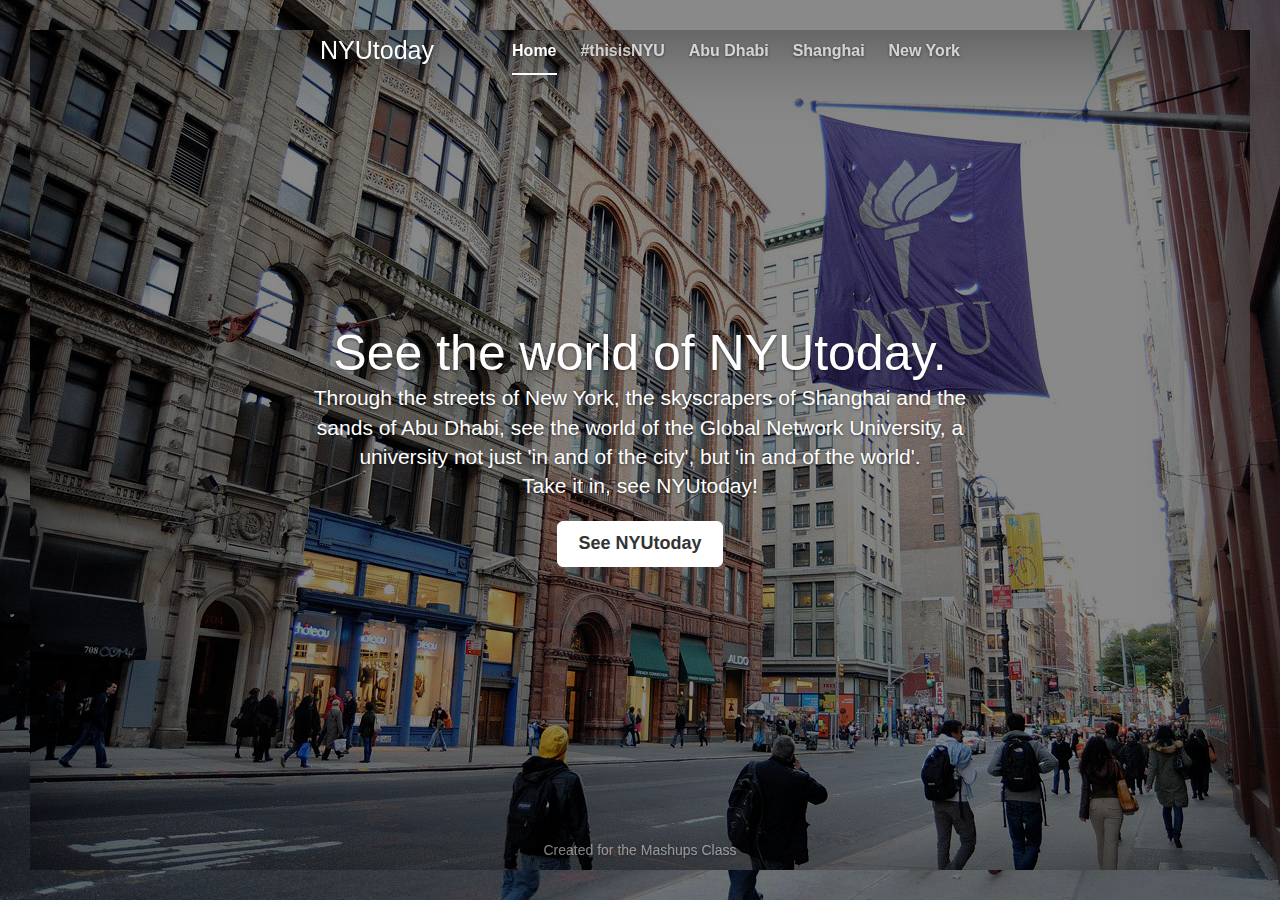
<file: index.html>
<!DOCTYPE html>
<html lang="en">
  <head>
    <meta charset="utf-8">
    <meta http-equiv="X-UA-Compatible" content="IE=edge">
    <meta name="viewport" content="width=device-width, initial-scale=1">
    <meta name="description" content="NYUtoday--See the world of NYU today!">
    <meta name="author" content="Patrick Wee">
    <link rel="icon" href="../../favicon.ico">

    <title>NYUtoday</title>

    <!-- Bootstrap core CSS -->
    <link href="styles.css" rel="stylesheet">

    <!-- Custom styles for this template -->
    <link href="coverstyle.css" rel="stylesheet">

    <!-- Just for debugging purposes. Don't actually copy these 2 lines! -->
    <!--[if lt IE 9]><script src="../../assets/js/ie8-responsive-file-warning.js"></script><![endif]-->
   <!-- <script src="../../assets/js/ie-emulation-modes-warning.js"></script>-->

    <!-- HTML5 shim and Respond.js IE8 support of HTML5 elements and media queries -->
    <!--[if lt IE 9]>
      <script src="https://oss.maxcdn.com/html5shiv/3.7.2/html5shiv.min.js"></script>
      <script src="https://oss.maxcdn.com/respond/1.4.2/respond.min.js"></script>
    <![endif]-->
  </head>

  <body>
    <div id='page' data-name='index'></div>

    <div class="site-wrapper">

      <div class="site-wrapper-inner">

        <div class="cover-container">

          <div class="masthead clearfix">
            <div class="inner">
              <h3 class="masthead-brand">NYUtoday</h3>
              <ul class="nav masthead-nav">
                <li class="active"><a href="#">Home</a></li>
                <li><a href="thisisnyu.html">#thisisNYU</a></li>
                <li><a href="abudhabi.html">Abu Dhabi</a></li>
                <li><a href="shanghai.html">Shanghai</a></li>
                <li><a href="newyork.html">New York</a></li>
              </ul>
            </div>
          </div>

          <div class="inner cover">
            <h1 class="cover-heading">See the world of NYUtoday.</h1>
            <p class="lead">Through the streets of New York, the skyscrapers of Shanghai and the sands of Abu Dhabi, see the world of the Global Network University, a university not just 'in and of the city', but 'in and of the world'.<br> Take it in, see NYUtoday!</p>
            <p class="lead">
              <a href="thisisnyu.html" class="btn btn-lg btn-default">See NYUtoday</a>
            </p>
          </div>

          <div class="mastfoot">
            <div class="inner">
              <p>Created for the Mashups Class</p>
            </div>
          </div>

        </div>

      </div>

    </div>

    <!-- Bootstrap core JavaScript
    ================================================== -->
    <!-- Placed at the end of the document so the pages load faster -->
    <script src="https://ajax.googleapis.com/ajax/libs/jquery/1.11.1/jquery.min.js"></script>
    <!--<script src="../../dist/js/bootstrap.min.js"></script>-->
    <!--<script src="../../assets/js/docs.min.js"></script>-->
    <!-- IE10 viewport hack for Surface/desktop Windows 8 bug -->
    <!--<script src="../../assets/js/ie10-viewport-bug-workaround.js"></script>-->
  </body>
</html>
</file>
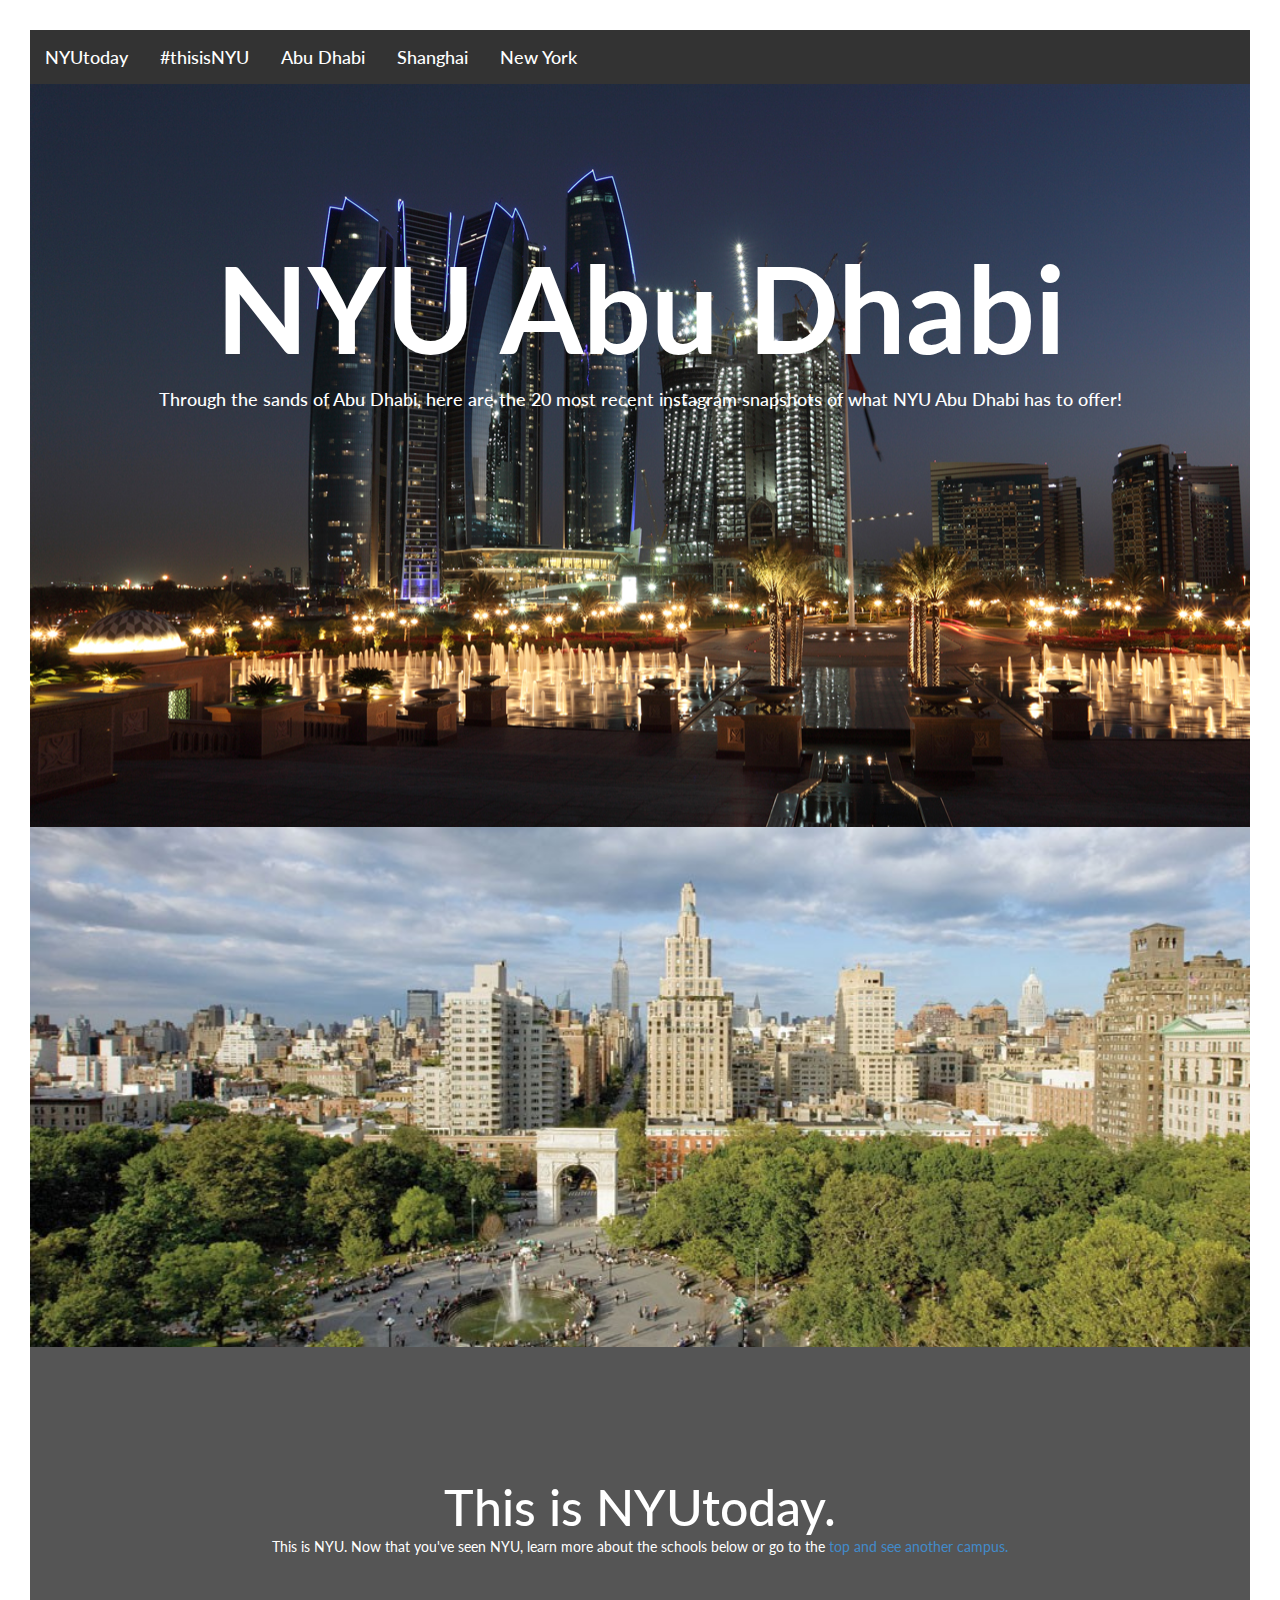
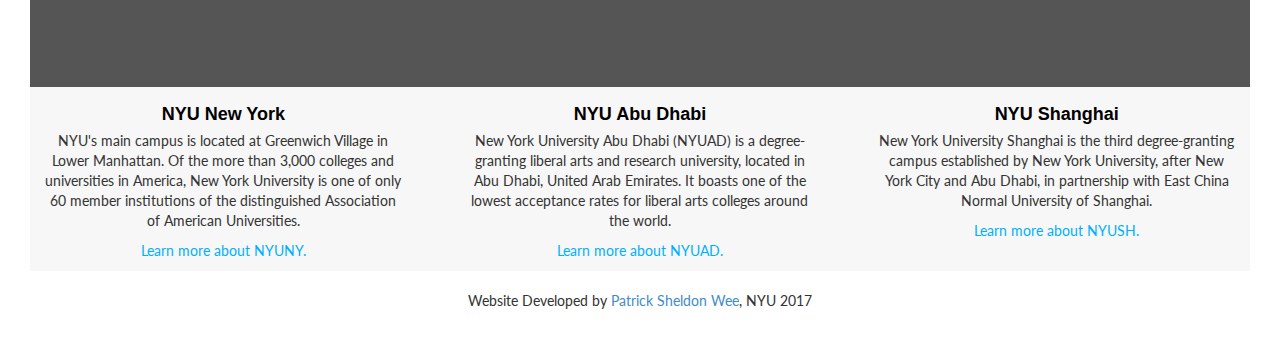
<file: abudhabi.html>
<!DOCTYPE html>
<html>
	<head>
		<meta charset="utf-8"/>
		<meta name="viewport" content="width=device-width">
		<title>NYUtoday--Abu Dhabi</title> 
		<link href='http://fonts.googleapis.com/css?family=Lato' rel='stylesheet' type='text/css'>
		<link rel="stylesheet" type="text/css" href="styles.css" />
	</head>
	<body>
	    <div id='page' data-name='abuDhabi'></div>
		<nav>
		  <ul class='nav nav-pills'>
		  	<li><a href="index.html"><h4>NYUtoday</h4></a></li>
		  	<li><a href="thisisnyu.html"><h4>#thisisNYU</h4></a></li>
		    <li><a href="abudhabi.html"><h4>Abu Dhabi</h4></a></li>
		    <li><a href="shanghai.html"><h4>Shanghai</h4></a></li>
		    <li><a href="newyork.html"><h4>New York</h4></a></li>
		  </ul>
		</nav>
		<div class="headingad">	 
			<br>
			<br>
			<br>
			<br>
			<br>
			<br>
			<br>
			<br>
			<br>
			<h1 class="special"><b>NYU Abu Dhabi</b></h1>
			<h4 class="inspiration">Through the sands of Abu Dhabi, here are the 20 most recent instagram snapshots of what NYU Abu Dhabi has to offer!</h3>
			<div id='theWeather'>
			</div>

			<br>
			<br>
			<br>
			<br>
			<br>
			<br>
			<br>
			<br>
			<br>
			<br>
			<br>
			<br>
			<br>
			<br>
			<br>
			<br>
			<br>
			<br>
		</div>
			<div id='theInstagram'>
			</div>

		<div class="endnote">
			<br>
			<br>
			<br>
			<br>
			<br>
			<br>
			<br>
			<br>
			<br>
			<br>
			<br>
			<br>
			<br>
			<br>
			<br>
			<br>
			<br>
			<br>
			<br>
			<br>
			<br>
			<br>
			<br>
			<br>
			<br>
			<br>
		</div>
		<div class="thisis">
			<br>
			<br>
			<br>
			<br>
			<br>
			<br>
			<h1 class="normal">This is NYUtoday.</h1>
			<p class="normal">This is NYU. Now that you've seen NYU, learn more about the schools below or go to the <a href="#top">top and see another campus.</a></p>
			<br>
			<br>
			<br>
			<br>
			<br>
			<br>
		</div>



		<div class="learn-more">
	  <div>
		<div class="row">
		  <div class="col-md-4">
			<h3 class="black">NYU New York</h3>
			<p >NYU's main campus is located at Greenwich Village in Lower Manhattan. Of the more than 3,000 colleges and universities in America, New York University is one of only 60 member institutions of the distinguished Association of American Universities.</p>
			<p><a href="http://nyu.edu">Learn more about NYUNY.</a></p>
		  </div>
		  <div class="col-md-4">
			<h3 class="black">NYU Abu Dhabi</h3>
			<p >New York University Abu Dhabi (NYUAD) is a degree-granting liberal arts and research university, located in Abu Dhabi, United Arab Emirates. It boasts one of the lowest acceptance rates for liberal arts colleges around the world.</p>
			<p><a href="http://nyuad.nyu.edu">Learn more about NYUAD.</a></p>
		  </div>
		  <div class="col-md-4">
			<h3 class="black">NYU Shanghai</h3>
			<p>New York University Shanghai is the third degree-granting campus established by New York University, after New York City and Abu Dhabi, in partnership with East China Normal University of Shanghai.</p>
			<p><a href="http://shanghai.nyu.edu">Learn more about NYUSH.</a></p>
		  </div>
	    </div>
	  </div>
	</div>
	<br>
	<p>Website Developed by <a href="http://www.lilikha.wordpress.com">Patrick Sheldon Wee</a>, NYU 2017</p>
		<script src="https://code.jquery.com/jquery-2.1.1.min.js"></script>
		<script src="scripts.js"></script>
	</body>
</html>
</file>
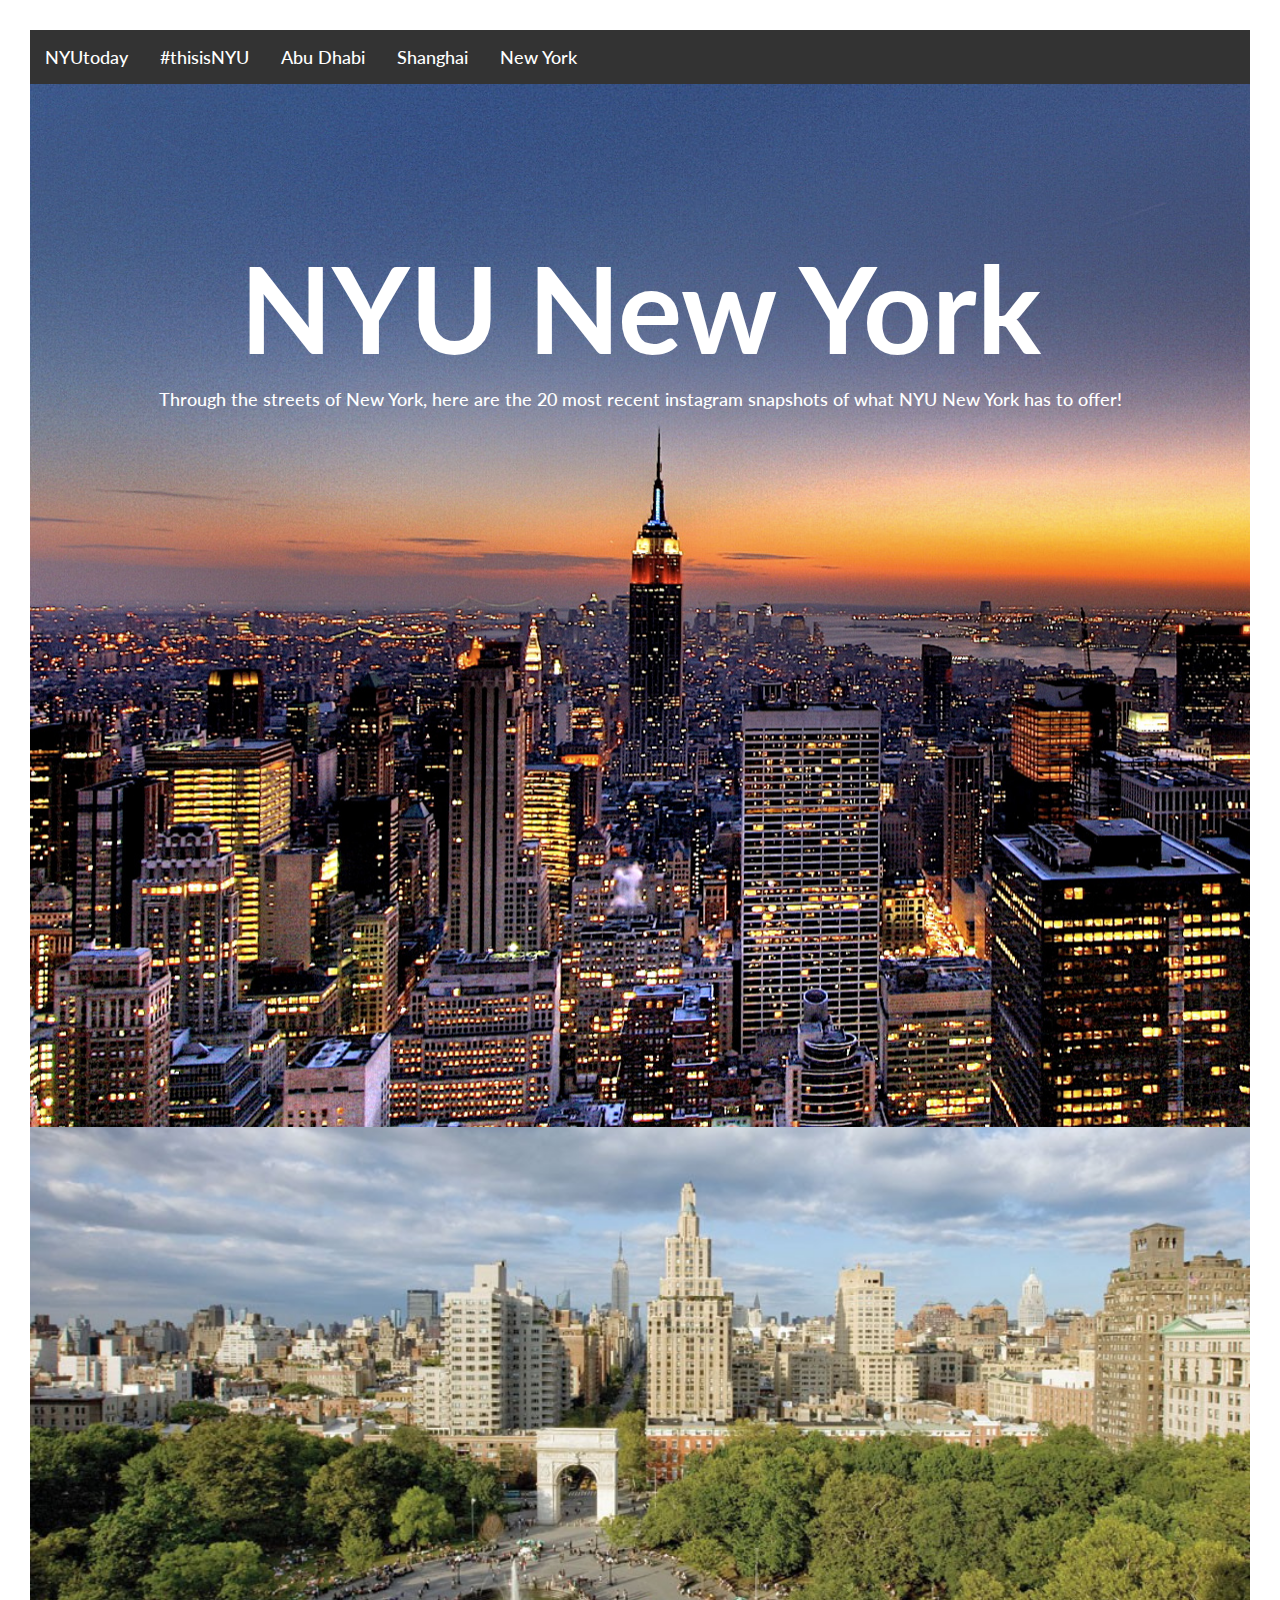
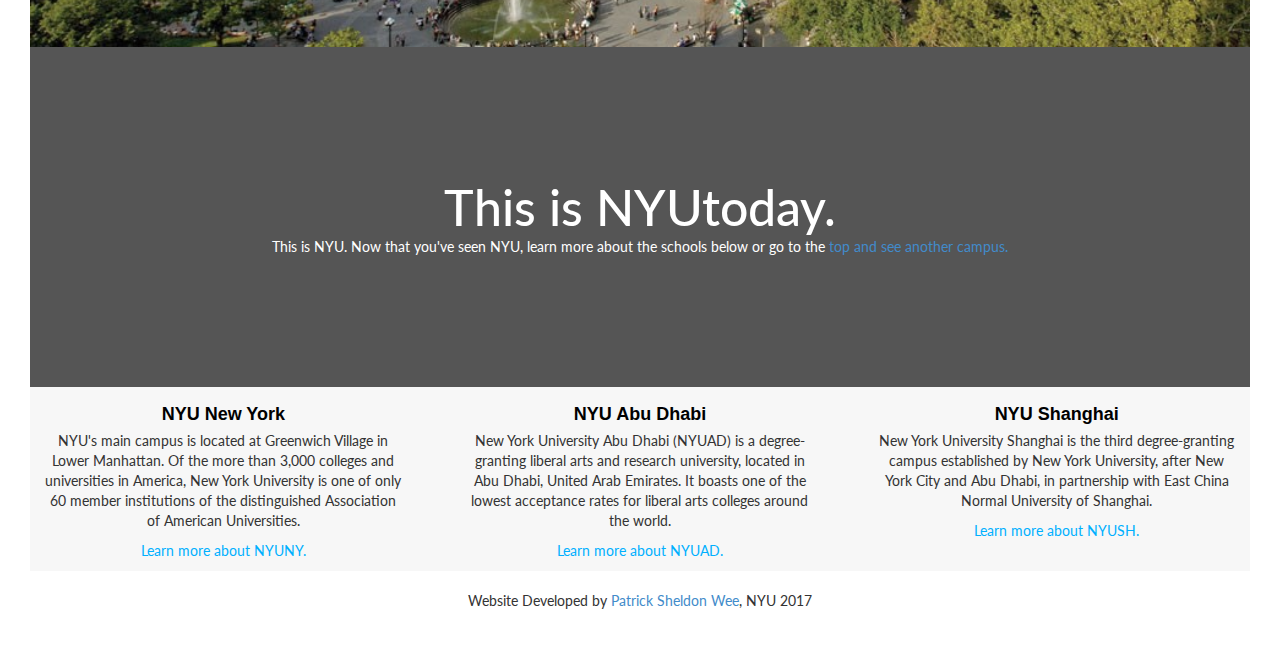
<file: newyork.html>
<!DOCTYPE html>
<html>
	<head>
		<meta charset="utf-8"/>
		<meta name="viewport" content="width=device-width">
		<title>NYUtoday</title> 
		<link href='http://fonts.googleapis.com/css?family=Lato' rel='stylesheet' type='text/css'>
		<link rel="stylesheet" type="text/css" href="styles.css" />
	</head>
	<body>
	    <div id='page' data-name='newYork'></div>	
		<nav>
		  <ul class='nav nav-pills'>
		  	<li><a href="index.html"><h4>NYUtoday</h4></a></li>
		  	<li><a href="thisisnyu.html"><h4>#thisisNYU</h4></a></li>
		    <li><a href="abudhabi.html"><h4>Abu Dhabi</h4></a></li>
		    <li><a href="shanghai.html"><h4>Shanghai</h4></a></li>
		    <li><a href="newyork.html"><h4>New York</h4></a></li>
		  </ul>
		</nav>
		<div class="headingny">
			
			<br>
			<br>
			<br>
			<br>
			<br>
			<br>
			<br>
			<br>
			<br>
			<h1 class="special"><b>NYU New York</b></h1>
			<h4 class="inspiration">Through the streets of New York, here are the 20 most recent instagram snapshots of what NYU New York has to offer!</h3>

			<div id='theWeather'>
			</div>
			<br>
			<br>
			<br>
			<br>
			<br>
			<br>
			<br>
			<br>
			<br>
			<br>
			<br>
			<br>
			<br>
			<br>
			<br>
			<br>
			<br>
			<br>
			<br>
			<br>
			<br>
			<br>
			<br>
			<br>
			<br>
			<br>
			<br>
			<br>
			<br>
			<br>
			<br>
			<br>
			<br>
		</div>
		<div id='theInstagram'>
		</div>

		<div class="endnote">
			<br>
			<br>
			<br>
			<br>
			<br>
			<br>
			<br>
			<br>
			<br>
			<br>
			<br>
			<br>
			<br>
			<br>
			<br>
			<br>
			<br>
			<br>
			<br>
			<br>
			<br>
			<br>
			<br>
			<br>
			<br>
			<br>
		</div>
		<div class="thisis">
			<br>
			<br>
			<br>
			<br>
			<br>
			<br>
			<h1 class="normal">This is NYUtoday.</h1>
			<p class="normal">This is NYU. Now that you've seen NYU, learn more about the schools below or go to the <a href="#top">top and see another campus.</a></p>
			<br>
			<br>
			<br>
			<br>
			<br>
			<br>
		</div>

		<div class="learn-more">
			<div class="row">
			  <div class="col-md-4">
				<h3 class="black">NYU New York</h3>
				<p>NYU's main campus is located at Greenwich Village in Lower Manhattan. Of the more than 3,000 colleges and universities in America, New York University is one of only 60 member institutions of the distinguished Association of American Universities.</p>
				<p><a href="http://nyu.edu">Learn more about NYUNY.</a></p>
			  </div>
			  <div class="col-md-4">
				<h3 class="black">NYU Abu Dhabi</h3>
				<p>New York University Abu Dhabi (NYUAD) is a degree-granting liberal arts and research university, located in Abu Dhabi, United Arab Emirates. It boasts one of the lowest acceptance rates for liberal arts colleges around the world.</p>
				<p><a href="http://nyuad.nyu.edu">Learn more about NYUAD.</a></p>
			  </div>
			  <div class="col-md-4">
				<h3 class="black">NYU Shanghai</h3>
				<p>New York University Shanghai is the third degree-granting campus established by New York University, after New York City and Abu Dhabi, in partnership with East China Normal University of Shanghai.</p>
				<p><a href="http://shanghai.nyu.edu">Learn more about NYUSH.</a></p>
			  </div>
		    </div>
		</div>
	<br>
	<p>Website Developed by <a href="http://www.lilikha.wordpress.com">Patrick Sheldon Wee</a>, NYU 2017</p>
		<script src="https://code.jquery.com/jquery-2.1.1.min.js"></script>
		<script src="scripts.js"></script>
	</body>
</html>
</file>
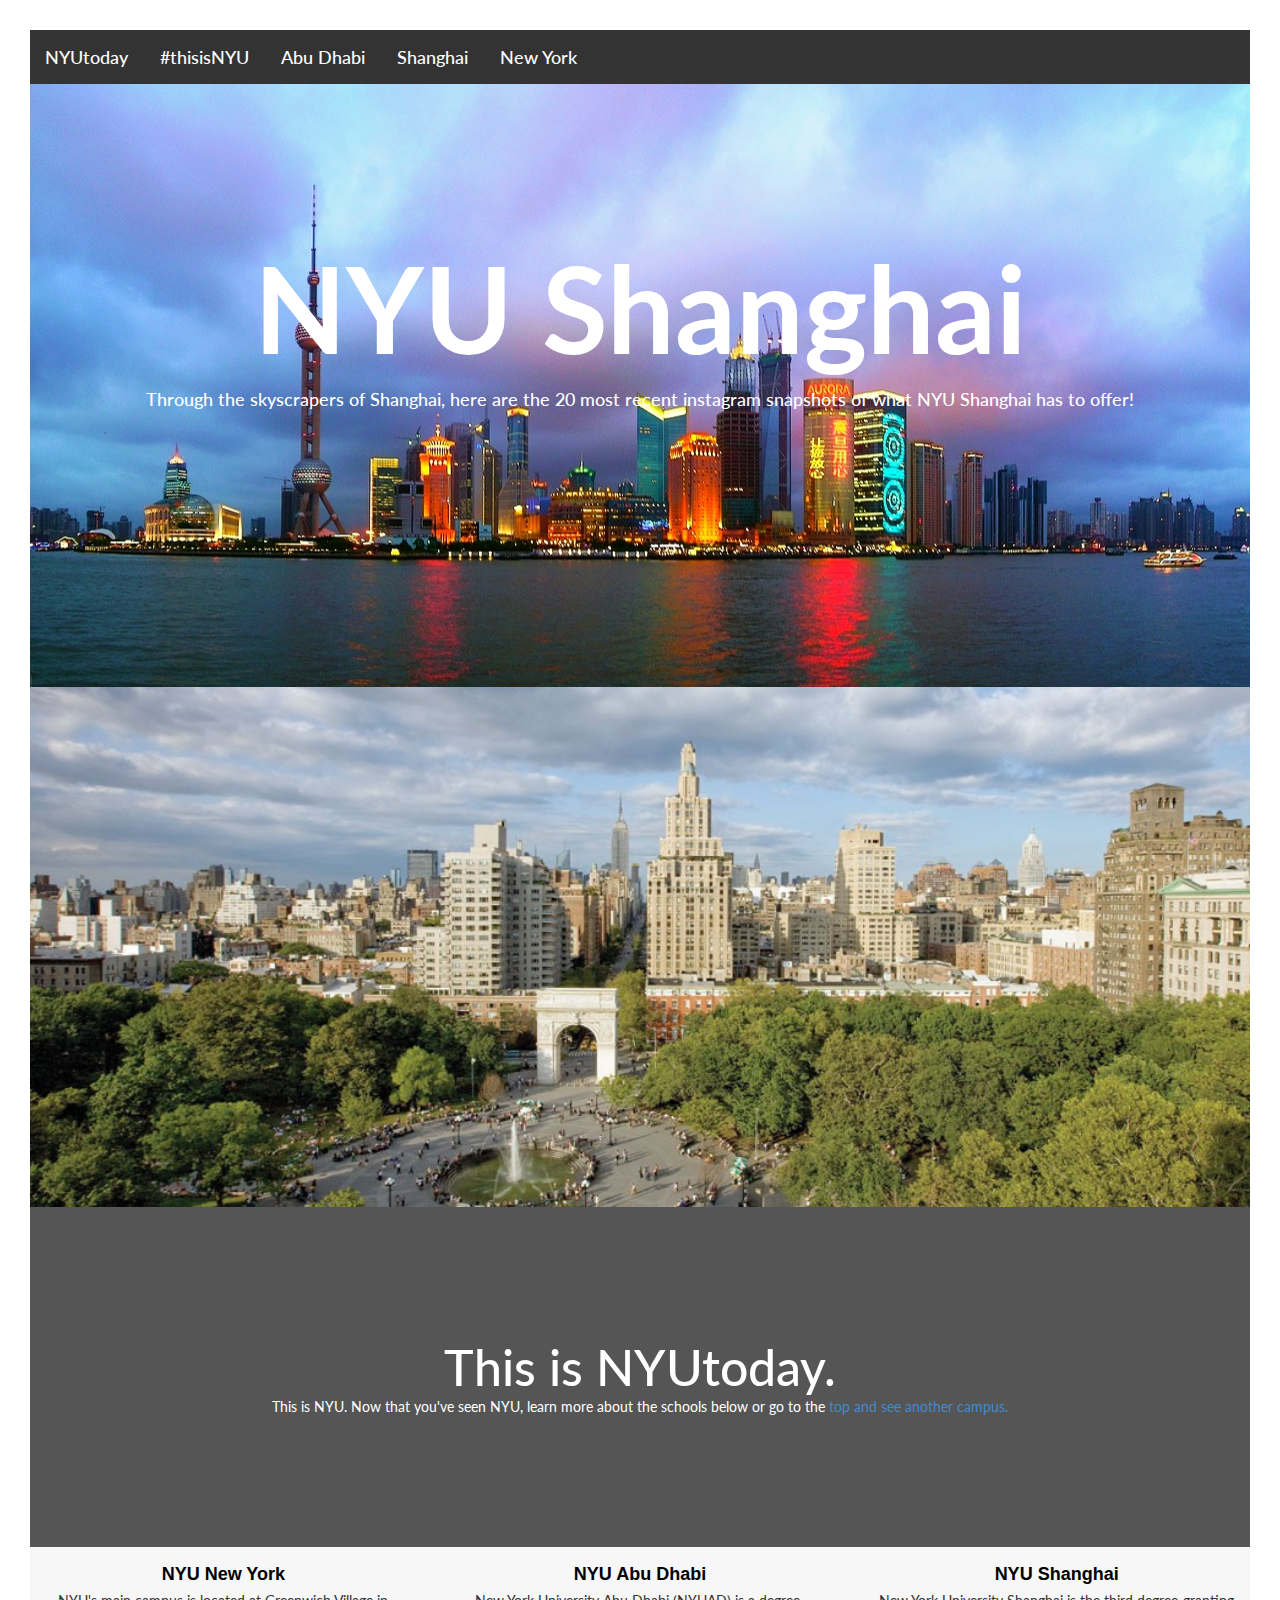
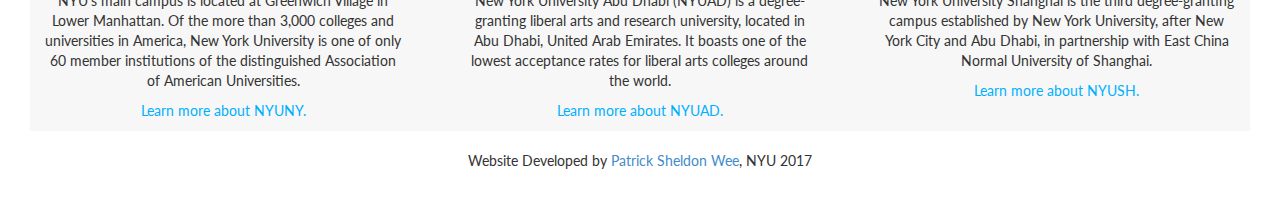
<file: shanghai.html>
<!DOCTYPE html>
<html>
	<head>
		<meta charset="utf-8"/>
		<meta name="viewport" content="width=device-width">
		<title>NYUtoday</title> 
		<link href='http://fonts.googleapis.com/css?family=Lato' rel='stylesheet' type='text/css'>
		<link rel="stylesheet" type="text/css" href="styles.css" />

	</head>
	<body>
	    <div id='page' data-name='shanghai'></div>
		<nav>
		  <ul class='nav nav-pills'>
		  	<li><a href="index.html"><h4>NYUtoday</h4></a></li>
		  	<li><a href="thisisnyu.html"><h4>#thisisNYU</h4></a></li>
		    <li><a href="abudhabi.html"><h4>Abu Dhabi</h4></a></li>
		    <li><a href="shanghai.html"><h4>Shanghai</h4></a></li>
		    <li><a href="newyork.html"><h4>New York</h4></a></li>
		  </ul>
		</nav>
		<div class="headingsh">	 
			<br>
			<br>
			<br>
			<br>
			<br>
			<br>
			<br>
			<br>
			<br> 		
			<h1 class="special"><b>NYU Shanghai</b></h1>
			<h4 class="inspiration">Through the skyscrapers of Shanghai, here are the 20 most recent instagram snapshots of what NYU Shanghai has to offer!</h3>

			<div id='theWeather'>
			</div>


			<br>
			<br>
			<br>
			<br>
			<br>
			<br>
			<br>
			<br>
			<br>
			<br>
			<br>
		</div>
		
		<div id='theInstagram'>
		</div>

		<div class="endnote">
			<br>
			<br>
			<br>
			<br>
			<br>
			<br>
			<br>
			<br>
			<br>
			<br>
			<br>
			<br>
			<br>
			<br>
			<br>
			<br>
			<br>
			<br>
			<br>
			<br>
			<br>
			<br>
			<br>
			<br>
			<br>
			<br>
		</div>
		<div class="thisis">
			<br>
			<br>
			<br>
			<br>
			<br>
			<br>
			<h1 class="normal">This is NYUtoday.</h1>
			<p class="normal">This is NYU. Now that you've seen NYU, learn more about the schools below or go to the <a href="#top">top and see another campus.</a></p>
			<br>
			<br>
			<br>
			<br>
			<br>
			<br>
		</div>


		<div class="learn-more">
	  <div>
		<div class="row">
		  <div class="col-md-4">
			<h3 class="black">NYU New York</h3>
			<p>NYU's main campus is located at Greenwich Village in Lower Manhattan. Of the more than 3,000 colleges and universities in America, New York University is one of only 60 member institutions of the distinguished Association of American Universities.</p>
			<p><a href="http://nyu.edu">Learn more about NYUNY.</a></p>
		  </div>
		  <div class="col-md-4">
			<h3 class="black">NYU Abu Dhabi</h3>
			<p>New York University Abu Dhabi (NYUAD) is a degree-granting liberal arts and research university, located in Abu Dhabi, United Arab Emirates. It boasts one of the lowest acceptance rates for liberal arts colleges around the world.</p>
			<p><a href="http://nyuad.nyu.edu">Learn more about NYUAD.</a></p>
		  </div>
		  <div class="col-md-4">
			<h3 class="black">NYU Shanghai</h3>
			<p>New York University Shanghai is the third degree-granting campus established by New York University, after New York City and Abu Dhabi, in partnership with East China Normal University of Shanghai.</p>
			<p><a href="http://shanghai.nyu.edu">Learn more about NYUSH.</a></p>
		  </div>
	    </div>
	  </div>
	</div>
	<br>
	<p>Website Developed by <a href="http://www.lilikha.wordpress.com">Patrick Sheldon Wee</a>, NYU 2017</p>

		<script src="https://code.jquery.com/jquery-2.1.1.min.js"></script>
		<script src="scripts.js"></script>
	</body>
</html>
</file>
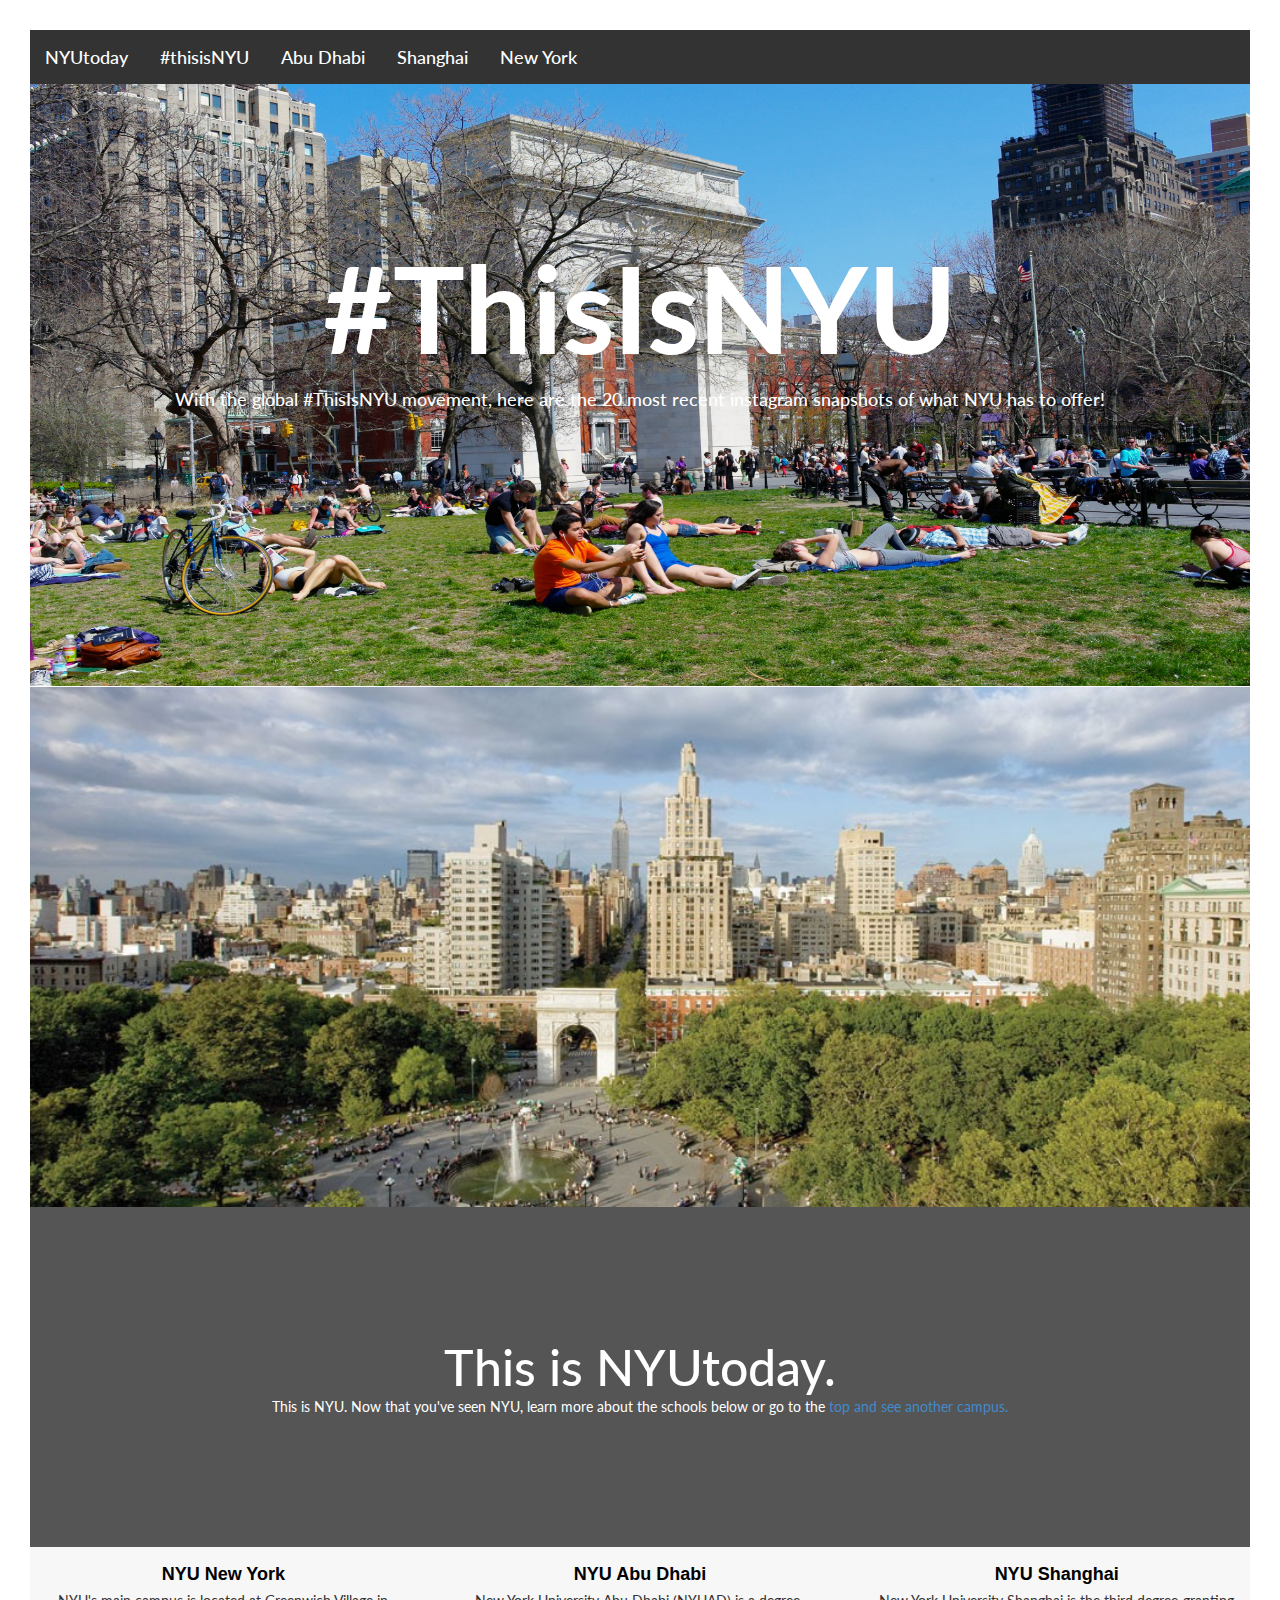
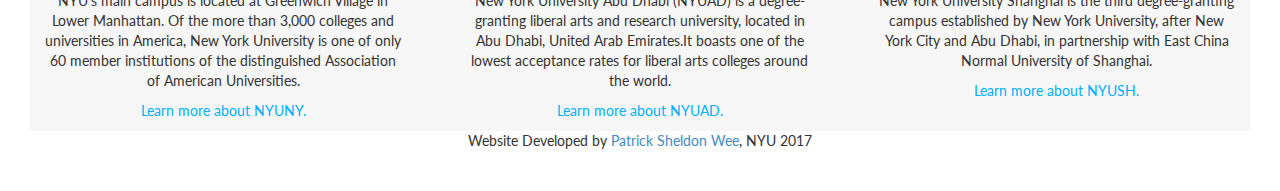
<file: thisisnyu.html>
<!DOCTYPE html>
<html>
	<head>
		<meta charset="utf-8"/>
		<meta name="viewport" content="width=device-width">
		<title>NYUtoday</title> 
		<link href='http://fonts.googleapis.com/css?family=Lato' rel='stylesheet' type='text/css'>
		<link rel="stylesheet" type="text/css" href="styles.css" />
	</head>
	<body>
	    <div id='page' data-name='thisIsNYU'></div>
		<nav>
		  <ul class='nav nav-pills'>
		  	<li><a href="index.html"><h4>NYUtoday</h4></a></li>
		  	<li><a href="thisisnyu.html"><h4>#thisisNYU</h4></a></li>
		    <li><a href="abudhabi.html"><h4>Abu Dhabi</h4></a></li>
		    <li><a href="shanghai.html"><h4>Shanghai</h4></a></li>
		    <li><a href="newyork.html"><h4>New York</h4></a></li>
		  </ul>
		</nav>
<div class="headingti">	 
			<br>
			<br>
			<br>
			<br>
			<br>
			<br>
			<br>
			<br>
			<br> 		
			<h1 class="special"><b>#ThisIsNYU</b></h1>
			<h4 class="inspiration">With the global #ThisIsNYU movement, here are the 20 most recent instagram snapshots of what NYU  has to offer!</h3>
			<div id='theWeather'>
			</div>


			<br>
			<br>
			<br>
			<br>
			<br>
			<br>
			<br>
			<br>
			<br>
			<br>
			<br>
		</div>
		<div id='theInstagram'>
		</div>


			<div class="endnote">
			<br>
			<br>
			<br>
			<br>
			<br>
			<br>
			<br>
			<br>
			<br>
			<br>
			<br>
			<br>
			<br>
			<br>
			<br>
			<br>
			<br>
			<br>
			<br>
			<br>
			<br>
			<br>
			<br>
			<br>
			<br>
			<br>
		</div>
		<div class="thisis">
			<br>
			<br>
			<br>
			<br>
			<br>
			<br>
			<h1 class="normal">This is NYUtoday.</h1>
			<p class="normal">This is NYU. Now that you've seen NYU, learn more about the schools below or go to the <a href="#top">top and see another campus.</a></p>
			<br>
			<br>
			<br>
			<br>
			<br>
			<br>
		</div>


		<div class="learn-more">
	  <div>
		<div class="row">
		  <div class="col-md-4">
			<h3 class="black">NYU New York</h3>
			<p>NYU's main campus is located at Greenwich Village in Lower Manhattan. Of the more than 3,000 colleges and universities in America, New York University is one of only 60 member institutions of the distinguished Association of American Universities.</p>
			<p><a href="http://nyu.edu">Learn more about NYUNY.</a></p>
		  </div>
		  <div class="col-md-4">
			<h3 class="black">NYU Abu Dhabi</h3>
			<p>New York University Abu Dhabi (NYUAD) is a degree-granting liberal arts and research university, located in Abu Dhabi, United Arab Emirates.It boasts one of the lowest acceptance rates for liberal arts colleges around the world.</p>
			<p><a href="http://nyuad.nyu.edu">Learn more about NYUAD.</a></p>
		  </div>
		  <div class="col-md-4">
			<h3 class="black">NYU Shanghai</h3>
			<p>New York University Shanghai is the third degree-granting campus established by New York University, after New York City and Abu Dhabi, in partnership with East China Normal University of Shanghai.</p>
			<p><a href="http://shanghai.nyu.edu">Learn more about NYUSH.</a></p>
		  </div>
	    </div>
	  </div>
	</div>
	
	<p>Website Developed by <a href="http://www.lilikha.wordpress.com">Patrick Sheldon Wee</a>, NYU 2017</p>

		<script src="https://code.jquery.com/jquery-2.1.1.min.js"></script>
		<script src="scripts.js"></script>
	</body>
</html>
</file>
<file: styles.css>
html{
	padding:30px;
}

body{
	font-family: 'Lato', sans-serif;
	font-size: 16px;
	text-align: center;
	position:relative;
	background-color: purple;
	color:white;
}


.headingny{
  background-image:url(newyork.jpg);
}

.inspiration{
  padding: 50px 50px 50px 50px;
}

.headingsh{
  background-image:url(shanghai.jpg);
}

.headingad{
  background-image:url(abudhabi.jpg);
}

.headingti{
  background-image:url(thisis.jpg);
  background-size: 100% 100%;
  background-repeat: no-repeat;
}
h1{
	text-align: center;
}


#page{
  display: none;
}

.caption{
  padding: 30px 30px 30px 30px;

}

.author{
  color:white;
}


#thePaper{
	position:relative;
	width: 100%;
	text-align: center;
	margin: 20px auto;
}

#name{
	position:relative;
	width: 100%;
	text-align: center;
	margin: 20px auto;
}

#theThing{
	position:relative;
	width: 100%;
	text-align: center;
	margin: 20px auto;
}

#below{
	float:left;
	width:700px;
	height:500px;
}


.learn-more {
  background-color: #f7f7f7;
}

.learn-more h3 {
  font-family: 'Shift', sans-serif;
  font-size: 18px;
  font-weight: bold;
}

.learn-more a {
  color: #00b0ff;
}


/*.container{
	float: left;
	width: 20%;
	height: 440px;
	margin: 20px;
}
img{
	width: 80%;
}

li {
	display: inline;
	text-align: center;
}

div.container {
	overflow: auto;
	width: 100%;
	margin: 40px;
}

.nav a {
  color: #5a5a5a;
  font-size: 11px;
  font-weight: bold;
  padding: 14px 10px;
  text-transform: uppercase;
}

.nav li {
  display: inline;
}


/*!
 * Bootstrap v3.2.0 (http://getbootstrap.com)
 * Copyright 2011-2014 Twitter, Inc.
 * Licensed under MIT (https://github.com/twbs/bootstrap/blob/master/LICENSE)
 */

/*! normalize.css v3.0.1 | MIT License | git.io/normalize */
html {
  font-family: sans-serif;
  -webkit-text-size-adjust: 100%;
      -ms-text-size-adjust: 100%;
}
body {
  margin: 0;
}
article,
aside,
details,
figcaption,
figure,
footer,
header,
hgroup,
main,
nav,
section,
summary {
  display: block;
}
audio,
canvas,
progress,
video {
  display: inline-block;
  vertical-align: baseline;
}
audio:not([controls]) {
  display: none;
  height: 0;
}
[hidden],
template {
  display: none;
}
a {
  background: transparent;
}
a:active,
a:hover {
  outline: 0;
}
abbr[title] {
  border-bottom: 1px dotted;
}
b,
strong {
  font-weight: bold;
}
dfn {
  font-style: italic;
}
h1 {
  margin: .67em 0;
  font-size: 10em;

}
mark {
  color: #000;
  background: #ff0;
}
small {
  font-size: 80%;
}
sub,
sup {
  position: relative;
  font-size: 75%;
  line-height: 0;
  vertical-align: baseline;
}
sup {
  top: -.5em;
}
sub {
  bottom: -.25em;
}
img {
  border: 0;
}
svg:not(:root) {
  overflow: hidden;
}
figure {
  margin: 1em 40px;
}
hr {
  height: 0;
  -webkit-box-sizing: content-box;
     -moz-box-sizing: content-box;
          box-sizing: content-box;
}
pre {
  overflow: auto;
}
code,
kbd,
pre,
samp {
  font-family: monospace, monospace;
  font-size: 1em;
}
button,
input,
optgroup,
select,
textarea {
  margin: 0;
  font: inherit;
  color: inherit;
}
button {
  overflow: visible;
}
button,
select {
  text-transform: none;
}
button,
html input[type="button"],
input[type="reset"],
input[type="submit"] {
  -webkit-appearance: button;
  cursor: pointer;
}
button[disabled],
html input[disabled] {
  cursor: default;
}
button::-moz-focus-inner,
input::-moz-focus-inner {
  padding: 0;
  border: 0;
}
input {
  line-height: normal;
}
input[type="checkbox"],
input[type="radio"] {
  -webkit-box-sizing: border-box;
     -moz-box-sizing: border-box;
          box-sizing: border-box;
  padding: 0;
}
input[type="number"]::-webkit-inner-spin-button,
input[type="number"]::-webkit-outer-spin-button {
  height: auto;
}
input[type="search"] {
  -webkit-box-sizing: content-box;
     -moz-box-sizing: content-box;
          box-sizing: content-box;
  -webkit-appearance: textfield;
}
input[type="search"]::-webkit-search-cancel-button,
input[type="search"]::-webkit-search-decoration {
  -webkit-appearance: none;
}
fieldset {
  padding: .35em .625em .75em;
  margin: 0 2px;
  border: 1px solid #c0c0c0;
}
legend {
  padding: 0;
  border: 0;
}
textarea {
  overflow: auto;
}
optgroup {
  font-weight: bold;
}
table {
  border-spacing: 0;
  border-collapse: collapse;
}
td,
th {
  padding: 0;
}
@media print {
  * {
    color: #000 !important;
    text-shadow: none !important;
    background: transparent !important;
    -webkit-box-shadow: none !important;
            box-shadow: none !important;
  }
  a,
  a:visited {
    text-decoration: underline;
  }
  a[href]:after {
    content: " (" attr(href) ")";
  }
  abbr[title]:after {
    content: " (" attr(title) ")";
  }
  a[href^="javascript:"]:after,
  a[href^="#"]:after {
    content: "";
  }
  pre,
  blockquote {
    border: 1px solid #999;

    page-break-inside: avoid;
  }
  thead {
    display: table-header-group;
  }
  tr,
  img {
    page-break-inside: avoid;
  }
  img {
    max-width: 100% !important;
  }
  p,
  h2,
  h3 {
    orphans: 3;
    widows: 3;
  }
  h2,
  h3 {
    page-break-after: avoid;
  }
  select {
    background: #fff !important;
  }
  .navbar {
    display: none;
  }
  .table td,
  .table th {
    background-color: #fff !important;
  }
  .btn > .caret,
  .dropup > .btn > .caret {
    border-top-color: #000 !important;
  }
  .label {
    border: 1px solid #000;
  }
  .table {
    border-collapse: collapse !important;
  }
  .table-bordered th,
  .table-bordered td {
    border: 1px solid #ddd !important;
  }
}
@font-face {
  font-family: 'Glyphicons Halflings';

  src: url('../fonts/glyphicons-halflings-regular.eot');
  src: url('../fonts/glyphicons-halflings-regular.eot?#iefix') format('embedded-opentype'), url('../fonts/glyphicons-halflings-regular.woff') format('woff'), url('../fonts/glyphicons-halflings-regular.ttf') format('truetype'), url('../fonts/glyphicons-halflings-regular.svg#glyphicons_halflingsregular') format('svg');
}
.glyphicon {
  position: relative;
  top: 1px;
  display: inline-block;
  font-family: 'Glyphicons Halflings';
  font-style: normal;
  font-weight: normal;
  line-height: 1;

  -webkit-font-smoothing: antialiased;
  -moz-osx-font-smoothing: grayscale;
}
.glyphicon-asterisk:before {
  content: "\2a";
}
.glyphicon-plus:before {
  content: "\2b";
}
.glyphicon-euro:before {
  content: "\20ac";
}
.glyphicon-minus:before {
  content: "\2212";
}
.glyphicon-cloud:before {
  content: "\2601";
}
.glyphicon-envelope:before {
  content: "\2709";
}
.glyphicon-pencil:before {
  content: "\270f";
}
.glyphicon-glass:before {
  content: "\e001";
}
.glyphicon-music:before {
  content: "\e002";
}
.glyphicon-search:before {
  content: "\e003";
}
.glyphicon-heart:before {
  content: "\e005";
}
.glyphicon-star:before {
  content: "\e006";
}
.glyphicon-star-empty:before {
  content: "\e007";
}
.glyphicon-user:before {
  content: "\e008";
}
.glyphicon-film:before {
  content: "\e009";
}
.glyphicon-th-large:before {
  content: "\e010";
}
.glyphicon-th:before {
  content: "\e011";
}
.glyphicon-th-list:before {
  content: "\e012";
}
.glyphicon-ok:before {
  content: "\e013";
}
.glyphicon-remove:before {
  content: "\e014";
}
.glyphicon-zoom-in:before {
  content: "\e015";
}
.glyphicon-zoom-out:before {
  content: "\e016";
}
.glyphicon-off:before {
  content: "\e017";
}
.glyphicon-signal:before {
  content: "\e018";
}
.glyphicon-cog:before {
  content: "\e019";
}
.glyphicon-trash:before {
  content: "\e020";
}
.glyphicon-home:before {
  content: "\e021";
}
.glyphicon-file:before {
  content: "\e022";
}
.glyphicon-time:before {
  content: "\e023";
}
.glyphicon-road:before {
  content: "\e024";
}
.glyphicon-download-alt:before {
  content: "\e025";
}
.glyphicon-download:before {
  content: "\e026";
}
.glyphicon-upload:before {
  content: "\e027";
}
.glyphicon-inbox:before {
  content: "\e028";
}
.glyphicon-play-circle:before {
  content: "\e029";
}
.glyphicon-repeat:before {
  content: "\e030";
}
.glyphicon-refresh:before {
  content: "\e031";
}
.glyphicon-list-alt:before {
  content: "\e032";
}
.glyphicon-lock:before {
  content: "\e033";
}
.glyphicon-flag:before {
  content: "\e034";
}
.glyphicon-headphones:before {
  content: "\e035";
}
.glyphicon-volume-off:before {
  content: "\e036";
}
.glyphicon-volume-down:before {
  content: "\e037";
}
.glyphicon-volume-up:before {
  content: "\e038";
}
.glyphicon-qrcode:before {
  content: "\e039";
}
.glyphicon-barcode:before {
  content: "\e040";
}
.glyphicon-tag:before {
  content: "\e041";
}
.glyphicon-tags:before {
  content: "\e042";
}
.glyphicon-book:before {
  content: "\e043";
}
.glyphicon-bookmark:before {
  content: "\e044";
}
.glyphicon-print:before {
  content: "\e045";
}
.glyphicon-camera:before {
  content: "\e046";
}
.glyphicon-font:before {
  content: "\e047";
}
.glyphicon-bold:before {
  content: "\e048";
}
.glyphicon-italic:before {
  content: "\e049";
}
.glyphicon-text-height:before {
  content: "\e050";
}
.glyphicon-text-width:before {
  content: "\e051";
}
.glyphicon-align-left:before {
  content: "\e052";
}
.glyphicon-align-center:before {
  content: "\e053";
}
.glyphicon-align-right:before {
  content: "\e054";
}
.glyphicon-align-justify:before {
  content: "\e055";
}
.glyphicon-list:before {
  content: "\e056";
}
.glyphicon-indent-left:before {
  content: "\e057";
}
.glyphicon-indent-right:before {
  content: "\e058";
}
.glyphicon-facetime-video:before {
  content: "\e059";
}
.glyphicon-picture:before {
  content: "\e060";
}
.glyphicon-map-marker:before {
  content: "\e062";
}
.glyphicon-adjust:before {
  content: "\e063";
}
.glyphicon-tint:before {
  content: "\e064";
}
.glyphicon-edit:before {
  content: "\e065";
}
.glyphicon-share:before {
  content: "\e066";
}
.glyphicon-check:before {
  content: "\e067";
}
.glyphicon-move:before {
  content: "\e068";
}
.glyphicon-step-backward:before {
  content: "\e069";
}
.glyphicon-fast-backward:before {
  content: "\e070";
}
.glyphicon-backward:before {
  content: "\e071";
}
.glyphicon-play:before {
  content: "\e072";
}
.glyphicon-pause:before {
  content: "\e073";
}
.glyphicon-stop:before {
  content: "\e074";
}
.glyphicon-forward:before {
  content: "\e075";
}
.glyphicon-fast-forward:before {
  content: "\e076";
}
.glyphicon-step-forward:before {
  content: "\e077";
}
.glyphicon-eject:before {
  content: "\e078";
}
.glyphicon-chevron-left:before {
  content: "\e079";
}
.glyphicon-chevron-right:before {
  content: "\e080";
}
.glyphicon-plus-sign:before {
  content: "\e081";
}
.glyphicon-minus-sign:before {
  content: "\e082";
}
.glyphicon-remove-sign:before {
  content: "\e083";
}
.glyphicon-ok-sign:before {
  content: "\e084";
}
.glyphicon-question-sign:before {
  content: "\e085";
}
.glyphicon-info-sign:before {
  content: "\e086";
}
.glyphicon-screenshot:before {
  content: "\e087";
}
.glyphicon-remove-circle:before {
  content: "\e088";
}
.glyphicon-ok-circle:before {
  content: "\e089";
}
.glyphicon-ban-circle:before {
  content: "\e090";
}
.glyphicon-arrow-left:before {
  content: "\e091";
}
.glyphicon-arrow-right:before {
  content: "\e092";
}
.glyphicon-arrow-up:before {
  content: "\e093";
}
.glyphicon-arrow-down:before {
  content: "\e094";
}
.glyphicon-share-alt:before {
  content: "\e095";
}
.glyphicon-resize-full:before {
  content: "\e096";
}
.glyphicon-resize-small:before {
  content: "\e097";
}
.glyphicon-exclamation-sign:before {
  content: "\e101";
}
.glyphicon-gift:before {
  content: "\e102";
}
.glyphicon-leaf:before {
  content: "\e103";
}
.glyphicon-fire:before {
  content: "\e104";
}
.glyphicon-eye-open:before {
  content: "\e105";
}
.glyphicon-eye-close:before {
  content: "\e106";
}
.glyphicon-warning-sign:before {
  content: "\e107";
}
.glyphicon-plane:before {
  content: "\e108";
}
.glyphicon-calendar:before {
  content: "\e109";
}
.glyphicon-random:before {
  content: "\e110";
}
.glyphicon-comment:before {
  content: "\e111";
}
.glyphicon-magnet:before {
  content: "\e112";
}
.glyphicon-chevron-up:before {
  content: "\e113";
}
.glyphicon-chevron-down:before {
  content: "\e114";
}
.glyphicon-retweet:before {
  content: "\e115";
}
.glyphicon-shopping-cart:before {
  content: "\e116";
}
.glyphicon-folder-close:before {
  content: "\e117";
}
.glyphicon-folder-open:before {
  content: "\e118";
}
.glyphicon-resize-vertical:before {
  content: "\e119";
}
.glyphicon-resize-horizontal:before {
  content: "\e120";
}
.glyphicon-hdd:before {
  content: "\e121";
}
.glyphicon-bullhorn:before {
  content: "\e122";
}
.glyphicon-bell:before {
  content: "\e123";
}
.glyphicon-certificate:before {
  content: "\e124";
}
.glyphicon-thumbs-up:before {
  content: "\e125";
}
.glyphicon-thumbs-down:before {
  content: "\e126";
}
.glyphicon-hand-right:before {
  content: "\e127";
}
.glyphicon-hand-left:before {
  content: "\e128";
}
.glyphicon-hand-up:before {
  content: "\e129";
}
.glyphicon-hand-down:before {
  content: "\e130";
}
.glyphicon-circle-arrow-right:before {
  content: "\e131";
}
.glyphicon-circle-arrow-left:before {
  content: "\e132";
}
.glyphicon-circle-arrow-up:before {
  content: "\e133";
}
.glyphicon-circle-arrow-down:before {
  content: "\e134";
}
.glyphicon-globe:before {
  content: "\e135";
}
.glyphicon-wrench:before {
  content: "\e136";
}
.glyphicon-tasks:before {
  content: "\e137";
}
.glyphicon-filter:before {
  content: "\e138";
}
.glyphicon-briefcase:before {
  content: "\e139";
}
.glyphicon-fullscreen:before {
  content: "\e140";
}
.glyphicon-dashboard:before {
  content: "\e141";
}
.glyphicon-paperclip:before {
  content: "\e142";
}
.glyphicon-heart-empty:before {
  content: "\e143";
}
.glyphicon-link:before {
  content: "\e144";
}
.glyphicon-phone:before {
  content: "\e145";
}
.glyphicon-pushpin:before {
  content: "\e146";
}
.glyphicon-usd:before {
  content: "\e148";
}
.glyphicon-gbp:before {
  content: "\e149";
}
.glyphicon-sort:before {
  content: "\e150";
}
.glyphicon-sort-by-alphabet:before {
  content: "\e151";
}
.glyphicon-sort-by-alphabet-alt:before {
  content: "\e152";
}
.glyphicon-sort-by-order:before {
  content: "\e153";
}
.glyphicon-sort-by-order-alt:before {
  content: "\e154";
}
.glyphicon-sort-by-attributes:before {
  content: "\e155";
}
.glyphicon-sort-by-attributes-alt:before {
  content: "\e156";
}
.glyphicon-unchecked:before {
  content: "\e157";
}
.glyphicon-expand:before {
  content: "\e158";
}
.glyphicon-collapse-down:before {
  content: "\e159";
}
.glyphicon-collapse-up:before {
  content: "\e160";
}
.glyphicon-log-in:before {
  content: "\e161";
}
.glyphicon-flash:before {
  content: "\e162";
}
.glyphicon-log-out:before {
  content: "\e163";
}
.glyphicon-new-window:before {
  content: "\e164";
}
.glyphicon-record:before {
  content: "\e165";
}
.glyphicon-save:before {
  content: "\e166";
}
.glyphicon-open:before {
  content: "\e167";
}
.glyphicon-saved:before {
  content: "\e168";
}
.glyphicon-import:before {
  content: "\e169";
}
.glyphicon-export:before {
  content: "\e170";
}
.glyphicon-send:before {
  content: "\e171";
}
.glyphicon-floppy-disk:before {
  content: "\e172";
}
.glyphicon-floppy-saved:before {
  content: "\e173";
}
.glyphicon-floppy-remove:before {
  content: "\e174";
}
.glyphicon-floppy-save:before {
  content: "\e175";
}
.glyphicon-floppy-open:before {
  content: "\e176";
}
.glyphicon-credit-card:before {
  content: "\e177";
}
.glyphicon-transfer:before {
  content: "\e178";
}
.glyphicon-cutlery:before {
  content: "\e179";
}
.glyphicon-header:before {
  content: "\e180";
}
.glyphicon-compressed:before {
  content: "\e181";
}
.glyphicon-earphone:before {
  content: "\e182";
}
.glyphicon-phone-alt:before {
  content: "\e183";
}
.glyphicon-tower:before {
  content: "\e184";
}
.glyphicon-stats:before {
  content: "\e185";
}
.glyphicon-sd-video:before {
  content: "\e186";
}
.glyphicon-hd-video:before {
  content: "\e187";
}
.glyphicon-subtitles:before {
  content: "\e188";
}
.glyphicon-sound-stereo:before {
  content: "\e189";
}
.glyphicon-sound-dolby:before {
  content: "\e190";
}
.glyphicon-sound-5-1:before {
  content: "\e191";
}
.glyphicon-sound-6-1:before {
  content: "\e192";
}
.glyphicon-sound-7-1:before {
  content: "\e193";
}
.glyphicon-copyright-mark:before {
  content: "\e194";
}
.glyphicon-registration-mark:before {
  content: "\e195";
}
.glyphicon-cloud-download:before {
  content: "\e197";
}
.glyphicon-cloud-upload:before {
  content: "\e198";
}
.glyphicon-tree-conifer:before {
  content: "\e199";
}
.glyphicon-tree-deciduous:before {
  content: "\e200";
}
* {
  -webkit-box-sizing: border-box;
     -moz-box-sizing: border-box;
          box-sizing: border-box;
}
*:before,
*:after {
  -webkit-box-sizing: border-box;
     -moz-box-sizing: border-box;
          box-sizing: border-box;
}
html {
  font-size: 10px;

  -webkit-tap-highlight-color: rgba(0, 0, 0, 0);
}
body {
  font-size: 14px;
  line-height: 1.42857143;
  color: #333;
  background-color: #fff;
}
input,
button,
select,
textarea {
  font-family: inherit;
  font-size: inherit;
  line-height: inherit;
}
a {
  color: #428bca;
  text-decoration: none;
}
a:hover,
a:focus {
  color: #2a6496;
  text-decoration: underline;
}
a:focus {
  outline: thin dotted;
  outline: 5px auto -webkit-focus-ring-color;
  outline-offset: -2px;
}
figure {
  margin: 0;
}
img {
  vertical-align: middle;
}
.img-responsive,
.thumbnail > img,
.thumbnail a > img,
.carousel-inner > .item > img,
.carousel-inner > .item > a > img {
  display: block;
  width: 100% \9;
  max-width: 100%;
  height: auto;
}
.img-rounded {
  border-radius: 6px;
}
.img-thumbnail {
  display: inline-block;
  width: 100% \9;
  max-width: 100%;
  height: auto;
  padding: 4px;
  line-height: 1.42857143;
  background-color: #fff;
  border: 1px solid #ddd;
  border-radius: 4px;
  -webkit-transition: all .2s ease-in-out;
       -o-transition: all .2s ease-in-out;
          transition: all .2s ease-in-out;
}
.img-circle {
  border-radius: 50%;
}
hr {
  margin-top: 20px;
  margin-bottom: 20px;
  border: 0;
  border-top: 1px solid #eee;
}
.sr-only {
  position: absolute;
  width: 1px;
  height: 1px;
  padding: 0;
  margin: -1px;
  overflow: hidden;
  clip: rect(0, 0, 0, 0);
  border: 0;
}
.sr-only-focusable:active,
.sr-only-focusable:focus {
  position: static;
  width: auto;
  height: auto;
  margin: 0;
  overflow: visible;
  clip: auto;
}
h1,
h2,
h3,
h4,
h5,
h6,
.h1,
.h2,
.h3,
.h4,
.h5,
.h6 {
  font-family: inherit;
  font-weight: 500;
  line-height: 0.8;
  color: white;
}
h1 small,
h2 small,
h3 small,
h4 small,
h5 small,
h6 small,
.h1 small,
.h2 small,
.h3 small,
.h4 small,
.h5 small,
.h6 small,
h1 .small,
h2 .small,
h3 .small,
h4 .small,
h5 .small,
h6 .small,
.h1 .small,
.h2 .small,
.h3 .small,
.h4 .small,
.h5 .small,
.h6 .small {
  font-weight: normal;
  line-height: 1;
  color: #777;
}
h1,
.h1,
h2,
.h2,
h3,
.h3 {
  margin-top: 20px;
  margin-bottom: 10px;
}
h1 small,
.h1 small,
h2 small,
.h2 small,
h3 small,
.h3 small,
h1 .small,
.h1 .small,
h2 .small,
.h2 .small,
h3 .small,
.h3 .small {
  font-size: 65%;
}
h4,
.h4,
h5,
.h5,
h6,
.h6 {
  margin-top: 10px;
  margin-bottom: 10px;
}
h4 small,
.h4 small,
h5 small,
.h5 small,
h6 small,
.h6 small,
h4 .small,
.h4 .small,
h5 .small,
.h5 .small,
h6 .small,
.h6 .small {
  font-size: 75%;
}
h1,
.h1 {
  font-size: 50px;

}
h2,
.h2 {
  font-size: 50px;
}
h3,
.h3 {
  font-size: 25px;
}
h4,
.h4 {
  font-size: 18px;
}
h5,
.h5 {
  font-size: 14px;
}
h6,
.h6 {
  font-size: 12px;
}
p {
  margin: 0 0 10px;
}
.lead {
  margin-bottom: 20px;
  font-size: 16px;
  font-weight: 300;
  line-height: 1.4;
}
@media (min-width: 768px) {
  .lead {
    font-size: 21px;
  }
}
small,
.small {
  font-size: 85%;
}
cite {
  font-style: normal;
}
mark,
.mark {
  padding: .2em;
  background-color: #fcf8e3;
}
.text-left {
  text-align: left;
}
.text-right {
  text-align: right;
}
.text-center {
  text-align: center;
}
.text-justify {
  text-align: justify;
}
.text-nowrap {
  white-space: nowrap;
}
.text-lowercase {
  text-transform: lowercase;
}
.text-uppercase {
  text-transform: uppercase;
}
.text-capitalize {
  text-transform: capitalize;
}
.text-muted {
  color: #777;
}
.text-primary {
  color: #428bca;
}
a.text-primary:hover {
  color: #3071a9;
}
.text-success {
  color: #3c763d;
}
a.text-success:hover {
  color: #2b542c;
}
.text-info {
  color: #31708f;
}
a.text-info:hover {
  color: #245269;
}
.text-warning {
  color: #8a6d3b;
}
a.text-warning:hover {
  color: #66512c;
}
.text-danger {
  color: #a94442;
}
a.text-danger:hover {
  color: #843534;
}
.bg-primary {
  color: #fff;
  background-color: #428bca;
}
a.bg-primary:hover {
  background-color: #3071a9;
}
.bg-success {
  background-color: #dff0d8;
}
a.bg-success:hover {
  background-color: #c1e2b3;
}
.bg-info {
  background-color: #d9edf7;
}
a.bg-info:hover {
  background-color: #afd9ee;
}
.bg-warning {
  background-color: #fcf8e3;
}
a.bg-warning:hover {
  background-color: #f7ecb5;
}
.bg-danger {
  background-color: #f2dede;
}
a.bg-danger:hover {
  background-color: #e4b9b9;
}
.page-header {
  padding-bottom: 9px;
  margin: 40px 0 20px;
  border-bottom: 1px solid #eee;
}
ul,
ol {
  margin-top: 0;
  margin-bottom: 10px;
}
ul ul,
ol ul,
ul ol,
ol ol {
  margin-bottom: 0;
}
.list-unstyled {
  padding-left: 0;
  list-style: none;
}
.list-inline {
  padding-left: 0;
  margin-left: -5px;
  list-style: none;
}
.list-inline > li {
  display: inline-block;
  padding-right: 5px;
  padding-left: 5px;
}
dl {
  margin-top: 0;
  margin-bottom: 20px;
}
dt,
dd {
  line-height: 1.42857143;
}
dt {
  font-weight: bold;
}
dd {
  margin-left: 0;
}
@media (min-width: 768px) {
  .dl-horizontal dt {
    float: left;
    width: 160px;
    overflow: hidden;
    clear: left;
    text-align: right;
    text-overflow: ellipsis;
    white-space: nowrap;
  }
  .dl-horizontal dd {
    margin-left: 180px;
  }
}
abbr[title],
abbr[data-original-title] {
  cursor: help;
  border-bottom: 1px dotted #777;
}
.initialism {
  font-size: 90%;
  text-transform: uppercase;
}
blockquote {
  padding: 10px 20px;
  margin: 0 0 20px;
  font-size: 17.5px;
  border-left: 5px solid #eee;
}
blockquote p:last-child,
blockquote ul:last-child,
blockquote ol:last-child {
  margin-bottom: 0;
}
blockquote footer,
blockquote small,
blockquote .small {
  display: block;
  font-size: 80%;
  line-height: 1.42857143;
  color: #777;
}
blockquote footer:before,
blockquote small:before,
blockquote .small:before {
  content: '\2014 \00A0';
}
.blockquote-reverse,
blockquote.pull-right {
  padding-right: 15px;
  padding-left: 0;
  text-align: right;
  border-right: 5px solid #eee;
  border-left: 0;
}
.blockquote-reverse footer:before,
blockquote.pull-right footer:before,
.blockquote-reverse small:before,
blockquote.pull-right small:before,
.blockquote-reverse .small:before,
blockquote.pull-right .small:before {
  content: '';
}
.blockquote-reverse footer:after,
blockquote.pull-right footer:after,
.blockquote-reverse small:after,
blockquote.pull-right small:after,
.blockquote-reverse .small:after,
blockquote.pull-right .small:after {
  content: '\00A0 \2014';
}
blockquote:before,
blockquote:after {
  content: "";
}
address {
  margin-bottom: 20px;
  font-style: normal;
  line-height: 1.42857143;
}
code,
kbd,
pre,
samp {
  font-family: Menlo, Monaco, Consolas, "Courier New", monospace;
}
code {
  padding: 2px 4px;
  font-size: 90%;
  color: #c7254e;
  background-color: #f9f2f4;
  border-radius: 4px;
}
kbd {
  padding: 2px 4px;
  font-size: 90%;
  color: #fff;
  background-color: #333;
  border-radius: 3px;
  -webkit-box-shadow: inset 0 -1px 0 rgba(0, 0, 0, .25);
          box-shadow: inset 0 -1px 0 rgba(0, 0, 0, .25);
}
kbd kbd {
  padding: 0;
  font-size: 100%;
  -webkit-box-shadow: none;
          box-shadow: none;
}
pre {
  display: block;
  padding: 9.5px;
  margin: 0 0 10px;
  font-size: 13px;
  line-height: 1.42857143;
  color: #333;
  word-break: break-all;
  word-wrap: break-word;
  background-color: #f5f5f5;
  border: 1px solid #ccc;
  border-radius: 4px;
}
pre code {
  padding: 0;
  font-size: inherit;
  color: inherit;
  white-space: pre-wrap;
  background-color: transparent;
  border-radius: 0;
}
.pre-scrollable {
  max-height: 340px;
  overflow-y: scroll;
}
.container1 {
  padding-right: 15px;
  padding-left: 15px;
  margin-right: auto;
  margin-left: auto;
  background-color: #428bca;
}

.container2{
  padding-right: 15px;
  padding-left: 15px;
  margin-right: auto;
  margin-left: auto;
  background-color: #5cb85c;
}

.container3{
  padding-right: 15px;
  padding-left: 15px;
  margin-right: auto;
  margin-left: auto;
  background-color: #5bc0de;

}

.container4{
  padding-right: 15px;
  padding-left: 15px;
  margin-right: auto;
  margin-left: auto;
  background-color: #f0ad4e;

}

.container5{
  padding-right: 15px;
  padding-left: 15px;
  margin-right: auto;
  margin-left: auto;
  background-color: #d9534f;

}
@media (min-width: 768px) {
  .container {
    width: 750px;
  }
}
@media (min-width: 992px) {
  .container {
    width: 970px;
  }
}
@media (min-width: 1200px) {
  .container {
    width: 1170px;
  }
}
.container-fluid {
  padding-right: 15px;
  padding-left: 15px;
  margin-right: auto;
  margin-left: auto;
}
.row {
  margin-right: -15px;
  margin-left: -15px;
}
.col-xs-1, .col-sm-1, .col-md-1, .col-lg-1, .col-xs-2, .col-sm-2, .col-md-2, .col-lg-2, .col-xs-3, .col-sm-3, .col-md-3, .col-lg-3, .col-xs-4, .col-sm-4, .col-md-4, .col-lg-4, .col-xs-5, .col-sm-5, .col-md-5, .col-lg-5, .col-xs-6, .col-sm-6, .col-md-6, .col-lg-6, .col-xs-7, .col-sm-7, .col-md-7, .col-lg-7, .col-xs-8, .col-sm-8, .col-md-8, .col-lg-8, .col-xs-9, .col-sm-9, .col-md-9, .col-lg-9, .col-xs-10, .col-sm-10, .col-md-10, .col-lg-10, .col-xs-11, .col-sm-11, .col-md-11, .col-lg-11, .col-xs-12, .col-sm-12, .col-md-12, .col-lg-12 {
  position: relative;
  min-height: 1px;
  padding-right: 30px;
  padding-left: 30px;
}
.col-xs-1, .col-xs-2, .col-xs-3, .col-xs-4, .col-xs-5, .col-xs-6, .col-xs-7, .col-xs-8, .col-xs-9, .col-xs-10, .col-xs-11, .col-xs-12 {
  float: left;
}
.col-xs-12 {
  width: 100%;
}
.col-xs-11 {
  width: 91.66666667%;
}
.col-xs-10 {
  width: 83.33333333%;
}
.col-xs-9 {
  width: 75%;
}
.col-xs-8 {
  width: 66.66666667%;
}
.col-xs-7 {
  width: 58.33333333%;
}
.col-xs-6 {
  width: 50%;
}
.col-xs-5 {
  width: 41.66666667%;
}
.col-xs-4 {
  width: 33.33333333%;
}
.col-xs-3 {
  width: 25%;
}
.col-xs-2 {
  width: 16.66666667%;
}
.col-xs-1 {
  width: 8.33333333%;
}
.col-xs-pull-12 {
  right: 100%;
}
.col-xs-pull-11 {
  right: 91.66666667%;
}
.col-xs-pull-10 {
  right: 83.33333333%;
}
.col-xs-pull-9 {
  right: 75%;
}
.col-xs-pull-8 {
  right: 66.66666667%;
}
.col-xs-pull-7 {
  right: 58.33333333%;
}
.col-xs-pull-6 {
  right: 50%;
}
.col-xs-pull-5 {
  right: 41.66666667%;
}
.col-xs-pull-4 {
  right: 33.33333333%;
}
.col-xs-pull-3 {
  right: 25%;
}
.col-xs-pull-2 {
  right: 16.66666667%;
}
.col-xs-pull-1 {
  right: 8.33333333%;
}
.col-xs-pull-0 {
  right: auto;
}
.col-xs-push-12 {
  left: 100%;
}
.col-xs-push-11 {
  left: 91.66666667%;
}
.col-xs-push-10 {
  left: 83.33333333%;
}
.col-xs-push-9 {
  left: 75%;
}
.col-xs-push-8 {
  left: 66.66666667%;
}
.col-xs-push-7 {
  left: 58.33333333%;
}
.col-xs-push-6 {
  left: 50%;
}
.col-xs-push-5 {
  left: 41.66666667%;
}
.col-xs-push-4 {
  left: 33.33333333%;
}
.col-xs-push-3 {
  left: 25%;
}
.col-xs-push-2 {
  left: 16.66666667%;
}
.col-xs-push-1 {
  left: 8.33333333%;
}
.col-xs-push-0 {
  left: auto;
}
.col-xs-offset-12 {
  margin-left: 100%;
}
.col-xs-offset-11 {
  margin-left: 91.66666667%;
}
.col-xs-offset-10 {
  margin-left: 83.33333333%;
}
.col-xs-offset-9 {
  margin-left: 75%;
}
.col-xs-offset-8 {
  margin-left: 66.66666667%;
}
.col-xs-offset-7 {
  margin-left: 58.33333333%;
}
.col-xs-offset-6 {
  margin-left: 50%;
}
.col-xs-offset-5 {
  margin-left: 41.66666667%;
}
.col-xs-offset-4 {
  margin-left: 33.33333333%;
}
.col-xs-offset-3 {
  margin-left: 25%;
}
.col-xs-offset-2 {
  margin-left: 16.66666667%;
}
.col-xs-offset-1 {
  margin-left: 8.33333333%;
}
.col-xs-offset-0 {
  margin-left: 0;
}
@media (min-width: 768px) {
  .col-sm-1, .col-sm-2, .col-sm-3, .col-sm-4, .col-sm-5, .col-sm-6, .col-sm-7, .col-sm-8, .col-sm-9, .col-sm-10, .col-sm-11, .col-sm-12 {
    float: left;
  }
  .col-sm-12 {
    width: 100%;
  }
  .col-sm-11 {
    width: 91.66666667%;
  }
  .col-sm-10 {
    width: 83.33333333%;
  }
  .col-sm-9 {
    width: 75%;
  }
  .col-sm-8 {
    width: 66.66666667%;
  }
  .col-sm-7 {
    width: 58.33333333%;
  }
  .col-sm-6 {
    width: 50%;
  }
  .col-sm-5 {
    width: 41.66666667%;
  }
  .col-sm-4 {
    width: 33.33333333%;
  }
  .col-sm-3 {
    width: 25%;
  }
  .col-sm-2 {
    width: 16.66666667%;
  }
  .col-sm-1 {
    width: 8.33333333%;
  }
  .col-sm-pull-12 {
    right: 100%;
  }
  .col-sm-pull-11 {
    right: 91.66666667%;
  }
  .col-sm-pull-10 {
    right: 83.33333333%;
  }
  .col-sm-pull-9 {
    right: 75%;
  }
  .col-sm-pull-8 {
    right: 66.66666667%;
  }
  .col-sm-pull-7 {
    right: 58.33333333%;
  }
  .col-sm-pull-6 {
    right: 50%;
  }
  .col-sm-pull-5 {
    right: 41.66666667%;
  }
  .col-sm-pull-4 {
    right: 33.33333333%;
  }
  .col-sm-pull-3 {
    right: 25%;
  }
  .col-sm-pull-2 {
    right: 16.66666667%;
  }
  .col-sm-pull-1 {
    right: 8.33333333%;
  }
  .col-sm-pull-0 {
    right: auto;
  }
  .col-sm-push-12 {
    left: 100%;
  }
  .col-sm-push-11 {
    left: 91.66666667%;
  }
  .col-sm-push-10 {
    left: 83.33333333%;
  }
  .col-sm-push-9 {
    left: 75%;
  }
  .col-sm-push-8 {
    left: 66.66666667%;
  }
  .col-sm-push-7 {
    left: 58.33333333%;
  }
  .col-sm-push-6 {
    left: 50%;
  }
  .col-sm-push-5 {
    left: 41.66666667%;
  }
  .col-sm-push-4 {
    left: 33.33333333%;
  }
  .col-sm-push-3 {
    left: 25%;
  }
  .col-sm-push-2 {
    left: 16.66666667%;
  }
  .col-sm-push-1 {
    left: 8.33333333%;
  }
  .col-sm-push-0 {
    left: auto;
  }
  .col-sm-offset-12 {
    margin-left: 100%;
  }
  .col-sm-offset-11 {
    margin-left: 91.66666667%;
  }
  .col-sm-offset-10 {
    margin-left: 83.33333333%;
  }
  .col-sm-offset-9 {
    margin-left: 75%;
  }
  .col-sm-offset-8 {
    margin-left: 66.66666667%;
  }
  .col-sm-offset-7 {
    margin-left: 58.33333333%;
  }
  .col-sm-offset-6 {
    margin-left: 50%;
  }
  .col-sm-offset-5 {
    margin-left: 41.66666667%;
  }
  .col-sm-offset-4 {
    margin-left: 33.33333333%;
  }
  .col-sm-offset-3 {
    margin-left: 25%;
  }
  .col-sm-offset-2 {
    margin-left: 16.66666667%;
  }
  .col-sm-offset-1 {
    margin-left: 8.33333333%;
  }
  .col-sm-offset-0 {
    margin-left: 0;
  }
}
@media (min-width: 992px) {
  .col-md-1, .col-md-2, .col-md-3, .col-md-4, .col-md-5, .col-md-6, .col-md-7, .col-md-8, .col-md-9, .col-md-10, .col-md-11, .col-md-12 {
    float: left;
  }
  .col-md-12 {
    width: 100%;
  }
  .col-md-11 {
    width: 91.66666667%;
  }
  .col-md-10 {
    width: 83.33333333%;
  }
  .col-md-9 {
    width: 75%;
  }
  .col-md-8 {
    width: 66.66666667%;
  }
  .col-md-7 {
    width: 58.33333333%;
  }
  .col-md-6 {
    width: 50%;
  }
  .col-md-5 {
    width: 41.66666667%;
  }
  .col-md-4 {
    width: 33.33333333%;
  }
  .col-md-3 {
    width: 25%;
  }
  .col-md-2 {
    width: 16.66666667%;
  }
  .col-md-1 {
    width: 8.33333333%;
  }
  .col-md-pull-12 {
    right: 100%;
  }
  .col-md-pull-11 {
    right: 91.66666667%;
  }
  .col-md-pull-10 {
    right: 83.33333333%;
  }
  .col-md-pull-9 {
    right: 75%;
  }
  .col-md-pull-8 {
    right: 66.66666667%;
  }
  .col-md-pull-7 {
    right: 58.33333333%;
  }
  .col-md-pull-6 {
    right: 50%;
  }
  .col-md-pull-5 {
    right: 41.66666667%;
  }
  .col-md-pull-4 {
    right: 33.33333333%;
  }
  .col-md-pull-3 {
    right: 25%;
  }
  .col-md-pull-2 {
    right: 16.66666667%;
  }
  .col-md-pull-1 {
    right: 8.33333333%;
  }
  .col-md-pull-0 {
    right: auto;
  }
  .col-md-push-12 {
    left: 100%;
  }
  .col-md-push-11 {
    left: 91.66666667%;
  }
  .col-md-push-10 {
    left: 83.33333333%;
  }
  .col-md-push-9 {
    left: 75%;
  }
  .col-md-push-8 {
    left: 66.66666667%;
  }
  .col-md-push-7 {
    left: 58.33333333%;
  }
  .col-md-push-6 {
    left: 50%;
  }
  .col-md-push-5 {
    left: 41.66666667%;
  }
  .col-md-push-4 {
    left: 33.33333333%;
  }
  .col-md-push-3 {
    left: 25%;
  }
  .col-md-push-2 {
    left: 16.66666667%;
  }
  .col-md-push-1 {
    left: 8.33333333%;
  }
  .col-md-push-0 {
    left: auto;
  }
  .col-md-offset-12 {
    margin-left: 100%;
  }
  .col-md-offset-11 {
    margin-left: 91.66666667%;
  }
  .col-md-offset-10 {
    margin-left: 83.33333333%;
  }
  .col-md-offset-9 {
    margin-left: 75%;
  }
  .col-md-offset-8 {
    margin-left: 66.66666667%;
  }
  .col-md-offset-7 {
    margin-left: 58.33333333%;
  }
  .col-md-offset-6 {
    margin-left: 50%;
  }
  .col-md-offset-5 {
    margin-left: 41.66666667%;
  }
  .col-md-offset-4 {
    margin-left: 33.33333333%;
  }
  .col-md-offset-3 {
    margin-left: 25%;
  }
  .col-md-offset-2 {
    margin-left: 16.66666667%;
  }
  .col-md-offset-1 {
    margin-left: 8.33333333%;
  }
  .col-md-offset-0 {
    margin-left: 0;
  }
}
@media (min-width: 1200px) {
  .col-lg-1, .col-lg-2, .col-lg-3, .col-lg-4, .col-lg-5, .col-lg-6, .col-lg-7, .col-lg-8, .col-lg-9, .col-lg-10, .col-lg-11, .col-lg-12 {
    float: left;
  }
  .col-lg-12 {
    width: 100%;
  }
  .col-lg-11 {
    width: 91.66666667%;
  }
  .col-lg-10 {
    width: 83.33333333%;
  }
  .col-lg-9 {
    width: 75%;
  }
  .col-lg-8 {
    width: 66.66666667%;
  }
  .col-lg-7 {
    width: 58.33333333%;
  }
  .col-lg-6 {
    width: 50%;
  }
  .col-lg-5 {
    width: 41.66666667%;
  }
  .col-lg-4 {
    width: 33.33333333%;
  }
  .col-lg-3 {
    width: 25%;
  }
  .col-lg-2 {
    width: 16.66666667%;
  }
  .col-lg-1 {
    width: 8.33333333%;
  }
  .col-lg-pull-12 {
    right: 100%;
  }
  .col-lg-pull-11 {
    right: 91.66666667%;
  }
  .col-lg-pull-10 {
    right: 83.33333333%;
  }
  .col-lg-pull-9 {
    right: 75%;
  }
  .col-lg-pull-8 {
    right: 66.66666667%;
  }
  .col-lg-pull-7 {
    right: 58.33333333%;
  }
  .col-lg-pull-6 {
    right: 50%;
  }
  .col-lg-pull-5 {
    right: 41.66666667%;
  }
  .col-lg-pull-4 {
    right: 33.33333333%;
  }
  .col-lg-pull-3 {
    right: 25%;
  }
  .col-lg-pull-2 {
    right: 16.66666667%;
  }
  .col-lg-pull-1 {
    right: 8.33333333%;
  }
  .col-lg-pull-0 {
    right: auto;
  }
  .col-lg-push-12 {
    left: 100%;
  }
  .col-lg-push-11 {
    left: 91.66666667%;
  }
  .col-lg-push-10 {
    left: 83.33333333%;
  }
  .col-lg-push-9 {
    left: 75%;
  }
  .col-lg-push-8 {
    left: 66.66666667%;
  }
  .col-lg-push-7 {
    left: 58.33333333%;
  }
  .col-lg-push-6 {
    left: 50%;
  }
  .col-lg-push-5 {
    left: 41.66666667%;
  }
  .col-lg-push-4 {
    left: 33.33333333%;
  }
  .col-lg-push-3 {
    left: 25%;
  }
  .col-lg-push-2 {
    left: 16.66666667%;
  }
  .col-lg-push-1 {
    left: 8.33333333%;
  }
  .col-lg-push-0 {
    left: auto;
  }
  .col-lg-offset-12 {
    margin-left: 100%;
  }
  .col-lg-offset-11 {
    margin-left: 91.66666667%;
  }
  .col-lg-offset-10 {
    margin-left: 83.33333333%;
  }
  .col-lg-offset-9 {
    margin-left: 75%;
  }
  .col-lg-offset-8 {
    margin-left: 66.66666667%;
  }
  .col-lg-offset-7 {
    margin-left: 58.33333333%;
  }
  .col-lg-offset-6 {
    margin-left: 50%;
  }
  .col-lg-offset-5 {
    margin-left: 41.66666667%;
  }
  .col-lg-offset-4 {
    margin-left: 33.33333333%;
  }
  .col-lg-offset-3 {
    margin-left: 25%;
  }
  .col-lg-offset-2 {
    margin-left: 16.66666667%;
  }
  .col-lg-offset-1 {
    margin-left: 8.33333333%;
  }
  .col-lg-offset-0 {
    margin-left: 0;
  }
}
table {
  background-color: transparent;
}
th {
  text-align: left;
}
.table {
  width: 100%;
  max-width: 100%;
  margin-bottom: 20px;
}
.table > thead > tr > th,
.table > tbody > tr > th,
.table > tfoot > tr > th,
.table > thead > tr > td,
.table > tbody > tr > td,
.table > tfoot > tr > td {
  padding: 8px;
  line-height: 1.42857143;
  vertical-align: top;
  border-top: 1px solid #ddd;
}
.table > thead > tr > th {
  vertical-align: bottom;
  border-bottom: 2px solid #ddd;
}
.table > caption + thead > tr:first-child > th,
.table > colgroup + thead > tr:first-child > th,
.table > thead:first-child > tr:first-child > th,
.table > caption + thead > tr:first-child > td,
.table > colgroup + thead > tr:first-child > td,
.table > thead:first-child > tr:first-child > td {
  border-top: 0;
}
.table > tbody + tbody {
  border-top: 2px solid #ddd;
}
.table .table {
  background-color: #fff;
}
.table-condensed > thead > tr > th,
.table-condensed > tbody > tr > th,
.table-condensed > tfoot > tr > th,
.table-condensed > thead > tr > td,
.table-condensed > tbody > tr > td,
.table-condensed > tfoot > tr > td {
  padding: 5px;
}
.table-bordered {
  border: 1px solid #ddd;
}
.table-bordered > thead > tr > th,
.table-bordered > tbody > tr > th,
.table-bordered > tfoot > tr > th,
.table-bordered > thead > tr > td,
.table-bordered > tbody > tr > td,
.table-bordered > tfoot > tr > td {
  border: 1px solid #ddd;
}
.table-bordered > thead > tr > th,
.table-bordered > thead > tr > td {
  border-bottom-width: 2px;
}
.table-striped > tbody > tr:nth-child(odd) > td,
.table-striped > tbody > tr:nth-child(odd) > th {
  background-color: #f9f9f9;
}
.table-hover > tbody > tr:hover > td,
.table-hover > tbody > tr:hover > th {
  background-color: #f5f5f5;
}
table col[class*="col-"] {
  position: static;
  display: table-column;
  float: none;
}
table td[class*="col-"],
table th[class*="col-"] {
  position: static;
  display: table-cell;
  float: none;
}
.table > thead > tr > td.active,
.table > tbody > tr > td.active,
.table > tfoot > tr > td.active,
.table > thead > tr > th.active,
.table > tbody > tr > th.active,
.table > tfoot > tr > th.active,
.table > thead > tr.active > td,
.table > tbody > tr.active > td,
.table > tfoot > tr.active > td,
.table > thead > tr.active > th,
.table > tbody > tr.active > th,
.table > tfoot > tr.active > th {
  background-color: #f5f5f5;
}
.table-hover > tbody > tr > td.active:hover,
.table-hover > tbody > tr > th.active:hover,
.table-hover > tbody > tr.active:hover > td,
.table-hover > tbody > tr:hover > .active,
.table-hover > tbody > tr.active:hover > th {
  background-color: #e8e8e8;
}
.table > thead > tr > td.success,
.table > tbody > tr > td.success,
.table > tfoot > tr > td.success,
.table > thead > tr > th.success,
.table > tbody > tr > th.success,
.table > tfoot > tr > th.success,
.table > thead > tr.success > td,
.table > tbody > tr.success > td,
.table > tfoot > tr.success > td,
.table > thead > tr.success > th,
.table > tbody > tr.success > th,
.table > tfoot > tr.success > th {
  background-color: #dff0d8;
}
.table-hover > tbody > tr > td.success:hover,
.table-hover > tbody > tr > th.success:hover,
.table-hover > tbody > tr.success:hover > td,
.table-hover > tbody > tr:hover > .success,
.table-hover > tbody > tr.success:hover > th {
  background-color: #d0e9c6;
}
.table > thead > tr > td.info,
.table > tbody > tr > td.info,
.table > tfoot > tr > td.info,
.table > thead > tr > th.info,
.table > tbody > tr > th.info,
.table > tfoot > tr > th.info,
.table > thead > tr.info > td,
.table > tbody > tr.info > td,
.table > tfoot > tr.info > td,
.table > thead > tr.info > th,
.table > tbody > tr.info > th,
.table > tfoot > tr.info > th {
  background-color: #d9edf7;
}
.table-hover > tbody > tr > td.info:hover,
.table-hover > tbody > tr > th.info:hover,
.table-hover > tbody > tr.info:hover > td,
.table-hover > tbody > tr:hover > .info,
.table-hover > tbody > tr.info:hover > th {
  background-color: #c4e3f3;
}
.table > thead > tr > td.warning,
.table > tbody > tr > td.warning,
.table > tfoot > tr > td.warning,
.table > thead > tr > th.warning,
.table > tbody > tr > th.warning,
.table > tfoot > tr > th.warning,
.table > thead > tr.warning > td,
.table > tbody > tr.warning > td,
.table > tfoot > tr.warning > td,
.table > thead > tr.warning > th,
.table > tbody > tr.warning > th,
.table > tfoot > tr.warning > th {
  background-color: #fcf8e3;
}
.table-hover > tbody > tr > td.warning:hover,
.table-hover > tbody > tr > th.warning:hover,
.table-hover > tbody > tr.warning:hover > td,
.table-hover > tbody > tr:hover > .warning,
.table-hover > tbody > tr.warning:hover > th {
  background-color: #faf2cc;
}
.table > thead > tr > td.danger,
.table > tbody > tr > td.danger,
.table > tfoot > tr > td.danger,
.table > thead > tr > th.danger,
.table > tbody > tr > th.danger,
.table > tfoot > tr > th.danger,
.table > thead > tr.danger > td,
.table > tbody > tr.danger > td,
.table > tfoot > tr.danger > td,
.table > thead > tr.danger > th,
.table > tbody > tr.danger > th,
.table > tfoot > tr.danger > th {
  background-color: #f2dede;
}
.table-hover > tbody > tr > td.danger:hover,
.table-hover > tbody > tr > th.danger:hover,
.table-hover > tbody > tr.danger:hover > td,
.table-hover > tbody > tr:hover > .danger,
.table-hover > tbody > tr.danger:hover > th {
  background-color: #ebcccc;
}
@media screen and (max-width: 767px) {
  .table-responsive {
    width: 100%;
    margin-bottom: 15px;
    overflow-x: auto;
    overflow-y: hidden;
    -webkit-overflow-scrolling: touch;
    -ms-overflow-style: -ms-autohiding-scrollbar;
    border: 1px solid #ddd;
  }
  .table-responsive > .table {
    margin-bottom: 0;
  }
  .table-responsive > .table > thead > tr > th,
  .table-responsive > .table > tbody > tr > th,
  .table-responsive > .table > tfoot > tr > th,
  .table-responsive > .table > thead > tr > td,
  .table-responsive > .table > tbody > tr > td,
  .table-responsive > .table > tfoot > tr > td {
    white-space: nowrap;
  }
  .table-responsive > .table-bordered {
    border: 0;
  }
  .table-responsive > .table-bordered > thead > tr > th:first-child,
  .table-responsive > .table-bordered > tbody > tr > th:first-child,
  .table-responsive > .table-bordered > tfoot > tr > th:first-child,
  .table-responsive > .table-bordered > thead > tr > td:first-child,
  .table-responsive > .table-bordered > tbody > tr > td:first-child,
  .table-responsive > .table-bordered > tfoot > tr > td:first-child {
    border-left: 0;
  }
  .table-responsive > .table-bordered > thead > tr > th:last-child,
  .table-responsive > .table-bordered > tbody > tr > th:last-child,
  .table-responsive > .table-bordered > tfoot > tr > th:last-child,
  .table-responsive > .table-bordered > thead > tr > td:last-child,
  .table-responsive > .table-bordered > tbody > tr > td:last-child,
  .table-responsive > .table-bordered > tfoot > tr > td:last-child {
    border-right: 0;
  }
  .table-responsive > .table-bordered > tbody > tr:last-child > th,
  .table-responsive > .table-bordered > tfoot > tr:last-child > th,
  .table-responsive > .table-bordered > tbody > tr:last-child > td,
  .table-responsive > .table-bordered > tfoot > tr:last-child > td {
    border-bottom: 0;
  }
}
fieldset {
  min-width: 0;
  padding: 0;
  margin: 0;
  border: 0;
}
legend {
  display: block;
  width: 100%;
  padding: 0;
  margin-bottom: 20px;
  font-size: 21px;
  line-height: inherit;
  color: #333;
  border: 0;
  border-bottom: 1px solid #e5e5e5;
}
label {
  display: inline-block;
  max-width: 100%;
  margin-bottom: 5px;
  font-weight: bold;
}
input[type="search"] {
  -webkit-box-sizing: border-box;
     -moz-box-sizing: border-box;
          box-sizing: border-box;
}
input[type="radio"],
input[type="checkbox"] {
  margin: 4px 0 0;
  margin-top: 1px \9;
  line-height: normal;
}
input[type="file"] {
  display: block;
}
input[type="range"] {
  display: block;
  width: 100%;
}
select[multiple],
select[size] {
  height: auto;
}
input[type="file"]:focus,
input[type="radio"]:focus,
input[type="checkbox"]:focus {
  outline: thin dotted;
  outline: 5px auto -webkit-focus-ring-color;
  outline-offset: -2px;
}
output {
  display: block;
  padding-top: 7px;
  font-size: 14px;
  line-height: 1.42857143;
  color: #555;
}
.form-control {
  display: block;
  width: 100%;
  height: 34px;
  padding: 6px 12px;
  font-size: 14px;
  line-height: 1.42857143;
  color: #555;
  background-color: #fff;
  background-image: none;
  border: 1px solid #ccc;
  border-radius: 4px;
  -webkit-box-shadow: inset 0 1px 1px rgba(0, 0, 0, .075);
          box-shadow: inset 0 1px 1px rgba(0, 0, 0, .075);
  -webkit-transition: border-color ease-in-out .15s, -webkit-box-shadow ease-in-out .15s;
       -o-transition: border-color ease-in-out .15s, box-shadow ease-in-out .15s;
          transition: border-color ease-in-out .15s, box-shadow ease-in-out .15s;
}
.form-control:focus {
  border-color: #66afe9;
  outline: 0;
  -webkit-box-shadow: inset 0 1px 1px rgba(0,0,0,.075), 0 0 8px rgba(102, 175, 233, .6);
          box-shadow: inset 0 1px 1px rgba(0,0,0,.075), 0 0 8px rgba(102, 175, 233, .6);
}
.form-control::-moz-placeholder {
  color: #777;
  opacity: 1;
}
.form-control:-ms-input-placeholder {
  color: #777;
}
.form-control::-webkit-input-placeholder {
  color: #777;
}
.form-control[disabled],
.form-control[readonly],
fieldset[disabled] .form-control {
  cursor: not-allowed;
  background-color: #eee;
  opacity: 1;
}
textarea.form-control {
  height: auto;
}
input[type="search"] {
  -webkit-appearance: none;
}
input[type="date"],
input[type="time"],
input[type="datetime-local"],
input[type="month"] {
  line-height: 34px;
  line-height: 1.42857143 \0;
}
input[type="date"].input-sm,
input[type="time"].input-sm,
input[type="datetime-local"].input-sm,
input[type="month"].input-sm {
  line-height: 30px;
}
input[type="date"].input-lg,
input[type="time"].input-lg,
input[type="datetime-local"].input-lg,
input[type="month"].input-lg {
  line-height: 46px;
}
.form-group {
  margin-bottom: 15px;
}
.radio,
.checkbox {
  position: relative;
  display: block;
  min-height: 20px;
  margin-top: 10px;
  margin-bottom: 10px;
}
.radio label,
.checkbox label {
  padding-left: 20px;
  margin-bottom: 0;
  font-weight: normal;
  cursor: pointer;
}
.radio input[type="radio"],
.radio-inline input[type="radio"],
.checkbox input[type="checkbox"],
.checkbox-inline input[type="checkbox"] {
  position: absolute;
  margin-top: 4px \9;
  margin-left: -20px;
}
.radio + .radio,
.checkbox + .checkbox {
  margin-top: -5px;
}
.radio-inline,
.checkbox-inline {
  display: inline-block;
  padding-left: 20px;
  margin-bottom: 0;
  font-weight: normal;
  vertical-align: middle;
  cursor: pointer;
}
.radio-inline + .radio-inline,
.checkbox-inline + .checkbox-inline {
  margin-top: 0;
  margin-left: 10px;
}
input[type="radio"][disabled],
input[type="checkbox"][disabled],
input[type="radio"].disabled,
input[type="checkbox"].disabled,
fieldset[disabled] input[type="radio"],
fieldset[disabled] input[type="checkbox"] {
  cursor: not-allowed;
}
.radio-inline.disabled,
.checkbox-inline.disabled,
fieldset[disabled] .radio-inline,
fieldset[disabled] .checkbox-inline {
  cursor: not-allowed;
}
.radio.disabled label,
.checkbox.disabled label,
fieldset[disabled] .radio label,
fieldset[disabled] .checkbox label {
  cursor: not-allowed;
}
.form-control-static {
  padding-top: 7px;
  padding-bottom: 7px;
  margin-bottom: 0;
}
.form-control-static.input-lg,
.form-control-static.input-sm {
  padding-right: 0;
  padding-left: 0;
}
.input-sm,
.form-horizontal .form-group-sm .form-control {
  height: 30px;
  padding: 5px 10px;
  font-size: 12px;
  line-height: 1.5;
  border-radius: 3px;
}
select.input-sm {
  height: 30px;
  line-height: 30px;
}
textarea.input-sm,
select[multiple].input-sm {
  height: auto;
}
.input-lg,
.form-horizontal .form-group-lg .form-control {
  height: 46px;
  padding: 10px 16px;
  font-size: 18px;
  line-height: 1.33;
  border-radius: 6px;
}
select.input-lg {
  height: 46px;
  line-height: 46px;
}
textarea.input-lg,
select[multiple].input-lg {
  height: auto;
}
.has-feedback {
  position: relative;
}
.has-feedback .form-control {
  padding-right: 42.5px;
}
.form-control-feedback {
  position: absolute;
  top: 25px;
  right: 0;
  z-index: 2;
  display: block;
  width: 34px;
  height: 34px;
  line-height: 34px;
  text-align: center;
}
.input-lg + .form-control-feedback {
  width: 46px;
  height: 46px;
  line-height: 46px;
}
.input-sm + .form-control-feedback {
  width: 30px;
  height: 30px;
  line-height: 30px;
}
.has-success .help-block,
.has-success .control-label,
.has-success .radio,
.has-success .checkbox,
.has-success .radio-inline,
.has-success .checkbox-inline {
  color: #3c763d;
}
.has-success .form-control {
  border-color: #3c763d;
  -webkit-box-shadow: inset 0 1px 1px rgba(0, 0, 0, .075);
          box-shadow: inset 0 1px 1px rgba(0, 0, 0, .075);
}
.has-success .form-control:focus {
  border-color: #2b542c;
  -webkit-box-shadow: inset 0 1px 1px rgba(0, 0, 0, .075), 0 0 6px #67b168;
          box-shadow: inset 0 1px 1px rgba(0, 0, 0, .075), 0 0 6px #67b168;
}
.has-success .input-group-addon {
  color: #3c763d;
  background-color: #dff0d8;
  border-color: #3c763d;
}
.has-success .form-control-feedback {
  color: #3c763d;
}
.has-warning .help-block,
.has-warning .control-label,
.has-warning .radio,
.has-warning .checkbox,
.has-warning .radio-inline,
.has-warning .checkbox-inline {
  color: #8a6d3b;
}
.has-warning .form-control {
  border-color: #8a6d3b;
  -webkit-box-shadow: inset 0 1px 1px rgba(0, 0, 0, .075);
          box-shadow: inset 0 1px 1px rgba(0, 0, 0, .075);
}
.has-warning .form-control:focus {
  border-color: #66512c;
  -webkit-box-shadow: inset 0 1px 1px rgba(0, 0, 0, .075), 0 0 6px #c0a16b;
          box-shadow: inset 0 1px 1px rgba(0, 0, 0, .075), 0 0 6px #c0a16b;
}
.has-warning .input-group-addon {
  color: #8a6d3b;
  background-color: #fcf8e3;
  border-color: #8a6d3b;
}
.has-warning .form-control-feedback {
  color: #8a6d3b;
}
.has-error .help-block,
.has-error .control-label,
.has-error .radio,
.has-error .checkbox,
.has-error .radio-inline,
.has-error .checkbox-inline {
  color: #a94442;
}
.has-error .form-control {
  border-color: #a94442;
  -webkit-box-shadow: inset 0 1px 1px rgba(0, 0, 0, .075);
          box-shadow: inset 0 1px 1px rgba(0, 0, 0, .075);
}
.has-error .form-control:focus {
  border-color: #843534;
  -webkit-box-shadow: inset 0 1px 1px rgba(0, 0, 0, .075), 0 0 6px #ce8483;
          box-shadow: inset 0 1px 1px rgba(0, 0, 0, .075), 0 0 6px #ce8483;
}
.has-error .input-group-addon {
  color: #a94442;
  background-color: #f2dede;
  border-color: #a94442;
}
.has-error .form-control-feedback {
  color: #a94442;
}
.has-feedback label.sr-only ~ .form-control-feedback {
  top: 0;
}
.help-block {
  display: block;
  margin-top: 5px;
  margin-bottom: 10px;
  color: #737373;
}
@media (min-width: 768px) {
  .form-inline .form-group {
    display: inline-block;
    margin-bottom: 0;
    vertical-align: middle;
  }
  .form-inline .form-control {
    display: inline-block;
    width: auto;
    vertical-align: middle;
  }
  .form-inline .input-group {
    display: inline-table;
    vertical-align: middle;
  }
  .form-inline .input-group .input-group-addon,
  .form-inline .input-group .input-group-btn,
  .form-inline .input-group .form-control {
    width: auto;
  }
  .form-inline .input-group > .form-control {
    width: 100%;
  }
  .form-inline .control-label {
    margin-bottom: 0;
    vertical-align: middle;
  }
  .form-inline .radio,
  .form-inline .checkbox {
    display: inline-block;
    margin-top: 0;
    margin-bottom: 0;
    vertical-align: middle;
  }
  .form-inline .radio label,
  .form-inline .checkbox label {
    padding-left: 0;
  }
  .form-inline .radio input[type="radio"],
  .form-inline .checkbox input[type="checkbox"] {
    position: relative;
    margin-left: 0;
  }
  .form-inline .has-feedback .form-control-feedback {
    top: 0;
  }
}
.form-horizontal .radio,
.form-horizontal .checkbox,
.form-horizontal .radio-inline,
.form-horizontal .checkbox-inline {
  padding-top: 7px;
  margin-top: 0;
  margin-bottom: 0;
}
.form-horizontal .radio,
.form-horizontal .checkbox {
  min-height: 27px;
}
.form-horizontal .form-group {
  margin-right: -15px;
  margin-left: -15px;
}
@media (min-width: 768px) {
  .form-horizontal .control-label {
    padding-top: 7px;
    margin-bottom: 0;
    text-align: right;
  }
}
.form-horizontal .has-feedback .form-control-feedback {
  top: 0;
  right: 15px;
}
@media (min-width: 768px) {
  .form-horizontal .form-group-lg .control-label {
    padding-top: 14.3px;
  }
}
@media (min-width: 768px) {
  .form-horizontal .form-group-sm .control-label {
    padding-top: 6px;
  }
}
.btn {
  display: inline-block;
  padding: 6px 12px;
  margin-bottom: 0;
  font-size: 14px;
  font-weight: normal;
  line-height: 1.42857143;
  text-align: center;
  white-space: nowrap;
  vertical-align: middle;
  cursor: pointer;
  -webkit-user-select: none;
     -moz-user-select: none;
      -ms-user-select: none;
          user-select: none;
  background-image: none;
  border: 1px solid transparent;
  border-radius: 4px;
}
.btn:focus,
.btn:active:focus,
.btn.active:focus {
  outline: thin dotted;
  outline: 5px auto -webkit-focus-ring-color;
  outline-offset: -2px;
}
.btn:hover,
.btn:focus {
  color: #333;
  text-decoration: none;
}
.btn:active,
.btn.active {
  background-image: none;
  outline: 0;
  -webkit-box-shadow: inset 0 3px 5px rgba(0, 0, 0, .125);
          box-shadow: inset 0 3px 5px rgba(0, 0, 0, .125);
}
.btn.disabled,
.btn[disabled],
fieldset[disabled] .btn {
  pointer-events: none;
  cursor: not-allowed;
  filter: alpha(opacity=65);
  -webkit-box-shadow: none;
          box-shadow: none;
  opacity: .65;
}
.btn-default {
  color: #333;
  background-color: #fff;
  border-color: #ccc;
}
.btn-default:hover,
.btn-default:focus,
.btn-default:active,
.btn-default.active,
.open > .dropdown-toggle.btn-default {
  color: #333;
  background-color: #e6e6e6;
  border-color: #adadad;
}
.btn-default:active,
.btn-default.active,
.open > .dropdown-toggle.btn-default {
  background-image: none;
}
.btn-default.disabled,
.btn-default[disabled],
fieldset[disabled] .btn-default,
.btn-default.disabled:hover,
.btn-default[disabled]:hover,
fieldset[disabled] .btn-default:hover,
.btn-default.disabled:focus,
.btn-default[disabled]:focus,
fieldset[disabled] .btn-default:focus,
.btn-default.disabled:active,
.btn-default[disabled]:active,
fieldset[disabled] .btn-default:active,
.btn-default.disabled.active,
.btn-default[disabled].active,
fieldset[disabled] .btn-default.active {
  background-color: #fff;
  border-color: #ccc;
}
.btn-default .badge {
  color: #fff;
  background-color: #333;
}
.btn-primary {
  color: #fff;
  background-color: #428bca;
  border-color: #357ebd;
}
.btn-primary:hover,
.btn-primary:focus,
.btn-primary:active,
.btn-primary.active,
.open > .dropdown-toggle.btn-primary {
  color: #fff;
  background-color: #3071a9;
  border-color: #285e8e;
}
.btn-primary:active,
.btn-primary.active,
.open > .dropdown-toggle.btn-primary {
  background-image: none;
}
.btn-primary.disabled,
.btn-primary[disabled],
fieldset[disabled] .btn-primary,
.btn-primary.disabled:hover,
.btn-primary[disabled]:hover,
fieldset[disabled] .btn-primary:hover,
.btn-primary.disabled:focus,
.btn-primary[disabled]:focus,
fieldset[disabled] .btn-primary:focus,
.btn-primary.disabled:active,
.btn-primary[disabled]:active,
fieldset[disabled] .btn-primary:active,
.btn-primary.disabled.active,
.btn-primary[disabled].active,
fieldset[disabled] .btn-primary.active {
  background-color: #428bca;
  border-color: #357ebd;
}
.btn-primary .badge {
  color: #428bca;
  background-color: #fff;
}
.btn-success {
  color: #fff;
  background-color: #5cb85c;
  border-color: #4cae4c;
}
.btn-success:hover,
.btn-success:focus,
.btn-success:active,
.btn-success.active,
.open > .dropdown-toggle.btn-success {
  color: #fff;
  background-color: #449d44;
  border-color: #398439;
}
.btn-success:active,
.btn-success.active,
.open > .dropdown-toggle.btn-success {
  background-image: none;
}
.btn-success.disabled,
.btn-success[disabled],
fieldset[disabled] .btn-success,
.btn-success.disabled:hover,
.btn-success[disabled]:hover,
fieldset[disabled] .btn-success:hover,
.btn-success.disabled:focus,
.btn-success[disabled]:focus,
fieldset[disabled] .btn-success:focus,
.btn-success.disabled:active,
.btn-success[disabled]:active,
fieldset[disabled] .btn-success:active,
.btn-success.disabled.active,
.btn-success[disabled].active,
fieldset[disabled] .btn-success.active {
  background-color: #5cb85c;
  border-color: #4cae4c;
}
.btn-success .badge {
  color: #5cb85c;
  background-color: #fff;
}
.btn-info {
  color: #fff;
  background-color: #5bc0de;
  border-color: #46b8da;
}
.btn-info:hover,
.btn-info:focus,
.btn-info:active,
.btn-info.active,
.open > .dropdown-toggle.btn-info {
  color: #fff;
  background-color: #31b0d5;
  border-color: #269abc;
}
.btn-info:active,
.btn-info.active,
.open > .dropdown-toggle.btn-info {
  background-image: none;
}
.btn-info.disabled,
.btn-info[disabled],
fieldset[disabled] .btn-info,
.btn-info.disabled:hover,
.btn-info[disabled]:hover,
fieldset[disabled] .btn-info:hover,
.btn-info.disabled:focus,
.btn-info[disabled]:focus,
fieldset[disabled] .btn-info:focus,
.btn-info.disabled:active,
.btn-info[disabled]:active,
fieldset[disabled] .btn-info:active,
.btn-info.disabled.active,
.btn-info[disabled].active,
fieldset[disabled] .btn-info.active {
  background-color: #5bc0de;
  border-color: #46b8da;
}
.btn-info .badge {
  color: #5bc0de;
  background-color: #fff;
}
.btn-warning {
  color: #fff;
  background-color: #f0ad4e;
  border-color: #eea236;
}
.btn-warning:hover,
.btn-warning:focus,
.btn-warning:active,
.btn-warning.active,
.open > .dropdown-toggle.btn-warning {
  color: #fff;
  background-color: #ec971f;
  border-color: #d58512;
}
.btn-warning:active,
.btn-warning.active,
.open > .dropdown-toggle.btn-warning {
  background-image: none;
}
.btn-warning.disabled,
.btn-warning[disabled],
fieldset[disabled] .btn-warning,
.btn-warning.disabled:hover,
.btn-warning[disabled]:hover,
fieldset[disabled] .btn-warning:hover,
.btn-warning.disabled:focus,
.btn-warning[disabled]:focus,
fieldset[disabled] .btn-warning:focus,
.btn-warning.disabled:active,
.btn-warning[disabled]:active,
fieldset[disabled] .btn-warning:active,
.btn-warning.disabled.active,
.btn-warning[disabled].active,
fieldset[disabled] .btn-warning.active {
  background-color: #f0ad4e;
  border-color: #eea236;
}
.btn-warning .badge {
  color: #f0ad4e;
  background-color: #fff;
}
.btn-danger {
  color: #fff;
  background-color: #d9534f;
  border-color: #d43f3a;
}
.btn-danger:hover,
.btn-danger:focus,
.btn-danger:active,
.btn-danger.active,
.open > .dropdown-toggle.btn-danger {
  color: #fff;
  background-color: #c9302c;
  border-color: #ac2925;
}
.btn-danger:active,
.btn-danger.active,
.open > .dropdown-toggle.btn-danger {
  background-image: none;
}
.btn-danger.disabled,
.btn-danger[disabled],
fieldset[disabled] .btn-danger,
.btn-danger.disabled:hover,
.btn-danger[disabled]:hover,
fieldset[disabled] .btn-danger:hover,
.btn-danger.disabled:focus,
.btn-danger[disabled]:focus,
fieldset[disabled] .btn-danger:focus,
.btn-danger.disabled:active,
.btn-danger[disabled]:active,
fieldset[disabled] .btn-danger:active,
.btn-danger.disabled.active,
.btn-danger[disabled].active,
fieldset[disabled] .btn-danger.active {
  background-color: #d9534f;
  border-color: #d43f3a;
}
.btn-danger .badge {
  color: #d9534f;
  background-color: #fff;
}
.btn-link {
  font-weight: normal;
  color: #428bca;
  cursor: pointer;
  border-radius: 0;
}
.btn-link,
.btn-link:active,
.btn-link[disabled],
fieldset[disabled] .btn-link {
  background-color: transparent;
  -webkit-box-shadow: none;
          box-shadow: none;
}
.btn-link,
.btn-link:hover,
.btn-link:focus,
.btn-link:active {
  border-color: transparent;
}
.btn-link:hover,
.btn-link:focus {
  color: #2a6496;
  text-decoration: underline;
  background-color: transparent;
}
.btn-link[disabled]:hover,
fieldset[disabled] .btn-link:hover,
.btn-link[disabled]:focus,
fieldset[disabled] .btn-link:focus {
  color: #777;
  text-decoration: none;
}
.btn-lg,
.btn-group-lg > .btn {
  padding: 10px 16px;
  font-size: 18px;
  line-height: 1.33;
  border-radius: 6px;
}
.btn-sm,
.btn-group-sm > .btn {
  padding: 5px 10px;
  font-size: 12px;
  line-height: 1.5;
  border-radius: 3px;
}
.btn-xs,
.btn-group-xs > .btn {
  padding: 1px 5px;
  font-size: 12px;
  line-height: 1.5;
  border-radius: 3px;
}
.btn-block {
  display: block;
  width: 100%;
}
.btn-block + .btn-block {
  margin-top: 5px;
}
input[type="submit"].btn-block,
input[type="reset"].btn-block,
input[type="button"].btn-block {
  width: 100%;
}
.fade {
  opacity: 0;
  -webkit-transition: opacity .15s linear;
       -o-transition: opacity .15s linear;
          transition: opacity .15s linear;
}
.fade.in {
  opacity: 1;
}
.collapse {
  display: none;
}
.collapse.in {
  display: block;
}
tr.collapse.in {
  display: table-row;
}
tbody.collapse.in {
  display: table-row-group;
}
.collapsing {
  position: relative;
  height: 0;
  overflow: hidden;
  -webkit-transition: height .35s ease;
       -o-transition: height .35s ease;
          transition: height .35s ease;
}
.caret {
  display: inline-block;
  width: 0;
  height: 0;
  margin-left: 2px;
  vertical-align: middle;
  border-top: 4px solid;
  border-right: 4px solid transparent;
  border-left: 4px solid transparent;
}
.dropdown {
  position: relative;
}
.dropdown-toggle:focus {
  outline: 0;
}
.dropdown-menu {
  position: absolute;
  top: 100%;
  left: 0;
  z-index: 1000;
  display: none;
  float: left;
  min-width: 160px;
  padding: 5px 0;
  margin: 2px 0 0;
  font-size: 14px;
  text-align: left;
  list-style: none;
  background-color: #fff;
  -webkit-background-clip: padding-box;
          background-clip: padding-box;
  border: 1px solid #ccc;
  border: 1px solid rgba(0, 0, 0, .15);
  border-radius: 4px;
  -webkit-box-shadow: 0 6px 12px rgba(0, 0, 0, .175);
          box-shadow: 0 6px 12px rgba(0, 0, 0, .175);
}
.dropdown-menu.pull-right {
  right: 0;
  left: auto;
}
.dropdown-menu .divider {
  height: 1px;
  margin: 9px 0;
  overflow: hidden;
  background-color: #e5e5e5;
}
.dropdown-menu > li > a {
  display: block;
  padding: 3px 20px;
  clear: both;
  font-weight: normal;
  line-height: 1.42857143;
  color: #333;
  white-space: nowrap;
}
.dropdown-menu > li > a:hover,
.dropdown-menu > li > a:focus {
  color: #262626;
  text-decoration: none;
  background-color: #f5f5f5;
}
.dropdown-menu > .active > a,
.dropdown-menu > .active > a:hover,
.dropdown-menu > .active > a:focus {
  color: #fff;
  text-decoration: none;
  background-color: #428bca;
  outline: 0;
}
.dropdown-menu > .disabled > a,
.dropdown-menu > .disabled > a:hover,
.dropdown-menu > .disabled > a:focus {
  color: #777;
}
.dropdown-menu > .disabled > a:hover,
.dropdown-menu > .disabled > a:focus {
  text-decoration: none;
  cursor: not-allowed;
  background-color: transparent;
  background-image: none;
  filter: progid:DXImageTransform.Microsoft.gradient(enabled = false);
}
.open > .dropdown-menu {
  display: block;
}
.open > a {
  outline: 0;
}
.dropdown-menu-right {
  right: 0;
  left: auto;
}
.dropdown-menu-left {
  right: auto;
  left: 0;
}
.dropdown-header {
  display: block;
  padding: 3px 20px;
  font-size: 12px;
  line-height: 1.42857143;
  color: #777;
  white-space: nowrap;
}
.dropdown-backdrop {
  position: fixed;
  top: 0;
  right: 0;
  bottom: 0;
  left: 0;
  z-index: 990;
}
.pull-right > .dropdown-menu {
  right: 0;
  left: auto;
}
.dropup .caret,
.navbar-fixed-bottom .dropdown .caret {
  content: "";
  border-top: 0;
  border-bottom: 4px solid;
}
.dropup .dropdown-menu,
.navbar-fixed-bottom .dropdown .dropdown-menu {
  top: auto;
  bottom: 100%;
  margin-bottom: 1px;
}
@media (min-width: 768px) {
  .navbar-right .dropdown-menu {
    right: 0;
    left: auto;
  }
  .navbar-right .dropdown-menu-left {
    right: auto;
    left: 0;
  }
}
.btn-group,
.btn-group-vertical {
  position: relative;
  display: inline-block;
  vertical-align: middle;
}
.btn-group > .btn,
.btn-group-vertical > .btn {
  position: relative;
  float: left;
}
.btn-group > .btn:hover,
.btn-group-vertical > .btn:hover,
.btn-group > .btn:focus,
.btn-group-vertical > .btn:focus,
.btn-group > .btn:active,
.btn-group-vertical > .btn:active,
.btn-group > .btn.active,
.btn-group-vertical > .btn.active {
  z-index: 2;
}
.btn-group > .btn:focus,
.btn-group-vertical > .btn:focus {
  outline: 0;
}
.btn-group .btn + .btn,
.btn-group .btn + .btn-group,
.btn-group .btn-group + .btn,
.btn-group .btn-group + .btn-group {
  margin-left: -1px;
}
.btn-toolbar {
  margin-left: -5px;
}
.btn-toolbar .btn-group,
.btn-toolbar .input-group {
  float: left;
}
.btn-toolbar > .btn,
.btn-toolbar > .btn-group,
.btn-toolbar > .input-group {
  margin-left: 5px;
}
.btn-group > .btn:not(:first-child):not(:last-child):not(.dropdown-toggle) {
  border-radius: 0;
}
.btn-group > .btn:first-child {
  margin-left: 0;
}
.btn-group > .btn:first-child:not(:last-child):not(.dropdown-toggle) {
  border-top-right-radius: 0;
  border-bottom-right-radius: 0;
}
.btn-group > .btn:last-child:not(:first-child),
.btn-group > .dropdown-toggle:not(:first-child) {
  border-top-left-radius: 0;
  border-bottom-left-radius: 0;
}
.btn-group > .btn-group {
  float: left;
}
.btn-group > .btn-group:not(:first-child):not(:last-child) > .btn {
  border-radius: 0;
}
.btn-group > .btn-group:first-child > .btn:last-child,
.btn-group > .btn-group:first-child > .dropdown-toggle {
  border-top-right-radius: 0;
  border-bottom-right-radius: 0;
}
.btn-group > .btn-group:last-child > .btn:first-child {
  border-top-left-radius: 0;
  border-bottom-left-radius: 0;
}
.btn-group .dropdown-toggle:active,
.btn-group.open .dropdown-toggle {
  outline: 0;
}
.btn-group > .btn + .dropdown-toggle {
  padding-right: 8px;
  padding-left: 8px;
}
.btn-group > .btn-lg + .dropdown-toggle {
  padding-right: 12px;
  padding-left: 12px;
}
.btn-group.open .dropdown-toggle {
  -webkit-box-shadow: inset 0 3px 5px rgba(0, 0, 0, .125);
          box-shadow: inset 0 3px 5px rgba(0, 0, 0, .125);
}
.btn-group.open .dropdown-toggle.btn-link {
  -webkit-box-shadow: none;
          box-shadow: none;
}
.btn .caret {
  margin-left: 0;
}
.btn-lg .caret {
  border-width: 5px 5px 0;
  border-bottom-width: 0;
}
.dropup .btn-lg .caret {
  border-width: 0 5px 5px;
}
.btn-group-vertical > .btn,
.btn-group-vertical > .btn-group,
.btn-group-vertical > .btn-group > .btn {
  display: block;
  float: none;
  width: 100%;
  max-width: 100%;
}
.btn-group-vertical > .btn-group > .btn {
  float: none;
}
.btn-group-vertical > .btn + .btn,
.btn-group-vertical > .btn + .btn-group,
.btn-group-vertical > .btn-group + .btn,
.btn-group-vertical > .btn-group + .btn-group {
  margin-top: -1px;
  margin-left: 0;
}
.btn-group-vertical > .btn:not(:first-child):not(:last-child) {
  border-radius: 0;
}
.btn-group-vertical > .btn:first-child:not(:last-child) {
  border-top-right-radius: 4px;
  border-bottom-right-radius: 0;
  border-bottom-left-radius: 0;
}
.btn-group-vertical > .btn:last-child:not(:first-child) {
  border-top-left-radius: 0;
  border-top-right-radius: 0;
  border-bottom-left-radius: 4px;
}
.btn-group-vertical > .btn-group:not(:first-child):not(:last-child) > .btn {
  border-radius: 0;
}
.btn-group-vertical > .btn-group:first-child:not(:last-child) > .btn:last-child,
.btn-group-vertical > .btn-group:first-child:not(:last-child) > .dropdown-toggle {
  border-bottom-right-radius: 0;
  border-bottom-left-radius: 0;
}
.btn-group-vertical > .btn-group:last-child:not(:first-child) > .btn:first-child {
  border-top-left-radius: 0;
  border-top-right-radius: 0;
}
.btn-group-justified {
  display: table;
  width: 100%;
  table-layout: fixed;
  border-collapse: separate;
}
.btn-group-justified > .btn,
.btn-group-justified > .btn-group {
  display: table-cell;
  float: none;
  width: 1%;
}
.btn-group-justified > .btn-group .btn {
  width: 100%;
}
.btn-group-justified > .btn-group .dropdown-menu {
  left: auto;
}
[data-toggle="buttons"] > .btn > input[type="radio"],
[data-toggle="buttons"] > .btn > input[type="checkbox"] {
  position: absolute;
  z-index: -1;
  filter: alpha(opacity=0);
  opacity: 0;
}
.input-group {
  position: relative;
  display: table;
  border-collapse: separate;
}
.input-group[class*="col-"] {
  float: none;
  padding-right: 0;
  padding-left: 0;
}
.input-group .form-control {
  position: relative;
  z-index: 2;
  float: left;
  width: 100%;
  margin-bottom: 0;
}
.input-group-lg > .form-control,
.input-group-lg > .input-group-addon,
.input-group-lg > .input-group-btn > .btn {
  height: 46px;
  padding: 10px 16px;
  font-size: 18px;
  line-height: 1.33;
  border-radius: 6px;
}
select.input-group-lg > .form-control,
select.input-group-lg > .input-group-addon,
select.input-group-lg > .input-group-btn > .btn {
  height: 46px;
  line-height: 46px;
}
textarea.input-group-lg > .form-control,
textarea.input-group-lg > .input-group-addon,
textarea.input-group-lg > .input-group-btn > .btn,
select[multiple].input-group-lg > .form-control,
select[multiple].input-group-lg > .input-group-addon,
select[multiple].input-group-lg > .input-group-btn > .btn {
  height: auto;
}
.input-group-sm > .form-control,
.input-group-sm > .input-group-addon,
.input-group-sm > .input-group-btn > .btn {
  height: 30px;
  padding: 5px 10px;
  font-size: 12px;
  line-height: 1.5;
  border-radius: 3px;
}
select.input-group-sm > .form-control,
select.input-group-sm > .input-group-addon,
select.input-group-sm > .input-group-btn > .btn {
  height: 30px;
  line-height: 30px;
}
textarea.input-group-sm > .form-control,
textarea.input-group-sm > .input-group-addon,
textarea.input-group-sm > .input-group-btn > .btn,
select[multiple].input-group-sm > .form-control,
select[multiple].input-group-sm > .input-group-addon,
select[multiple].input-group-sm > .input-group-btn > .btn {
  height: auto;
}
.input-group-addon,
.input-group-btn,
.input-group .form-control {
  display: table-cell;
}
.input-group-addon:not(:first-child):not(:last-child),
.input-group-btn:not(:first-child):not(:last-child),
.input-group .form-control:not(:first-child):not(:last-child) {
  border-radius: 0;
}
.input-group-addon,
.input-group-btn {
  width: 1%;
  white-space: nowrap;
  vertical-align: middle;
}
.input-group-addon {
  padding: 6px 12px;
  font-size: 14px;
  font-weight: normal;
  line-height: 1;
  color: #555;
  text-align: center;
  background-color: #eee;
  border: 1px solid #ccc;
  border-radius: 4px;
}
.input-group-addon.input-sm {
  padding: 5px 10px;
  font-size: 12px;
  border-radius: 3px;
}
.input-group-addon.input-lg {
  padding: 10px 16px;
  font-size: 18px;
  border-radius: 6px;
}
.input-group-addon input[type="radio"],
.input-group-addon input[type="checkbox"] {
  margin-top: 0;
}
.input-group .form-control:first-child,
.input-group-addon:first-child,
.input-group-btn:first-child > .btn,
.input-group-btn:first-child > .btn-group > .btn,
.input-group-btn:first-child > .dropdown-toggle,
.input-group-btn:last-child > .btn:not(:last-child):not(.dropdown-toggle),
.input-group-btn:last-child > .btn-group:not(:last-child) > .btn {
  border-top-right-radius: 0;
  border-bottom-right-radius: 0;
}
.input-group-addon:first-child {
  border-right: 0;
}
.input-group .form-control:last-child,
.input-group-addon:last-child,
.input-group-btn:last-child > .btn,
.input-group-btn:last-child > .btn-group > .btn,
.input-group-btn:last-child > .dropdown-toggle,
.input-group-btn:first-child > .btn:not(:first-child),
.input-group-btn:first-child > .btn-group:not(:first-child) > .btn {
  border-top-left-radius: 0;
  border-bottom-left-radius: 0;
}
.input-group-addon:last-child {
  border-left: 0;
}
.input-group-btn {
  position: relative;
  font-size: 0;
  white-space: nowrap;
}
.input-group-btn > .btn {
  position: relative;
}
.input-group-btn > .btn + .btn {
  margin-left: -1px;
}
.input-group-btn > .btn:hover,
.input-group-btn > .btn:focus,
.input-group-btn > .btn:active {
  z-index: 2;
}
.input-group-btn:first-child > .btn,
.input-group-btn:first-child > .btn-group {
  margin-right: -1px;
}
.input-group-btn:last-child > .btn,
.input-group-btn:last-child > .btn-group {
  margin-left: -1px;
}
.nav {
  padding-left: 0;
  margin-bottom: 0;
  list-style: none;
}
.nav > li {
  position: relative;
  display: block;
}
.nav > li > a {
  position: relative;
  display: block;
  padding: 10px 15px;
}
.nav > li > a:hover,
.nav > li > a:focus {
  text-decoration: none;
  background-color: #38b0f9;
}
.nav > li.disabled > a {
  color: #38b0f9;
}
.nav > li.disabled > a:hover,
.nav > li.disabled > a:focus {
  color: #38b0f9;
  text-decoration: none;
  cursor: not-allowed;
  background-color: transparent;
}
.nav .open > a,
.nav .open > a:hover,
.nav .open > a:focus {
  background-color: #fff;
  border-color: #fff;
}
.nav .nav-divider {
  height: 1px;
  margin: 9px 0;
  overflow: hidden;
  background-color: #e5e5e5;
}
.nav > li > a > img {
  max-width: none;
}
.nav-tabs {
  border-bottom: 1px solid #ddd;
}
.nav-tabs > li {
  float: left;
  margin-bottom: -1px;
}
.nav-tabs > li > a {
  margin-right: 2px;
  line-height: 1.42857143;
  border: 1px solid transparent;
  border-radius: 4px 4px 0 0;
}
.nav-tabs > li > a:hover {
  border-color: #eee #eee #ddd;
}
.nav-tabs > li.active > a,
.nav-tabs > li.active > a:hover,
.nav-tabs > li.active > a:focus {
  color: #555;
  cursor: default;
  background-color: #fff;
  border: 1px solid #ddd;
  border-bottom-color: transparent;
}
.nav-tabs.nav-justified {
  width: 100%;
  border-bottom: 0;
}
.nav-tabs.nav-justified > li {
  float: none;
}
.nav-tabs.nav-justified > li > a {
  margin-bottom: 5px;
  text-align: center;
}
.nav-tabs.nav-justified > .dropdown .dropdown-menu {
  top: auto;
  left: auto;
}
@media (min-width: 768px) {
  .nav-tabs.nav-justified > li {
    display: table-cell;
    width: 1%;
  }
  .nav-tabs.nav-justified > li > a {
    margin-bottom: 0;
  }
}
.nav-tabs.nav-justified > li > a {
  margin-right: 0;
  border-radius: 4px;
}
.nav-tabs.nav-justified > .active > a,
.nav-tabs.nav-justified > .active > a:hover,
.nav-tabs.nav-justified > .active > a:focus {
  border: 1px solid #ddd;
}
@media (min-width: 768px) {
  .nav-tabs.nav-justified > li > a {
    border-bottom: 1px solid #ddd;
    border-radius: 4px 4px 0 0;
  }
  .nav-tabs.nav-justified > .active > a,
  .nav-tabs.nav-justified > .active > a:hover,
  .nav-tabs.nav-justified > .active > a:focus {
    border-bottom-color: #fff;
  }
}
.nav-pills > li {
  float: left;
}
.nav-pills > li > a {
  border-radius: 0px;
}
.nav-pills > li + li {
  margin-left: 2px;
}
.nav-pills > li.active > a,
.nav-pills > li.active > a:hover,
.nav-pills > li.active > a:focus {
  color: #fff;
  background-color: #428bca;
}
.nav-stacked > li {
  float: none;
}
.nav-stacked > li + li {
  margin-top: 2px;
  margin-left: 0;
}
.nav-justified {
  width: 100%;
}
.nav-justified > li {
  float: none;
}
.nav-justified > li > a {
  margin-bottom: 5px;
  text-align: center;
}
.nav-justified > .dropdown .dropdown-menu {
  top: auto;
  left: auto;
}
@media (min-width: 768px) {
  .nav-justified > li {
    display: table-cell;
    width: 1%;
  }
  .nav-justified > li > a {
    margin-bottom: 0;
  }
}
.nav-tabs-justified {
  border-bottom: 0;
}
.nav-tabs-justified > li > a {
  margin-right: 0;
  border-radius: 4px;
}
.nav-tabs-justified > .active > a,
.nav-tabs-justified > .active > a:hover,
.nav-tabs-justified > .active > a:focus {
  border: 1px solid #ddd;
}
@media (min-width: 768px) {
  .nav-tabs-justified > li > a {
    border-bottom: 1px solid #ddd;
    border-radius: 4px 4px 0 0;
  }
  .nav-tabs-justified > .active > a,
  .nav-tabs-justified > .active > a:hover,
  .nav-tabs-justified > .active > a:focus {
    border-bottom-color: #fff;
  }
}
.tab-content > .tab-pane {
  display: none;
}
.tab-content > .active {
  display: block;
}
.nav-tabs .dropdown-menu {
  margin-top: -1px;
  border-top-left-radius: 0;
  border-top-right-radius: 0;
}
.navbar {
  position: relative;
  min-height: 50px;
  margin-bottom: 20px;
  border: 1px solid transparent;
}
@media (min-width: 768px) {
  .navbar {
    border-radius: 4px;
  }
}
@media (min-width: 768px) {
  .navbar-header {
    float: left;
  }
}
.navbar-collapse {
  padding-right: 15px;
  padding-left: 15px;
  overflow-x: visible;
  -webkit-overflow-scrolling: touch;
  border-top: 1px solid transparent;
  -webkit-box-shadow: inset 0 1px 0 rgba(255, 255, 255, .1);
          box-shadow: inset 0 1px 0 rgba(255, 255, 255, .1);
}
.navbar-collapse.in {
  overflow-y: auto;
}
@media (min-width: 768px) {
  .navbar-collapse {
    width: auto;
    border-top: 0;
    -webkit-box-shadow: none;
            box-shadow: none;
  }
  .navbar-collapse.collapse {
    display: block !important;
    height: auto !important;
    padding-bottom: 0;
    overflow: visible !important;
  }
  .navbar-collapse.in {
    overflow-y: visible;
  }
  .navbar-fixed-top .navbar-collapse,
  .navbar-static-top .navbar-collapse,
  .navbar-fixed-bottom .navbar-collapse {
    padding-right: 0;
    padding-left: 0;
  }
}
.navbar-fixed-top .navbar-collapse,
.navbar-fixed-bottom .navbar-collapse {
  max-height: 340px;
}
@media (max-width: 480px) and (orientation: landscape) {
  .navbar-fixed-top .navbar-collapse,
  .navbar-fixed-bottom .navbar-collapse {
    max-height: 200px;
  }
}
.container > .navbar-header,
.container-fluid > .navbar-header,
.container > .navbar-collapse,
.container-fluid > .navbar-collapse {
  margin-right: -15px;
  margin-left: -15px;
}
@media (min-width: 768px) {
  .container > .navbar-header,
  .container-fluid > .navbar-header,
  .container > .navbar-collapse,
  .container-fluid > .navbar-collapse {
    margin-right: 0;
    margin-left: 0;
  }
}
.navbar-static-top {
  z-index: 1000;
  border-width: 0 0 1px;
}
@media (min-width: 768px) {
  .navbar-static-top {
    border-radius: 0;
  }
}
.navbar-fixed-top,
.navbar-fixed-bottom {
  position: fixed;
  right: 0;
  left: 0;
  z-index: 1030;
  -webkit-transform: translate3d(0, 0, 0);
       -o-transform: translate3d(0, 0, 0);
          transform: translate3d(0, 0, 0);
}
@media (min-width: 768px) {
  .navbar-fixed-top,
  .navbar-fixed-bottom {
    border-radius: 0;
  }
}
.navbar-fixed-top {
  top: 0;
  border-width: 0 0 1px;
}
.navbar-fixed-bottom {
  bottom: 0;
  margin-bottom: 0;
  border-width: 1px 0 0;
}
.navbar-brand {
  float: left;
  height: 50px;
  padding: 15px 15px;
  font-size: 18px;
  line-height: 20px;
}
.navbar-brand:hover,
.navbar-brand:focus {
  text-decoration: none;
}
@media (min-width: 768px) {
  .navbar > .container .navbar-brand,
  .navbar > .container-fluid .navbar-brand {
    margin-left: -15px;
  }
}
.navbar-toggle {
  position: relative;
  float: right;
  padding: 9px 10px;
  margin-top: 8px;
  margin-right: 15px;
  margin-bottom: 8px;
  background-color: transparent;
  background-image: none;
  border: 1px solid transparent;
  border-radius: 4px;
}
.navbar-toggle:focus {
  outline: 0;
}
.navbar-toggle .icon-bar {
  display: block;
  width: 22px;
  height: 2px;
  border-radius: 1px;
}
.navbar-toggle .icon-bar + .icon-bar {
  margin-top: 4px;
}
@media (min-width: 768px) {
  .navbar-toggle {
    display: none;
  }
}
.navbar-nav {
  margin: 7.5px -15px;
}
.navbar-nav > li > a {
  padding-top: 10px;
  padding-bottom: 10px;
  line-height: 20px;
}
@media (max-width: 767px) {
  .navbar-nav .open .dropdown-menu {
    position: static;
    float: none;
    width: auto;
    margin-top: 0;
    background-color: transparent;
    border: 0;
    -webkit-box-shadow: none;
            box-shadow: none;
  }
  .navbar-nav .open .dropdown-menu > li > a,
  .navbar-nav .open .dropdown-menu .dropdown-header {
    padding: 5px 15px 5px 25px;
  }
  .navbar-nav .open .dropdown-menu > li > a {
    line-height: 20px;
  }
  .navbar-nav .open .dropdown-menu > li > a:hover,
  .navbar-nav .open .dropdown-menu > li > a:focus {
    background-image: none;
  }
}
@media (min-width: 768px) {
  .navbar-nav {
    float: left;
    margin: 0;
  }
  .navbar-nav > li {
    float: left;
  }
  .navbar-nav > li > a {
    padding-top: 15px;
    padding-bottom: 15px;
  }
  .navbar-nav.navbar-right:last-child {
    margin-right: -15px;
  }
}
@media (min-width: 768px) {
  .navbar-left {
    float: left !important;
  }
  .navbar-right {
    float: right !important;
  }
}
.navbar-form {
  padding: 10px 15px;
  margin-top: 8px;
  margin-right: -15px;
  margin-bottom: 8px;
  margin-left: -15px;
  border-top: 1px solid transparent;
  border-bottom: 1px solid transparent;
  -webkit-box-shadow: inset 0 1px 0 rgba(255, 255, 255, .1), 0 1px 0 rgba(255, 255, 255, .1);
          box-shadow: inset 0 1px 0 rgba(255, 255, 255, .1), 0 1px 0 rgba(255, 255, 255, .1);
}
@media (min-width: 768px) {
  .navbar-form .form-group {
    display: inline-block;
    margin-bottom: 0;
    vertical-align: middle;
  }
  .navbar-form .form-control {
    display: inline-block;
    width: auto;
    vertical-align: middle;
  }
  .navbar-form .input-group {
    display: inline-table;
    vertical-align: middle;
  }
  .navbar-form .input-group .input-group-addon,
  .navbar-form .input-group .input-group-btn,
  .navbar-form .input-group .form-control {
    width: auto;
  }
  .navbar-form .input-group > .form-control {
    width: 100%;
  }
  .navbar-form .control-label {
    margin-bottom: 0;
    vertical-align: middle;
  }
  .navbar-form .radio,
  .navbar-form .checkbox {
    display: inline-block;
    margin-top: 0;
    margin-bottom: 0;
    vertical-align: middle;
  }
  .navbar-form .radio label,
  .navbar-form .checkbox label {
    padding-left: 0;
  }
  .navbar-form .radio input[type="radio"],
  .navbar-form .checkbox input[type="checkbox"] {
    position: relative;
    margin-left: 0;
  }
  .navbar-form .has-feedback .form-control-feedback {
    top: 0;
  }
}
@media (max-width: 767px) {
  .navbar-form .form-group {
    margin-bottom: 5px;
  }
}
@media (min-width: 768px) {
  .navbar-form {
    width: auto;
    padding-top: 0;
    padding-bottom: 0;
    margin-right: 0;
    margin-left: 0;
    border: 0;
    -webkit-box-shadow: none;
            box-shadow: none;
  }
  .navbar-form.navbar-right:last-child {
    margin-right: -15px;
  }
}
.navbar-nav > li > .dropdown-menu {
  margin-top: 0;
  border-top-left-radius: 0;
  border-top-right-radius: 0;
}
.navbar-fixed-bottom .navbar-nav > li > .dropdown-menu {
  border-bottom-right-radius: 0;
  border-bottom-left-radius: 0;
}
.navbar-btn {
  margin-top: 8px;
  margin-bottom: 8px;
}
.navbar-btn.btn-sm {
  margin-top: 10px;
  margin-bottom: 10px;
}
.navbar-btn.btn-xs {
  margin-top: 14px;
  margin-bottom: 14px;
}
.navbar-text {
  margin-top: 15px;
  margin-bottom: 15px;
}
@media (min-width: 768px) {
  .navbar-text {
    float: left;
    margin-right: 15px;
    margin-left: 15px;
  }
  .navbar-text.navbar-right:last-child {
    margin-right: 0;
  }
}
.navbar-default {
  background-color: #f8f8f8;
  border-color: #e7e7e7;
}
.navbar-default .navbar-brand {
  color: #777;
}
.navbar-default .navbar-brand:hover,
.navbar-default .navbar-brand:focus {
  color: #5e5e5e;
  background-color: transparent;
}
.navbar-default .navbar-text {
  color: #777;
}
.navbar-default .navbar-nav > li > a {
  color: #777;
}
.navbar-default .navbar-nav > li > a:hover,
.navbar-default .navbar-nav > li > a:focus {
  color: #333;
  background-color: transparent;
}
.navbar-default .navbar-nav > .active > a,
.navbar-default .navbar-nav > .active > a:hover,
.navbar-default .navbar-nav > .active > a:focus {
  color: #555;
  background-color: #e7e7e7;
}
.navbar-default .navbar-nav > .disabled > a,
.navbar-default .navbar-nav > .disabled > a:hover,
.navbar-default .navbar-nav > .disabled > a:focus {
  color: #ccc;
  background-color: transparent;
}
.navbar-default .navbar-toggle {
  border-color: #ddd;
}
.navbar-default .navbar-toggle:hover,
.navbar-default .navbar-toggle:focus {
  background-color: #ddd;
}
.navbar-default .navbar-toggle .icon-bar {
  background-color: #888;
}
.navbar-default .navbar-collapse,
.navbar-default .navbar-form {
  border-color: #e7e7e7;
}
.navbar-default .navbar-nav > .open > a,
.navbar-default .navbar-nav > .open > a:hover,
.navbar-default .navbar-nav > .open > a:focus {
  color: #555;
  background-color: #e7e7e7;
}
@media (max-width: 767px) {
  .navbar-default .navbar-nav .open .dropdown-menu > li > a {
    color: #777;
  }
  .navbar-default .navbar-nav .open .dropdown-menu > li > a:hover,
  .navbar-default .navbar-nav .open .dropdown-menu > li > a:focus {
    color: #333;
    background-color: transparent;
  }
  .navbar-default .navbar-nav .open .dropdown-menu > .active > a,
  .navbar-default .navbar-nav .open .dropdown-menu > .active > a:hover,
  .navbar-default .navbar-nav .open .dropdown-menu > .active > a:focus {
    color: #555;
    background-color: #e7e7e7;
  }
  .navbar-default .navbar-nav .open .dropdown-menu > .disabled > a,
  .navbar-default .navbar-nav .open .dropdown-menu > .disabled > a:hover,
  .navbar-default .navbar-nav .open .dropdown-menu > .disabled > a:focus {
    color: #ccc;
    background-color: transparent;
  }
}
.navbar-default .navbar-link {
  color: #777;
}
.navbar-default .navbar-link:hover {
  color: #333;
}
.navbar-default .btn-link {
  color: #777;
}
.navbar-default .btn-link:hover,
.navbar-default .btn-link:focus {
  color: #333;
}
.navbar-default .btn-link[disabled]:hover,
fieldset[disabled] .navbar-default .btn-link:hover,
.navbar-default .btn-link[disabled]:focus,
fieldset[disabled] .navbar-default .btn-link:focus {
  color: #ccc;
}
.navbar-inverse {
  background-color: #222;
  border-color: #080808;
}
.navbar-inverse .navbar-brand {
  color: #777;
}
.navbar-inverse .navbar-brand:hover,
.navbar-inverse .navbar-brand:focus {
  color: #fff;
  background-color: transparent;
}
.navbar-inverse .navbar-text {
  color: #777;
}
.navbar-inverse .navbar-nav > li > a {
  color: #777;
}
.navbar-inverse .navbar-nav > li > a:hover,
.navbar-inverse .navbar-nav > li > a:focus {
  color: #fff;
  background-color: transparent;
}
.navbar-inverse .navbar-nav > .active > a,
.navbar-inverse .navbar-nav > .active > a:hover,
.navbar-inverse .navbar-nav > .active > a:focus {
  color: #fff;
  background-color: #080808;
}
.navbar-inverse .navbar-nav > .disabled > a,
.navbar-inverse .navbar-nav > .disabled > a:hover,
.navbar-inverse .navbar-nav > .disabled > a:focus {
  color: #444;
  background-color: transparent;
}
.navbar-inverse .navbar-toggle {
  border-color: #333;
}
.navbar-inverse .navbar-toggle:hover,
.navbar-inverse .navbar-toggle:focus {
  background-color: #333;
}
.navbar-inverse .navbar-toggle .icon-bar {
  background-color: #fff;
}
.navbar-inverse .navbar-collapse,
.navbar-inverse .navbar-form {
  border-color: #101010;
}
.navbar-inverse .navbar-nav > .open > a,
.navbar-inverse .navbar-nav > .open > a:hover,
.navbar-inverse .navbar-nav > .open > a:focus {
  color: #fff;
  background-color: #080808;
}
@media (max-width: 767px) {
  .navbar-inverse .navbar-nav .open .dropdown-menu > .dropdown-header {
    border-color: #080808;
  }
  .navbar-inverse .navbar-nav .open .dropdown-menu .divider {
    background-color: #080808;
  }
  .navbar-inverse .navbar-nav .open .dropdown-menu > li > a {
    color: #777;
  }
  .navbar-inverse .navbar-nav .open .dropdown-menu > li > a:hover,
  .navbar-inverse .navbar-nav .open .dropdown-menu > li > a:focus {
    color: #fff;
    background-color: transparent;
  }
  .navbar-inverse .navbar-nav .open .dropdown-menu > .active > a,
  .navbar-inverse .navbar-nav .open .dropdown-menu > .active > a:hover,
  .navbar-inverse .navbar-nav .open .dropdown-menu > .active > a:focus {
    color: #fff;
    background-color: #080808;
  }
  .navbar-inverse .navbar-nav .open .dropdown-menu > .disabled > a,
  .navbar-inverse .navbar-nav .open .dropdown-menu > .disabled > a:hover,
  .navbar-inverse .navbar-nav .open .dropdown-menu > .disabled > a:focus {
    color: #444;
    background-color: transparent;
  }
}
.navbar-inverse .navbar-link {
  color: #777;
}
.navbar-inverse .navbar-link:hover {
  color: #fff;
}
.navbar-inverse .btn-link {
  color: #777;
}
.navbar-inverse .btn-link:hover,
.navbar-inverse .btn-link:focus {
  color: #fff;
}
.navbar-inverse .btn-link[disabled]:hover,
fieldset[disabled] .navbar-inverse .btn-link:hover,
.navbar-inverse .btn-link[disabled]:focus,
fieldset[disabled] .navbar-inverse .btn-link:focus {
  color: #444;
}
.breadcrumb {
  padding: 8px 15px;
  margin-bottom: 20px;
  list-style: none;
  background-color: #f5f5f5;
  border-radius: 4px;
}
.breadcrumb > li {
  display: inline-block;
}
.breadcrumb > li + li:before {
  padding: 0 5px;
  color: #ccc;
  content: "/\00a0";
}
.breadcrumb > .active {
  color: #777;
}
.pagination {
  display: inline-block;
  padding-left: 0;
  margin: 20px 0;
  border-radius: 4px;
}
.pagination > li {
  display: inline;
}
.pagination > li > a,
.pagination > li > span {
  position: relative;
  float: left;
  padding: 6px 12px;
  margin-left: -1px;
  line-height: 1.42857143;
  color: #428bca;
  text-decoration: none;
  background-color: #fff;
  border: 1px solid #ddd;
}
.pagination > li:first-child > a,
.pagination > li:first-child > span {
  margin-left: 0;
  border-top-left-radius: 4px;
  border-bottom-left-radius: 4px;
}
.pagination > li:last-child > a,
.pagination > li:last-child > span {
  border-top-right-radius: 4px;
  border-bottom-right-radius: 4px;
}
.pagination > li > a:hover,
.pagination > li > span:hover,
.pagination > li > a:focus,
.pagination > li > span:focus {
  color: #2a6496;
  background-color: #eee;
  border-color: #ddd;
}
.pagination > .active > a,
.pagination > .active > span,
.pagination > .active > a:hover,
.pagination > .active > span:hover,
.pagination > .active > a:focus,
.pagination > .active > span:focus {
  z-index: 2;
  color: #fff;
  cursor: default;
  background-color: #428bca;
  border-color: #428bca;
}
.pagination > .disabled > span,
.pagination > .disabled > span:hover,
.pagination > .disabled > span:focus,
.pagination > .disabled > a,
.pagination > .disabled > a:hover,
.pagination > .disabled > a:focus {
  color: #777;
  cursor: not-allowed;
  background-color: #fff;
  border-color: #ddd;
}
.pagination-lg > li > a,
.pagination-lg > li > span {
  padding: 10px 16px;
  font-size: 18px;
}
.pagination-lg > li:first-child > a,
.pagination-lg > li:first-child > span {
  border-top-left-radius: 6px;
  border-bottom-left-radius: 6px;
}
.pagination-lg > li:last-child > a,
.pagination-lg > li:last-child > span {
  border-top-right-radius: 6px;
  border-bottom-right-radius: 6px;
}
.pagination-sm > li > a,
.pagination-sm > li > span {
  padding: 5px 10px;
  font-size: 12px;
}
.pagination-sm > li:first-child > a,
.pagination-sm > li:first-child > span {
  border-top-left-radius: 3px;
  border-bottom-left-radius: 3px;
}
.pagination-sm > li:last-child > a,
.pagination-sm > li:last-child > span {
  border-top-right-radius: 3px;
  border-bottom-right-radius: 3px;
}
.pager {
  padding-left: 0;
  margin: 20px 0;
  text-align: center;
  list-style: none;
}
.pager li {
  display: inline;
}
.pager li > a,
.pager li > span {
  display: inline-block;
  padding: 5px 14px;
  background-color: #fff;
  border: 1px solid #ddd;
  border-radius: 15px;
}
.pager li > a:hover,
.pager li > a:focus {
  text-decoration: none;
  background-color: #eee;
}
.pager .next > a,
.pager .next > span {
  float: right;
}
.pager .previous > a,
.pager .previous > span {
  float: left;
}
.pager .disabled > a,
.pager .disabled > a:hover,
.pager .disabled > a:focus,
.pager .disabled > span {
  color: #777;
  cursor: not-allowed;
  background-color: #fff;
}
.label {
  display: inline;
  padding: .2em .6em .3em;
  font-size: 75%;
  font-weight: bold;
  line-height: 1;
  color: #fff;
  text-align: center;
  white-space: nowrap;
  vertical-align: baseline;
  border-radius: .25em;
}
a.label:hover,
a.label:focus {
  color: #fff;
  text-decoration: none;
  cursor: pointer;
}
.label:empty {
  display: none;
}
.btn .label {
  position: relative;
  top: -1px;
}
.label-default {
  background-color: #777;
}
.label-default[href]:hover,
.label-default[href]:focus {
  background-color: #5e5e5e;
}
.label-primary {
  background-color: #428bca;
}
.label-primary[href]:hover,
.label-primary[href]:focus {
  background-color: #3071a9;
}
.label-success {
  background-color: #5cb85c;
}
.label-success[href]:hover,
.label-success[href]:focus {
  background-color: #449d44;
}
.label-info {
  background-color: #5bc0de;
}
.label-info[href]:hover,
.label-info[href]:focus {
  background-color: #31b0d5;
}
.label-warning {
  background-color: #f0ad4e;
}
.label-warning[href]:hover,
.label-warning[href]:focus {
  background-color: #ec971f;
}
.label-danger {
  background-color: #d9534f;
}
.label-danger[href]:hover,
.label-danger[href]:focus {
  background-color: #c9302c;
}
.badge {
  display: inline-block;
  min-width: 10px;
  padding: 3px 7px;
  font-size: 12px;
  font-weight: bold;
  line-height: 1;
  color: #fff;
  text-align: center;
  white-space: nowrap;
  vertical-align: baseline;
  background-color: #777;
  border-radius: 10px;
}
.badge:empty {
  display: none;
}
.btn .badge {
  position: relative;
  top: -1px;
}
.btn-xs .badge {
  top: 0;
  padding: 1px 5px;
}
a.badge:hover,
a.badge:focus {
  color: #fff;
  text-decoration: none;
  cursor: pointer;
}
a.list-group-item.active > .badge,
.nav-pills > .active > a > .badge {
  color: #38b0f9;
  background-color: #38b0f9;
}
.nav-pills > li > a > .badge {
  margin-left: 3px;
}
.jumbotron {
  padding: 30px;
  margin-bottom: 30px;
  color: inherit;
  background-color: #eee;
}
.jumbotron h1,
.jumbotron .h1 {
  color: inherit;
}
.jumbotron p {
  margin-bottom: 15px;
  font-size: 21px;
  font-weight: 200;
}
.jumbotron > hr {
  border-top-color: #d5d5d5;
}
.container .jumbotron {
  border-radius: 6px;
}
.jumbotron .container {
  max-width: 100%;
}
@media screen and (min-width: 768px) {
  .jumbotron {
    padding-top: 48px;
    padding-bottom: 48px;
  }
  .container .jumbotron {
    padding-right: 60px;
    padding-left: 60px;
  }
  .jumbotron h1,
  .jumbotron .h1 {
    font-size: 63px;
  }
}
.thumbnail {
  display: block;
  padding: 4px;
  margin-bottom: 20px;
  line-height: 1.42857143;
  background-color: #fff;
  border: 1px solid #ddd;
  border-radius: 4px;
  -webkit-transition: all .2s ease-in-out;
       -o-transition: all .2s ease-in-out;
          transition: all .2s ease-in-out;
}
.thumbnail > img,
.thumbnail a > img {
  margin-right: auto;
  margin-left: auto;
}
a.thumbnail:hover,
a.thumbnail:focus,
a.thumbnail.active {
  border-color: #428bca;
}
.thumbnail .caption {
  padding: 9px;
  color: #333;
}
.alert {
  padding: 15px;
  margin-bottom: 20px;
  border: 1px solid transparent;
  border-radius: 4px;
}
.alert h4 {
  margin-top: 0;
  color: inherit;
}
.alert .alert-link {
  font-weight: bold;
}
.alert > p,
.alert > ul {
  margin-bottom: 0;
}
.alert > p + p {
  margin-top: 5px;
}
.alert-dismissable,
.alert-dismissible {
  padding-right: 35px;
}
.alert-dismissable .close,
.alert-dismissible .close {
  position: relative;
  top: -2px;
  right: -21px;
  color: inherit;
}
.alert-success {
  color: #3c763d;
  background-color: #dff0d8;
  border-color: #d6e9c6;
}
.alert-success hr {
  border-top-color: #c9e2b3;
}
.alert-success .alert-link {
  color: #2b542c;
}
.alert-info {
  color: #31708f;
  background-color: #d9edf7;
  border-color: #bce8f1;
}
.alert-info hr {
  border-top-color: #a6e1ec;
}
.alert-info .alert-link {
  color: #245269;
}
.alert-warning {
  color: #8a6d3b;
  background-color: #fcf8e3;
  border-color: #faebcc;
}
.alert-warning hr {
  border-top-color: #f7e1b5;
}
.alert-warning .alert-link {
  color: #66512c;
}
.alert-danger {
  color: #a94442;
  background-color: #f2dede;
  border-color: #ebccd1;
}
.alert-danger hr {
  border-top-color: #e4b9c0;
}
.alert-danger .alert-link {
  color: #843534;
}
@-webkit-keyframes progress-bar-stripes {
  from {
    background-position: 40px 0;
  }
  to {
    background-position: 0 0;
  }
}
@-o-keyframes progress-bar-stripes {
  from {
    background-position: 40px 0;
  }
  to {
    background-position: 0 0;
  }
}
@keyframes progress-bar-stripes {
  from {
    background-position: 40px 0;
  }
  to {
    background-position: 0 0;
  }
}
.progress {
  height: 20px;
  margin-bottom: 20px;
  overflow: hidden;
  background-color: #f5f5f5;
  border-radius: 4px;
  -webkit-box-shadow: inset 0 1px 2px rgba(0, 0, 0, .1);
          box-shadow: inset 0 1px 2px rgba(0, 0, 0, .1);
}
.progress-bar {
  float: left;
  width: 0;
  height: 100%;
  font-size: 12px;
  line-height: 20px;
  color: #fff;
  text-align: center;
  background-color: #428bca;
  -webkit-box-shadow: inset 0 -1px 0 rgba(0, 0, 0, .15);
          box-shadow: inset 0 -1px 0 rgba(0, 0, 0, .15);
  -webkit-transition: width .6s ease;
       -o-transition: width .6s ease;
          transition: width .6s ease;
}
.progress-striped .progress-bar,
.progress-bar-striped {
  background-image: -webkit-linear-gradient(45deg, rgba(255, 255, 255, .15) 25%, transparent 25%, transparent 50%, rgba(255, 255, 255, .15) 50%, rgba(255, 255, 255, .15) 75%, transparent 75%, transparent);
  background-image:      -o-linear-gradient(45deg, rgba(255, 255, 255, .15) 25%, transparent 25%, transparent 50%, rgba(255, 255, 255, .15) 50%, rgba(255, 255, 255, .15) 75%, transparent 75%, transparent);
  background-image:         linear-gradient(45deg, rgba(255, 255, 255, .15) 25%, transparent 25%, transparent 50%, rgba(255, 255, 255, .15) 50%, rgba(255, 255, 255, .15) 75%, transparent 75%, transparent);
  -webkit-background-size: 40px 40px;
          background-size: 40px 40px;
}
.progress.active .progress-bar,
.progress-bar.active {
  -webkit-animation: progress-bar-stripes 2s linear infinite;
       -o-animation: progress-bar-stripes 2s linear infinite;
          animation: progress-bar-stripes 2s linear infinite;
}
.progress-bar[aria-valuenow="1"],
.progress-bar[aria-valuenow="2"] {
  min-width: 30px;
}
.progress-bar[aria-valuenow="0"] {
  min-width: 30px;
  color: #777;
  background-color: transparent;
  background-image: none;
  -webkit-box-shadow: none;
          box-shadow: none;
}
.progress-bar-success {
  background-color: #5cb85c;
}
.progress-striped .progress-bar-success {
  background-image: -webkit-linear-gradient(45deg, rgba(255, 255, 255, .15) 25%, transparent 25%, transparent 50%, rgba(255, 255, 255, .15) 50%, rgba(255, 255, 255, .15) 75%, transparent 75%, transparent);
  background-image:      -o-linear-gradient(45deg, rgba(255, 255, 255, .15) 25%, transparent 25%, transparent 50%, rgba(255, 255, 255, .15) 50%, rgba(255, 255, 255, .15) 75%, transparent 75%, transparent);
  background-image:         linear-gradient(45deg, rgba(255, 255, 255, .15) 25%, transparent 25%, transparent 50%, rgba(255, 255, 255, .15) 50%, rgba(255, 255, 255, .15) 75%, transparent 75%, transparent);
}
.progress-bar-info {
  background-color: #5bc0de;
}
.progress-striped .progress-bar-info {
  background-image: -webkit-linear-gradient(45deg, rgba(255, 255, 255, .15) 25%, transparent 25%, transparent 50%, rgba(255, 255, 255, .15) 50%, rgba(255, 255, 255, .15) 75%, transparent 75%, transparent);
  background-image:      -o-linear-gradient(45deg, rgba(255, 255, 255, .15) 25%, transparent 25%, transparent 50%, rgba(255, 255, 255, .15) 50%, rgba(255, 255, 255, .15) 75%, transparent 75%, transparent);
  background-image:         linear-gradient(45deg, rgba(255, 255, 255, .15) 25%, transparent 25%, transparent 50%, rgba(255, 255, 255, .15) 50%, rgba(255, 255, 255, .15) 75%, transparent 75%, transparent);
}
.progress-bar-warning {
  background-color: #f0ad4e;
}
.progress-striped .progress-bar-warning {
  background-image: -webkit-linear-gradient(45deg, rgba(255, 255, 255, .15) 25%, transparent 25%, transparent 50%, rgba(255, 255, 255, .15) 50%, rgba(255, 255, 255, .15) 75%, transparent 75%, transparent);
  background-image:      -o-linear-gradient(45deg, rgba(255, 255, 255, .15) 25%, transparent 25%, transparent 50%, rgba(255, 255, 255, .15) 50%, rgba(255, 255, 255, .15) 75%, transparent 75%, transparent);
  background-image:         linear-gradient(45deg, rgba(255, 255, 255, .15) 25%, transparent 25%, transparent 50%, rgba(255, 255, 255, .15) 50%, rgba(255, 255, 255, .15) 75%, transparent 75%, transparent);
}
.progress-bar-danger {
  background-color: #d9534f;
}
.progress-striped .progress-bar-danger {
  background-image: -webkit-linear-gradient(45deg, rgba(255, 255, 255, .15) 25%, transparent 25%, transparent 50%, rgba(255, 255, 255, .15) 50%, rgba(255, 255, 255, .15) 75%, transparent 75%, transparent);
  background-image:      -o-linear-gradient(45deg, rgba(255, 255, 255, .15) 25%, transparent 25%, transparent 50%, rgba(255, 255, 255, .15) 50%, rgba(255, 255, 255, .15) 75%, transparent 75%, transparent);
  background-image:         linear-gradient(45deg, rgba(255, 255, 255, .15) 25%, transparent 25%, transparent 50%, rgba(255, 255, 255, .15) 50%, rgba(255, 255, 255, .15) 75%, transparent 75%, transparent);
}
.media,
.media-body {
  overflow: hidden;
  zoom: 1;
}
.media,
.media .media {
  margin-top: 15px;
}
.media:first-child {
  margin-top: 0;
}
.media-object {
  display: block;
}
.media-heading {
  margin: 0 0 5px;
}
.media > .pull-left {
  margin-right: 10px;
}
.media > .pull-right {
  margin-left: 10px;
}
.media-list {
  padding-left: 0;
  list-style: none;
}
.list-group {
  padding-left: 0;
  margin-bottom: 20px;
}
.list-group-item {
  position: relative;
  display: block;
  padding: 10px 15px;
  margin-bottom: -1px;
  background-color: #fff;
  border: 1px solid #ddd;
}
.list-group-item:first-child {
  border-top-left-radius: 4px;
  border-top-right-radius: 4px;
}
.list-group-item:last-child {
  margin-bottom: 0;
  border-bottom-right-radius: 4px;
  border-bottom-left-radius: 4px;
}
.list-group-item > .badge {
  float: right;
}
.list-group-item > .badge + .badge {
  margin-right: 5px;
}
a.list-group-item {
  color: #555;
}
a.list-group-item .list-group-item-heading {
  color: #333;
}
a.list-group-item:hover,
a.list-group-item:focus {
  color: #555;
  text-decoration: none;
  background-color: #f5f5f5;
}
.list-group-item.disabled,
.list-group-item.disabled:hover,
.list-group-item.disabled:focus {
  color: #777;
  background-color: #eee;
}
.list-group-item.disabled .list-group-item-heading,
.list-group-item.disabled:hover .list-group-item-heading,
.list-group-item.disabled:focus .list-group-item-heading {
  color: inherit;
}
.list-group-item.disabled .list-group-item-text,
.list-group-item.disabled:hover .list-group-item-text,
.list-group-item.disabled:focus .list-group-item-text {
  color: #777;
}
.list-group-item.active,
.list-group-item.active:hover,
.list-group-item.active:focus {
  z-index: 2;
  color: #fff;
  background-color: #428bca;
  border-color: #428bca;
}
.list-group-item.active .list-group-item-heading,
.list-group-item.active:hover .list-group-item-heading,
.list-group-item.active:focus .list-group-item-heading,
.list-group-item.active .list-group-item-heading > small,
.list-group-item.active:hover .list-group-item-heading > small,
.list-group-item.active:focus .list-group-item-heading > small,
.list-group-item.active .list-group-item-heading > .small,
.list-group-item.active:hover .list-group-item-heading > .small,
.list-group-item.active:focus .list-group-item-heading > .small {
  color: inherit;
}
.list-group-item.active .list-group-item-text,
.list-group-item.active:hover .list-group-item-text,
.list-group-item.active:focus .list-group-item-text {
  color: #e1edf7;
}
.list-group-item-success {
  color: #3c763d;
  background-color: #dff0d8;
}
a.list-group-item-success {
  color: #3c763d;
}
a.list-group-item-success .list-group-item-heading {
  color: inherit;
}
a.list-group-item-success:hover,
a.list-group-item-success:focus {
  color: #3c763d;
  background-color: #d0e9c6;
}
a.list-group-item-success.active,
a.list-group-item-success.active:hover,
a.list-group-item-success.active:focus {
  color: #fff;
  background-color: #3c763d;
  border-color: #3c763d;
}
.list-group-item-info {
  color: #31708f;
  background-color: #d9edf7;
}
a.list-group-item-info {
  color: #31708f;
}
a.list-group-item-info .list-group-item-heading {
  color: inherit;
}
a.list-group-item-info:hover,
a.list-group-item-info:focus {
  color: #31708f;
  background-color: #c4e3f3;
}
a.list-group-item-info.active,
a.list-group-item-info.active:hover,
a.list-group-item-info.active:focus {
  color: #fff;
  background-color: #31708f;
  border-color: #31708f;
}
.list-group-item-warning {
  color: #8a6d3b;
  background-color: #fcf8e3;
}
a.list-group-item-warning {
  color: #8a6d3b;
}
a.list-group-item-warning .list-group-item-heading {
  color: inherit;
}
a.list-group-item-warning:hover,
a.list-group-item-warning:focus {
  color: #8a6d3b;
  background-color: #faf2cc;
}
a.list-group-item-warning.active,
a.list-group-item-warning.active:hover,
a.list-group-item-warning.active:focus {
  color: #fff;
  background-color: #8a6d3b;
  border-color: #8a6d3b;
}
.list-group-item-danger {
  color: #a94442;
  background-color: #f2dede;
}
a.list-group-item-danger {
  color: #a94442;
}
a.list-group-item-danger .list-group-item-heading {
  color: inherit;
}
a.list-group-item-danger:hover,
a.list-group-item-danger:focus {
  color: #a94442;
  background-color: #ebcccc;
}
a.list-group-item-danger.active,
a.list-group-item-danger.active:hover,
a.list-group-item-danger.active:focus {
  color: #fff;
  background-color: #a94442;
  border-color: #a94442;
}
.list-group-item-heading {
  margin-top: 0;
  margin-bottom: 5px;
}
.list-group-item-text {
  margin-bottom: 0;
  line-height: 1.3;
}
.panel {
  margin-bottom: 20px;
  background-color: #fff;
  border: 1px solid transparent;
  border-radius: 4px;
  -webkit-box-shadow: 0 1px 1px rgba(0, 0, 0, .05);
          box-shadow: 0 1px 1px rgba(0, 0, 0, .05);
}
.panel-body {
  padding: 15px;
}
.panel-heading {
  padding: 10px 15px;
  border-bottom: 1px solid transparent;
  border-top-left-radius: 3px;
  border-top-right-radius: 3px;
}
.panel-heading > .dropdown .dropdown-toggle {
  color: inherit;
}
.panel-title {
  margin-top: 0;
  margin-bottom: 0;
  font-size: 16px;
  color: inherit;
}
.panel-title > a {
  color: inherit;
}
.panel-footer {
  padding: 10px 15px;
  background-color: #f5f5f5;
  border-top: 1px solid #ddd;
  border-bottom-right-radius: 3px;
  border-bottom-left-radius: 3px;
}
.panel > .list-group {
  margin-bottom: 0;
}
.panel > .list-group .list-group-item {
  border-width: 1px 0;
  border-radius: 0;
}
.panel > .list-group:first-child .list-group-item:first-child {
  border-top: 0;
  border-top-left-radius: 3px;
  border-top-right-radius: 3px;
}
.panel > .list-group:last-child .list-group-item:last-child {
  border-bottom: 0;
  border-bottom-right-radius: 3px;
  border-bottom-left-radius: 3px;
}
.panel-heading + .list-group .list-group-item:first-child {
  border-top-width: 0;
}
.list-group + .panel-footer {
  border-top-width: 0;
}
.panel > .table,
.panel > .table-responsive > .table,
.panel > .panel-collapse > .table {
  margin-bottom: 0;
}
.panel > .table:first-child,
.panel > .table-responsive:first-child > .table:first-child {
  border-top-left-radius: 3px;
  border-top-right-radius: 3px;
}
.panel > .table:first-child > thead:first-child > tr:first-child td:first-child,
.panel > .table-responsive:first-child > .table:first-child > thead:first-child > tr:first-child td:first-child,
.panel > .table:first-child > tbody:first-child > tr:first-child td:first-child,
.panel > .table-responsive:first-child > .table:first-child > tbody:first-child > tr:first-child td:first-child,
.panel > .table:first-child > thead:first-child > tr:first-child th:first-child,
.panel > .table-responsive:first-child > .table:first-child > thead:first-child > tr:first-child th:first-child,
.panel > .table:first-child > tbody:first-child > tr:first-child th:first-child,
.panel > .table-responsive:first-child > .table:first-child > tbody:first-child > tr:first-child th:first-child {
  border-top-left-radius: 3px;
}
.panel > .table:first-child > thead:first-child > tr:first-child td:last-child,
.panel > .table-responsive:first-child > .table:first-child > thead:first-child > tr:first-child td:last-child,
.panel > .table:first-child > tbody:first-child > tr:first-child td:last-child,
.panel > .table-responsive:first-child > .table:first-child > tbody:first-child > tr:first-child td:last-child,
.panel > .table:first-child > thead:first-child > tr:first-child th:last-child,
.panel > .table-responsive:first-child > .table:first-child > thead:first-child > tr:first-child th:last-child,
.panel > .table:first-child > tbody:first-child > tr:first-child th:last-child,
.panel > .table-responsive:first-child > .table:first-child > tbody:first-child > tr:first-child th:last-child {
  border-top-right-radius: 3px;
}
.panel > .table:last-child,
.panel > .table-responsive:last-child > .table:last-child {
  border-bottom-right-radius: 3px;
  border-bottom-left-radius: 3px;
}
.panel > .table:last-child > tbody:last-child > tr:last-child td:first-child,
.panel > .table-responsive:last-child > .table:last-child > tbody:last-child > tr:last-child td:first-child,
.panel > .table:last-child > tfoot:last-child > tr:last-child td:first-child,
.panel > .table-responsive:last-child > .table:last-child > tfoot:last-child > tr:last-child td:first-child,
.panel > .table:last-child > tbody:last-child > tr:last-child th:first-child,
.panel > .table-responsive:last-child > .table:last-child > tbody:last-child > tr:last-child th:first-child,
.panel > .table:last-child > tfoot:last-child > tr:last-child th:first-child,
.panel > .table-responsive:last-child > .table:last-child > tfoot:last-child > tr:last-child th:first-child {
  border-bottom-left-radius: 3px;
}
.panel > .table:last-child > tbody:last-child > tr:last-child td:last-child,
.panel > .table-responsive:last-child > .table:last-child > tbody:last-child > tr:last-child td:last-child,
.panel > .table:last-child > tfoot:last-child > tr:last-child td:last-child,
.panel > .table-responsive:last-child > .table:last-child > tfoot:last-child > tr:last-child td:last-child,
.panel > .table:last-child > tbody:last-child > tr:last-child th:last-child,
.panel > .table-responsive:last-child > .table:last-child > tbody:last-child > tr:last-child th:last-child,
.panel > .table:last-child > tfoot:last-child > tr:last-child th:last-child,
.panel > .table-responsive:last-child > .table:last-child > tfoot:last-child > tr:last-child th:last-child {
  border-bottom-right-radius: 3px;
}
.panel > .panel-body + .table,
.panel > .panel-body + .table-responsive {
  border-top: 1px solid #ddd;
}
.panel > .table > tbody:first-child > tr:first-child th,
.panel > .table > tbody:first-child > tr:first-child td {
  border-top: 0;
}
.panel > .table-bordered,
.panel > .table-responsive > .table-bordered {
  border: 0;
}
.panel > .table-bordered > thead > tr > th:first-child,
.panel > .table-responsive > .table-bordered > thead > tr > th:first-child,
.panel > .table-bordered > tbody > tr > th:first-child,
.panel > .table-responsive > .table-bordered > tbody > tr > th:first-child,
.panel > .table-bordered > tfoot > tr > th:first-child,
.panel > .table-responsive > .table-bordered > tfoot > tr > th:first-child,
.panel > .table-bordered > thead > tr > td:first-child,
.panel > .table-responsive > .table-bordered > thead > tr > td:first-child,
.panel > .table-bordered > tbody > tr > td:first-child,
.panel > .table-responsive > .table-bordered > tbody > tr > td:first-child,
.panel > .table-bordered > tfoot > tr > td:first-child,
.panel > .table-responsive > .table-bordered > tfoot > tr > td:first-child {
  border-left: 0;
}
.panel > .table-bordered > thead > tr > th:last-child,
.panel > .table-responsive > .table-bordered > thead > tr > th:last-child,
.panel > .table-bordered > tbody > tr > th:last-child,
.panel > .table-responsive > .table-bordered > tbody > tr > th:last-child,
.panel > .table-bordered > tfoot > tr > th:last-child,
.panel > .table-responsive > .table-bordered > tfoot > tr > th:last-child,
.panel > .table-bordered > thead > tr > td:last-child,
.panel > .table-responsive > .table-bordered > thead > tr > td:last-child,
.panel > .table-bordered > tbody > tr > td:last-child,
.panel > .table-responsive > .table-bordered > tbody > tr > td:last-child,
.panel > .table-bordered > tfoot > tr > td:last-child,
.panel > .table-responsive > .table-bordered > tfoot > tr > td:last-child {
  border-right: 0;
}
.panel > .table-bordered > thead > tr:first-child > td,
.panel > .table-responsive > .table-bordered > thead > tr:first-child > td,
.panel > .table-bordered > tbody > tr:first-child > td,
.panel > .table-responsive > .table-bordered > tbody > tr:first-child > td,
.panel > .table-bordered > thead > tr:first-child > th,
.panel > .table-responsive > .table-bordered > thead > tr:first-child > th,
.panel > .table-bordered > tbody > tr:first-child > th,
.panel > .table-responsive > .table-bordered > tbody > tr:first-child > th {
  border-bottom: 0;
}
.panel > .table-bordered > tbody > tr:last-child > td,
.panel > .table-responsive > .table-bordered > tbody > tr:last-child > td,
.panel > .table-bordered > tfoot > tr:last-child > td,
.panel > .table-responsive > .table-bordered > tfoot > tr:last-child > td,
.panel > .table-bordered > tbody > tr:last-child > th,
.panel > .table-responsive > .table-bordered > tbody > tr:last-child > th,
.panel > .table-bordered > tfoot > tr:last-child > th,
.panel > .table-responsive > .table-bordered > tfoot > tr:last-child > th {
  border-bottom: 0;
}
.panel > .table-responsive {
  margin-bottom: 0;
  border: 0;
}
.panel-group {
  margin-bottom: 20px;
}
.panel-group .panel {
  margin-bottom: 0;
  border-radius: 4px;
}
.panel-group .panel + .panel {
  margin-top: 5px;
}
.panel-group .panel-heading {
  border-bottom: 0;
}
.panel-group .panel-heading + .panel-collapse > .panel-body {
  border-top: 1px solid #ddd;
}
.panel-group .panel-footer {
  border-top: 0;
}
.panel-group .panel-footer + .panel-collapse .panel-body {
  border-bottom: 1px solid #ddd;
}
.panel-default {
  border-color: #ddd;
}
.panel-default > .panel-heading {
  color: #333;
  background-color: #f5f5f5;
  border-color: #ddd;
}
.panel-default > .panel-heading + .panel-collapse > .panel-body {
  border-top-color: #ddd;
}
.panel-default > .panel-heading .badge {
  color: #f5f5f5;
  background-color: #333;
}
.panel-default > .panel-footer + .panel-collapse > .panel-body {
  border-bottom-color: #ddd;
}
.panel-primary {
  border-color: #428bca;
}
.panel-primary > .panel-heading {
  color: #fff;
  background-color: #428bca;
  border-color: #428bca;
}
.panel-primary > .panel-heading + .panel-collapse > .panel-body {
  border-top-color: #428bca;
}
.panel-primary > .panel-heading .badge {
  color: #428bca;
  background-color: #fff;
}
.panel-primary > .panel-footer + .panel-collapse > .panel-body {
  border-bottom-color: #428bca;
}
.panel-success {
  border-color: #d6e9c6;
}
.panel-success > .panel-heading {
  color: #3c763d;
  background-color: #dff0d8;
  border-color: #d6e9c6;
}
.panel-success > .panel-heading + .panel-collapse > .panel-body {
  border-top-color: #d6e9c6;
}
.panel-success > .panel-heading .badge {
  color: #dff0d8;
  background-color: #3c763d;
}
.panel-success > .panel-footer + .panel-collapse > .panel-body {
  border-bottom-color: #d6e9c6;
}
.panel-info {
  border-color: #bce8f1;
}
.panel-info > .panel-heading {
  color: #31708f;
  background-color: #d9edf7;
  border-color: #bce8f1;
}
.panel-info > .panel-heading + .panel-collapse > .panel-body {
  border-top-color: #bce8f1;
}
.panel-info > .panel-heading .badge {
  color: #d9edf7;
  background-color: #31708f;
}
.panel-info > .panel-footer + .panel-collapse > .panel-body {
  border-bottom-color: #bce8f1;
}
.panel-warning {
  border-color: #faebcc;
}
.panel-warning > .panel-heading {
  color: #8a6d3b;
  background-color: #fcf8e3;
  border-color: #faebcc;
}
.panel-warning > .panel-heading + .panel-collapse > .panel-body {
  border-top-color: #faebcc;
}
.panel-warning > .panel-heading .badge {
  color: #fcf8e3;
  background-color: #8a6d3b;
}
.panel-warning > .panel-footer + .panel-collapse > .panel-body {
  border-bottom-color: #faebcc;
}
.panel-danger {
  border-color: #ebccd1;
}
.panel-danger > .panel-heading {
  color: #a94442;
  background-color: #f2dede;
  border-color: #ebccd1;
}
.panel-danger > .panel-heading + .panel-collapse > .panel-body {
  border-top-color: #ebccd1;
}
.panel-danger > .panel-heading .badge {
  color: #f2dede;
  background-color: #a94442;
}
.panel-danger > .panel-footer + .panel-collapse > .panel-body {
  border-bottom-color: #ebccd1;
}
.embed-responsive {
  position: relative;
  display: block;
  height: 0;
  padding: 0;
  overflow: hidden;
}
.embed-responsive .embed-responsive-item,
.embed-responsive iframe,
.embed-responsive embed,
.embed-responsive object {
  position: absolute;
  top: 0;
  bottom: 0;
  left: 0;
  width: 100%;
  height: 100%;
  border: 0;
}
.embed-responsive.embed-responsive-16by9 {
  padding-bottom: 56.25%;
}
.embed-responsive.embed-responsive-4by3 {
  padding-bottom: 75%;
}
.well {
  min-height: 20px;
  padding: 19px;
  margin-bottom: 20px;
  background-color: #f5f5f5;
  border: 1px solid #e3e3e3;
  border-radius: 4px;
  -webkit-box-shadow: inset 0 1px 1px rgba(0, 0, 0, .05);
          box-shadow: inset 0 1px 1px rgba(0, 0, 0, .05);
}
.well blockquote {
  border-color: #ddd;
  border-color: rgba(0, 0, 0, .15);
}
.well-lg {
  padding: 24px;
  border-radius: 6px;
}
.well-sm {
  padding: 9px;
  border-radius: 3px;
}
.close {
  float: right;
  font-size: 21px;
  font-weight: bold;
  line-height: 1;
  color: #000;
  text-shadow: 0 1px 0 #fff;
  filter: alpha(opacity=20);
  opacity: .2;
}
.close:hover,
.close:focus {
  color: #000;
  text-decoration: none;
  cursor: pointer;
  filter: alpha(opacity=50);
  opacity: .5;
}
button.close {
  -webkit-appearance: none;
  padding: 0;
  cursor: pointer;
  background: transparent;
  border: 0;
}
.modal-open {
  overflow: hidden;
}
.modal {
  position: fixed;
  top: 0;
  right: 0;
  bottom: 0;
  left: 0;
  z-index: 1050;
  display: none;
  overflow: hidden;
  -webkit-overflow-scrolling: touch;
  outline: 0;
}
.modal.fade .modal-dialog {
  -webkit-transition: -webkit-transform .3s ease-out;
       -o-transition:      -o-transform .3s ease-out;
          transition:         transform .3s ease-out;
  -webkit-transform: translate3d(0, -25%, 0);
       -o-transform: translate3d(0, -25%, 0);
          transform: translate3d(0, -25%, 0);
}
.modal.in .modal-dialog {
  -webkit-transform: translate3d(0, 0, 0);
       -o-transform: translate3d(0, 0, 0);
          transform: translate3d(0, 0, 0);
}
.modal-open .modal {
  overflow-x: hidden;
  overflow-y: auto;
}
.modal-dialog {
  position: relative;
  width: auto;
  margin: 10px;
}
.modal-content {
  position: relative;
  background-color: #fff;
  -webkit-background-clip: padding-box;
          background-clip: padding-box;
  border: 1px solid #999;
  border: 1px solid rgba(0, 0, 0, .2);
  border-radius: 6px;
  outline: 0;
  -webkit-box-shadow: 0 3px 9px rgba(0, 0, 0, .5);
          box-shadow: 0 3px 9px rgba(0, 0, 0, .5);
}
.modal-backdrop {
  position: fixed;
  top: 0;
  right: 0;
  bottom: 0;
  left: 0;
  z-index: 1040;
  background-color: #000;
}
.modal-backdrop.fade {
  filter: alpha(opacity=0);
  opacity: 0;
}
.modal-backdrop.in {
  filter: alpha(opacity=50);
  opacity: .5;
}
.modal-header {
  min-height: 16.42857143px;
  padding: 15px;
  border-bottom: 1px solid #e5e5e5;
}
.modal-header .close {
  margin-top: -2px;
}
.modal-title {
  margin: 0;
  line-height: 1.42857143;
}
.modal-body {
  position: relative;
  padding: 15px;
}
.modal-footer {
  padding: 15px;
  text-align: right;
  border-top: 1px solid #e5e5e5;
}
.modal-footer .btn + .btn {
  margin-bottom: 0;
  margin-left: 5px;
}
.modal-footer .btn-group .btn + .btn {
  margin-left: -1px;
}
.modal-footer .btn-block + .btn-block {
  margin-left: 0;
}
.modal-scrollbar-measure {
  position: absolute;
  top: -9999px;
  width: 50px;
  height: 50px;
  overflow: scroll;
}
@media (min-width: 768px) {
  .modal-dialog {
    width: 600px;
    margin: 30px auto;
  }
  .modal-content {
    -webkit-box-shadow: 0 5px 15px rgba(0, 0, 0, .5);
            box-shadow: 0 5px 15px rgba(0, 0, 0, .5);
  }
  .modal-sm {
    width: 300px;
  }
}
@media (min-width: 992px) {
  .modal-lg {
    width: 900px;
  }
}
.tooltip {
  position: absolute;
  z-index: 1070;
  display: block;
  font-size: 12px;
  line-height: 1.4;
  visibility: visible;
  filter: alpha(opacity=0);
  opacity: 0;
}
.tooltip.in {
  filter: alpha(opacity=90);
  opacity: .9;
}
.tooltip.top {
  padding: 5px 0;
  margin-top: -3px;
}
.tooltip.right {
  padding: 0 5px;
  margin-left: 3px;
}
.tooltip.bottom {
  padding: 5px 0;
  margin-top: 3px;
}
.tooltip.left {
  padding: 0 5px;
  margin-left: -3px;
}
.tooltip-inner {
  max-width: 200px;
  padding: 3px 8px;
  color: #fff;
  text-align: center;
  text-decoration: none;
  background-color: #000;
  border-radius: 4px;
}
.tooltip-arrow {
  position: absolute;
  width: 0;
  height: 0;
  border-color: transparent;
  border-style: solid;
}
.tooltip.top .tooltip-arrow {
  bottom: 0;
  left: 50%;
  margin-left: -5px;
  border-width: 5px 5px 0;
  border-top-color: #000;
}
.tooltip.top-left .tooltip-arrow {
  bottom: 0;
  left: 5px;
  border-width: 5px 5px 0;
  border-top-color: #000;
}
.tooltip.top-right .tooltip-arrow {
  right: 5px;
  bottom: 0;
  border-width: 5px 5px 0;
  border-top-color: #000;
}
.tooltip.right .tooltip-arrow {
  top: 50%;
  left: 0;
  margin-top: -5px;
  border-width: 5px 5px 5px 0;
  border-right-color: #000;
}
.tooltip.left .tooltip-arrow {
  top: 50%;
  right: 0;
  margin-top: -5px;
  border-width: 5px 0 5px 5px;
  border-left-color: #000;
}
.tooltip.bottom .tooltip-arrow {
  top: 0;
  left: 50%;
  margin-left: -5px;
  border-width: 0 5px 5px;
  border-bottom-color: #000;
}
.tooltip.bottom-left .tooltip-arrow {
  top: 0;
  left: 5px;
  border-width: 0 5px 5px;
  border-bottom-color: #000;
}
.tooltip.bottom-right .tooltip-arrow {
  top: 0;
  right: 5px;
  border-width: 0 5px 5px;
  border-bottom-color: #000;
}
.popover {
  position: absolute;
  top: 0;
  left: 0;
  z-index: 1060;
  display: none;
  max-width: 276px;
  padding: 1px;
  text-align: left;
  white-space: normal;
  background-color: #fff;
  -webkit-background-clip: padding-box;
          background-clip: padding-box;
  border: 1px solid #ccc;
  border: 1px solid rgba(0, 0, 0, .2);
  border-radius: 6px;
  -webkit-box-shadow: 0 5px 10px rgba(0, 0, 0, .2);
          box-shadow: 0 5px 10px rgba(0, 0, 0, .2);
}
.popover.top {
  margin-top: -10px;
}
.popover.right {
  margin-left: 10px;
}
.popover.bottom {
  margin-top: 10px;
}
.popover.left {
  margin-left: -10px;
}
.popover-title {
  padding: 8px 14px;
  margin: 0;
  font-size: 14px;
  font-weight: normal;
  line-height: 18px;
  background-color: #f7f7f7;
  border-bottom: 1px solid #ebebeb;
  border-radius: 5px 5px 0 0;
}
.popover-content {
  padding: 9px 14px;
}
.popover > .arrow,
.popover > .arrow:after {
  position: absolute;
  display: block;
  width: 0;
  height: 0;
  border-color: transparent;
  border-style: solid;
}
.popover > .arrow {
  border-width: 11px;
}
.popover > .arrow:after {
  content: "";
  border-width: 10px;
}
.popover.top > .arrow {
  bottom: -11px;
  left: 50%;
  margin-left: -11px;
  border-top-color: #999;
  border-top-color: rgba(0, 0, 0, .25);
  border-bottom-width: 0;
}
.popover.top > .arrow:after {
  bottom: 1px;
  margin-left: -10px;
  content: " ";
  border-top-color: #fff;
  border-bottom-width: 0;
}
.popover.right > .arrow {
  top: 50%;
  left: -11px;
  margin-top: -11px;
  border-right-color: #999;
  border-right-color: rgba(0, 0, 0, .25);
  border-left-width: 0;
}
.popover.right > .arrow:after {
  bottom: -10px;
  left: 1px;
  content: " ";
  border-right-color: #fff;
  border-left-width: 0;
}
.popover.bottom > .arrow {
  top: -11px;
  left: 50%;
  margin-left: -11px;
  border-top-width: 0;
  border-bottom-color: #999;
  border-bottom-color: rgba(0, 0, 0, .25);
}
.popover.bottom > .arrow:after {
  top: 1px;
  margin-left: -10px;
  content: " ";
  border-top-width: 0;
  border-bottom-color: #fff;
}
.popover.left > .arrow {
  top: 50%;
  right: -11px;
  margin-top: -11px;
  border-right-width: 0;
  border-left-color: #999;
  border-left-color: rgba(0, 0, 0, .25);
}
.popover.left > .arrow:after {
  right: 1px;
  bottom: -10px;
  content: " ";
  border-right-width: 0;
  border-left-color: #fff;
}
.carousel {
  position: relative;
}
.carousel-inner {
  position: relative;
  width: 100%;
  overflow: hidden;
}
.carousel-inner > .item {
  position: relative;
  display: none;
  -webkit-transition: .6s ease-in-out left;
       -o-transition: .6s ease-in-out left;
          transition: .6s ease-in-out left;
}
.carousel-inner > .item > img,
.carousel-inner > .item > a > img {
  line-height: 1;
}
.carousel-inner > .active,
.carousel-inner > .next,
.carousel-inner > .prev {
  display: block;
}
.carousel-inner > .active {
  left: 0;
}
.carousel-inner > .next,
.carousel-inner > .prev {
  position: absolute;
  top: 0;
  width: 100%;
}
.carousel-inner > .next {
  left: 100%;
}
.carousel-inner > .prev {
  left: -100%;
}
.carousel-inner > .next.left,
.carousel-inner > .prev.right {
  left: 0;
}
.carousel-inner > .active.left {
  left: -100%;
}
.carousel-inner > .active.right {
  left: 100%;
}
.carousel-control {
  position: absolute;
  top: 0;
  bottom: 0;
  left: 0;
  width: 15%;
  font-size: 20px;
  color: #fff;
  text-align: center;
  text-shadow: 0 1px 2px rgba(0, 0, 0, .6);
  filter: alpha(opacity=50);
  opacity: .5;
}
.carousel-control.left {
  background-image: -webkit-linear-gradient(left, rgba(0, 0, 0, .5) 0%, rgba(0, 0, 0, .0001) 100%);
  background-image:      -o-linear-gradient(left, rgba(0, 0, 0, .5) 0%, rgba(0, 0, 0, .0001) 100%);
  background-image: -webkit-gradient(linear, left top, right top, from(rgba(0, 0, 0, .5)), to(rgba(0, 0, 0, .0001)));
  background-image:         linear-gradient(to right, rgba(0, 0, 0, .5) 0%, rgba(0, 0, 0, .0001) 100%);
  filter: progid:DXImageTransform.Microsoft.gradient(startColorstr='#80000000', endColorstr='#00000000', GradientType=1);
  background-repeat: repeat-x;
}
.carousel-control.right {
  right: 0;
  left: auto;
  background-image: -webkit-linear-gradient(left, rgba(0, 0, 0, .0001) 0%, rgba(0, 0, 0, .5) 100%);
  background-image:      -o-linear-gradient(left, rgba(0, 0, 0, .0001) 0%, rgba(0, 0, 0, .5) 100%);
  background-image: -webkit-gradient(linear, left top, right top, from(rgba(0, 0, 0, .0001)), to(rgba(0, 0, 0, .5)));
  background-image:         linear-gradient(to right, rgba(0, 0, 0, .0001) 0%, rgba(0, 0, 0, .5) 100%);
  filter: progid:DXImageTransform.Microsoft.gradient(startColorstr='#00000000', endColorstr='#80000000', GradientType=1);
  background-repeat: repeat-x;
}
.carousel-control:hover,
.carousel-control:focus {
  color: #fff;
  text-decoration: none;
  filter: alpha(opacity=90);
  outline: 0;
  opacity: .9;
}
.carousel-control .icon-prev,
.carousel-control .icon-next,
.carousel-control .glyphicon-chevron-left,
.carousel-control .glyphicon-chevron-right {
  position: absolute;
  top: 50%;
  z-index: 5;
  display: inline-block;
}
.carousel-control .icon-prev,
.carousel-control .glyphicon-chevron-left {
  left: 50%;
  margin-left: -10px;
}
.carousel-control .icon-next,
.carousel-control .glyphicon-chevron-right {
  right: 50%;
  margin-right: -10px;
}
.carousel-control .icon-prev,
.carousel-control .icon-next {
  width: 20px;
  height: 20px;
  margin-top: -10px;
  font-family: serif;
}
.carousel-control .icon-prev:before {
  content: '\2039';
}
.carousel-control .icon-next:before {
  content: '\203a';
}
.carousel-indicators {
  position: absolute;
  bottom: 10px;
  left: 50%;
  z-index: 15;
  width: 60%;
  padding-left: 0;
  margin-left: -30%;
  text-align: center;
  list-style: none;
}
.carousel-indicators li {
  display: inline-block;
  width: 10px;
  height: 10px;
  margin: 1px;
  text-indent: -999px;
  cursor: pointer;
  background-color: #000 \9;
  background-color: rgba(0, 0, 0, 0);
  border: 1px solid #fff;
  border-radius: 10px;
}
.carousel-indicators .active {
  width: 12px;
  height: 12px;
  margin: 0;
  background-color: #fff;
}
.carousel-caption {
  position: absolute;
  right: 15%;
  bottom: 20px;
  left: 15%;
  z-index: 10;
  padding-top: 20px;
  padding-bottom: 20px;
  color: #fff;
  text-align: center;
  text-shadow: 0 1px 2px rgba(0, 0, 0, .6);
}
.carousel-caption .btn {
  text-shadow: none;
}
@media screen and (min-width: 768px) {
  .carousel-control .glyphicon-chevron-left,
  .carousel-control .glyphicon-chevron-right,
  .carousel-control .icon-prev,
  .carousel-control .icon-next {
    width: 30px;
    height: 30px;
    margin-top: -15px;
    font-size: 30px;
  }
  .carousel-control .glyphicon-chevron-left,
  .carousel-control .icon-prev {
    margin-left: -15px;
  }
  .carousel-control .glyphicon-chevron-right,
  .carousel-control .icon-next {
    margin-right: -15px;
  }
  .carousel-caption {
    right: 20%;
    left: 20%;
    padding-bottom: 30px;
  }
  .carousel-indicators {
    bottom: 20px;
  }
}
.clearfix:before,
.clearfix:after,
.dl-horizontal dd:before,
.dl-horizontal dd:after,
.container:before,
.container:after,
.container-fluid:before,
.container-fluid:after,
.row:before,
.row:after,
.form-horizontal .form-group:before,
.form-horizontal .form-group:after,
.btn-toolbar:before,
.btn-toolbar:after,
.btn-group-vertical > .btn-group:before,
.btn-group-vertical > .btn-group:after,
.nav:before,
.nav:after,
.navbar:before,
.navbar:after,
.navbar-header:before,
.navbar-header:after,
.navbar-collapse:before,
.navbar-collapse:after,
.pager:before,
.pager:after,
.panel-body:before,
.panel-body:after,
.modal-footer:before,
.modal-footer:after {
  display: table;
  content: " ";
}
.clearfix:after,
.dl-horizontal dd:after,
.container:after,
.container-fluid:after,
.row:after,
.form-horizontal .form-group:after,
.btn-toolbar:after,
.btn-group-vertical > .btn-group:after,
.nav:after,
.navbar:after,
.navbar-header:after,
.navbar-collapse:after,
.pager:after,
.panel-body:after,
.modal-footer:after {
  clear: both;
}
.center-block {
  display: block;
  margin-right: auto;
  margin-left: auto;
}
.pull-right {
  float: right !important;
}
.pull-left {
  float: left !important;
}
.hide {
  display: none !important;
}
.show {
  display: block !important;
}
.invisible {
  visibility: hidden;
}
.text-hide {
  font: 0/0 a;
  color: transparent;
  text-shadow: none;
  background-color: transparent;
  border: 0;
}
.hidden {
  display: none !important;
  visibility: hidden !important;
}
.affix {
  position: fixed;
  -webkit-transform: translate3d(0, 0, 0);
       -o-transform: translate3d(0, 0, 0);
          transform: translate3d(0, 0, 0);
}
@-ms-viewport {
  width: device-width;
}
.visible-xs,
.visible-sm,
.visible-md,
.visible-lg {
  display: none !important;
}
.visible-xs-block,
.visible-xs-inline,
.visible-xs-inline-block,
.visible-sm-block,
.visible-sm-inline,
.visible-sm-inline-block,
.visible-md-block,
.visible-md-inline,
.visible-md-inline-block,
.visible-lg-block,
.visible-lg-inline,
.visible-lg-inline-block {
  display: none !important;
}
@media (max-width: 767px) {
  .visible-xs {
    display: block !important;
  }
  table.visible-xs {
    display: table;
  }
  tr.visible-xs {
    display: table-row !important;
  }
  th.visible-xs,
  td.visible-xs {
    display: table-cell !important;
  }
}
@media (max-width: 767px) {
  .visible-xs-block {
    display: block !important;
  }
}
@media (max-width: 767px) {
  .visible-xs-inline {
    display: inline !important;
  }
}
@media (max-width: 767px) {
  .visible-xs-inline-block {
    display: inline-block !important;
  }
}
@media (min-width: 768px) and (max-width: 991px) {
  .visible-sm {
    display: block !important;
  }
  table.visible-sm {
    display: table;
  }
  tr.visible-sm {
    display: table-row !important;
  }
  th.visible-sm,
  td.visible-sm {
    display: table-cell !important;
  }
}
@media (min-width: 768px) and (max-width: 991px) {
  .visible-sm-block {
    display: block !important;
  }
}
@media (min-width: 768px) and (max-width: 991px) {
  .visible-sm-inline {
    display: inline !important;
  }
}
@media (min-width: 768px) and (max-width: 991px) {
  .visible-sm-inline-block {
    display: inline-block !important;
  }
}
@media (min-width: 992px) and (max-width: 1199px) {
  .visible-md {
    display: block !important;
  }
  table.visible-md {
    display: table;
  }
  tr.visible-md {
    display: table-row !important;
  }
  th.visible-md,
  td.visible-md {
    display: table-cell !important;
  }
}
@media (min-width: 992px) and (max-width: 1199px) {
  .visible-md-block {
    display: block !important;
  }
}
@media (min-width: 992px) and (max-width: 1199px) {
  .visible-md-inline {
    display: inline !important;
  }
}
@media (min-width: 992px) and (max-width: 1199px) {
  .visible-md-inline-block {
    display: inline-block !important;
  }
}
@media (min-width: 1200px) {
  .visible-lg {
    display: block !important;
  }
  table.visible-lg {
    display: table;
  }
  tr.visible-lg {
    display: table-row !important;
  }
  th.visible-lg,
  td.visible-lg {
    display: table-cell !important;
  }
}
@media (min-width: 1200px) {
  .visible-lg-block {
    display: block !important;
  }
}
@media (min-width: 1200px) {
  .visible-lg-inline {
    display: inline !important;
  }
}
@media (min-width: 1200px) {
  .visible-lg-inline-block {
    display: inline-block !important;
  }
}
@media (max-width: 767px) {
  .hidden-xs {
    display: none !important;
  }
}
@media (min-width: 768px) and (max-width: 991px) {
  .hidden-sm {
    display: none !important;
  }
}
@media (min-width: 992px) and (max-width: 1199px) {
  .hidden-md {
    display: none !important;
  }
}
@media (min-width: 1200px) {
  .hidden-lg {
    display: none !important;
  }
}
.visible-print {
  display: none !important;
}
@media print {
  .visible-print {
    display: block !important;
  }
  table.visible-print {
    display: table;
  }
  tr.visible-print {
    display: table-row !important;
  }
  th.visible-print,
  td.visible-print {
    display: table-cell !important;
  }
}
.visible-print-block {
  display: none !important;
}
@media print {
  .visible-print-block {
    display: block !important;
  }
}
.visible-print-inline {
  display: none !important;
}
@media print {
  .visible-print-inline {
    display: inline !important;
  }
}
.visible-print-inline-block {
  display: none !important;
}
@media print {
  .visible-print-inline-block {
    display: inline-block !important;
  }
}
@media print {
  .hidden-print {
    display: none !important;
  }
}
/*# sourceMappingURL=bootstrap.css.map */




.special{
  line-height: 0.4em;
  font-size: 120px;
}

.normal{
  color: white;
}

.black{
  color:black;
}

.endnote{
  background-image: url(wash.jpg);
  background-size: 100% 100%;
  background-repeat: no-repeat;
}

.thisis{
  margin:0px 0px 0px 0px;
  padding:0px 0px 0px 0px;
  background-color: #555;
}

nav{
  margin:0px 0px 0px 0px;
  padding:0px 0px 0px 0px;
  background-color: #333;
}
</file>
<file: coverstyle.css>
/*
 * Globals
 */

/* Links */
a,
a:focus,
a:hover {
  color: #fff;
}

/* Custom default button */
.btn-default,
.btn-default:hover,
.btn-default:focus {
  color: #333;
  text-shadow: none; /* Prevent inheritence from `body` */
  background-color: #fff;
  border: 1px solid #fff;
}


/*
 * Base structure
 */

html,
body {
  height: 100%;
  background-color: #333;
  background-image:url(nyu.jpg);
}
body {
  color: #fff;
  text-align: center;
  text-shadow: 0 1px 3px rgba(0,0,0,.5);
}

/* Extra markup and styles for table-esque vertical and horizontal centering */
.site-wrapper {
  display: table;
  width: 100%;
  height: 100%; /* For at least Firefox */
  min-height: 100%;
  -webkit-box-shadow: inset 0 0 100px rgba(0,0,0,.5);
          box-shadow: inset 0 0 100px rgba(0,0,0,.5);
}
.site-wrapper-inner {
  display: table-cell;
  vertical-align: top;
}
.cover-container {
  margin-right: auto;
  margin-left: auto;
}

/* Padding for spacing */
.inner {
  padding: 30px;
}


/*
 * Header
 */
.masthead-brand {
  margin-top: 10px;
  margin-bottom: 10px;
}

.masthead-nav > li {
  display: inline-block;
}
.masthead-nav > li + li {
  margin-left: 20px;
}
.masthead-nav > li > a {
  padding-right: 0;
  padding-left: 0;
  font-size: 16px;
  font-weight: bold;
  color: #fff; /* IE8 proofing */
  color: rgba(255,255,255,.75);
  border-bottom: 2px solid transparent;
}
.masthead-nav > li > a:hover,
.masthead-nav > li > a:focus {
  background-color: transparent;
  border-bottom-color: #a9a9a9;
  border-bottom-color: rgba(255,255,255,.25);
}
.masthead-nav > .active > a,
.masthead-nav > .active > a:hover,
.masthead-nav > .active > a:focus {
  color: #fff;
  border-bottom-color: #fff;
}

@media (min-width: 768px) {
  .masthead-brand {
    float: left;
  }
  .masthead-nav {
    float: right;
  }
}


/*
 * Cover
 */

.cover {
  padding: 0 20px;

}
.cover .btn-lg {
  padding: 10px 20px;
  font-weight: bold;
}


/*
 * Footer
 */

.mastfoot {
  color: #999; /* IE8 proofing */
  color: rgba(255,255,255,.5);
}


/*
 * Affix and center
 */

@media (min-width: 768px) {
  /* Pull out the header and footer */
  .masthead {
    position: fixed;
    top: 0;
  }
  .mastfoot {
    position: fixed;
    bottom: 0;
  }
  /* Start the vertical centering */
  .site-wrapper-inner {
    vertical-align: middle;
  }
  /* Handle the widths */
  .masthead,
  .mastfoot,
  .cover-container {
    width: 100%; /* Must be percentage or pixels for horizontal alignment */
  }
}

@media (min-width: 992px) {
  .masthead,
  .mastfoot,
  .cover-container {
    width: 700px;
  }
}
</file>
